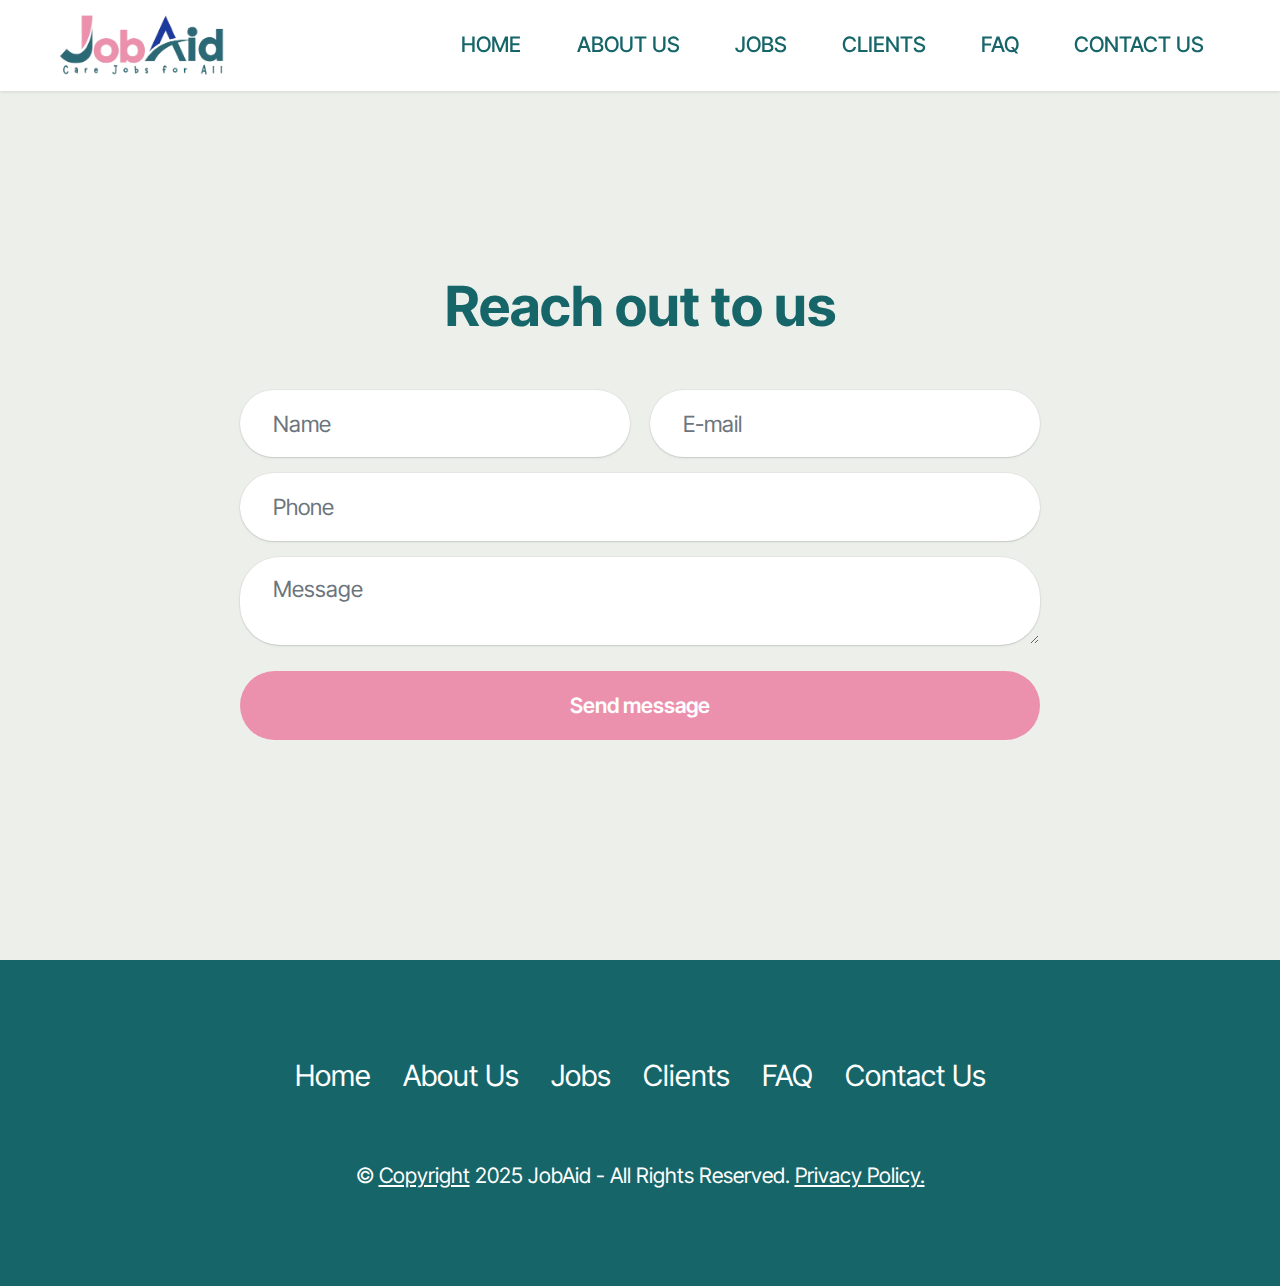
<file: contact_us.html>
<!DOCTYPE html>
<html>

<head>
    <meta charset="UTF-8">
    <meta http-equiv="X-UA-Compatible" content="IE=edge">
    <meta name="viewport" content="width=device-width, initial-scale=1, minimum-scale=1">
    <link rel="shortcut icon" href="assets/images/jobaid-1.png" type="image/x-icon">
    <meta name="description" content="">


    <title>Home</title>
    <link rel="stylesheet" href="assets/web/assets/mobirise-icons2/mobirise2.css">
    <link rel="stylesheet" href="assets/bootstrap/css/bootstrap.min.css">
    <link rel="stylesheet" href="assets/bootstrap/css/bootstrap-grid.min.css">
    <link rel="stylesheet" href="assets/bootstrap/css/bootstrap-reboot.min.css">
    <link rel="stylesheet" href="assets/parallax/jarallax.css">
    <link rel="stylesheet" href="assets/animatecss/animate.css">
    <link rel="stylesheet" href="assets/dropdown/css/style.css">
    <link rel="stylesheet" href="assets/socicon/css/styles.css">
    <link rel="stylesheet" href="assets/theme/css/style.css">
    <link rel="preload"
        href="https://fonts.googleapis.com/css2?family=Inter+Tight:wght@400;700&display=swap&display=swap" as="style"
        onload="this.onload=null;this.rel='stylesheet'">
    <noscript>
        <link rel="stylesheet"
            href="https://fonts.googleapis.com/css2?family=Inter+Tight:wght@400;700&display=swap&display=swap">
    </noscript>
    <link rel="preload" as="style" href="assets/mobirise/css/mbr-additional.css?v=JAvwJ9">
    <link rel="stylesheet" href="assets/mobirise/css/mbr-additional.css?v=JAvwJ9" type="text/css">




</head>

<body>
    <!-- Menu section start -->
    <div id="navbar-container"></div>
    <!-- Menu section end -->

    <section data-bs-version="5.1" class="form5 cid-uDqjygg2zA mbr-fullscreen" id="form02-f">
        <div class="container">
            <div class="row justify-content-center">
                <div class="col-12 content-head">
                    <div class="mbr-section-head mb-5">
                        <h3 class="mbr-section-title mbr-fonts-style align-center mb-0 display-2 text-teal">
                            <strong>Reach out to us</strong>
                        </h3>

                    </div>
                </div>
            </div>
            <div class="row justify-content-center">
                <div class="col-lg-8 mx-auto mbr-form" data-form-type="formoid">
                    <form action="contact_us.php" method="POST" class="mbr-form form-with-styler" data-form-title="Form Name"><input
                            type="hidden" name="email" data-form-email="true"
                            value="aOGVQ7fBCWTOLDmVgtQmH684TfEM4eaGQYJ3YI3yymcv9d9i6yNz59yvsRXuhmvvFyFbv28L9WdK6y/abIV/OpTpeIDFI+wGo2vQJvsWLgcasjE+oOIG1WQyqp57njiV">
                        <div class="row">
                            <div hidden="hidden" data-form-alert="" class="alert alert-success col-12">Thanks for
                                filling out the form!</div>
                            <div hidden="hidden" data-form-alert-danger="" class="alert alert-danger col-12">
                                Oops...! some problem!
                            </div>
                        </div>
                        <div class="dragArea row">
                            <div class="col-md col-sm-12 form-group mb-3" data-for="name">
                                <input type="text" name="name" placeholder="Name" data-form-field="name"
                                    class="form-control" value="" id="name-form02-f">
                            </div>
                            <div class="col-md col-sm-12 form-group mb-3" data-for="email">
                                <input type="email" name="email" placeholder="E-mail" data-form-field="email"
                                    class="form-control" value="" id="email-form02-f">
                            </div>
                            <div class="col-12 form-group mb-3" data-for="phone">
                                <input type="tel" name="phone" placeholder="Phone" data-form-field="phone"
                                    class="form-control" value="" id="phone-form02-f">
                            </div>
                            <div class="col-12 form-group mb-3" data-for="textarea">
                                <textarea name="textarea" placeholder="Message" data-form-field="textarea"
                                    class="form-control" id="textarea-form02-f"></textarea>
                            </div>
                            <div class="col-lg-12 col-md-12 col-sm-12 align-center mbr-section-btn">
                                <button type="submit" class="btn btn-pink display-7">Send message</button>
                            </div>
                        </div>
                    </form>
                </div>
            </div>
        </div>
    </section>

    <!-- footer section start -->
    <div id="footer-container"></div>
    <!-- footer section end -->

</body>
<script src="footer.js"></script>


</html>
</file>
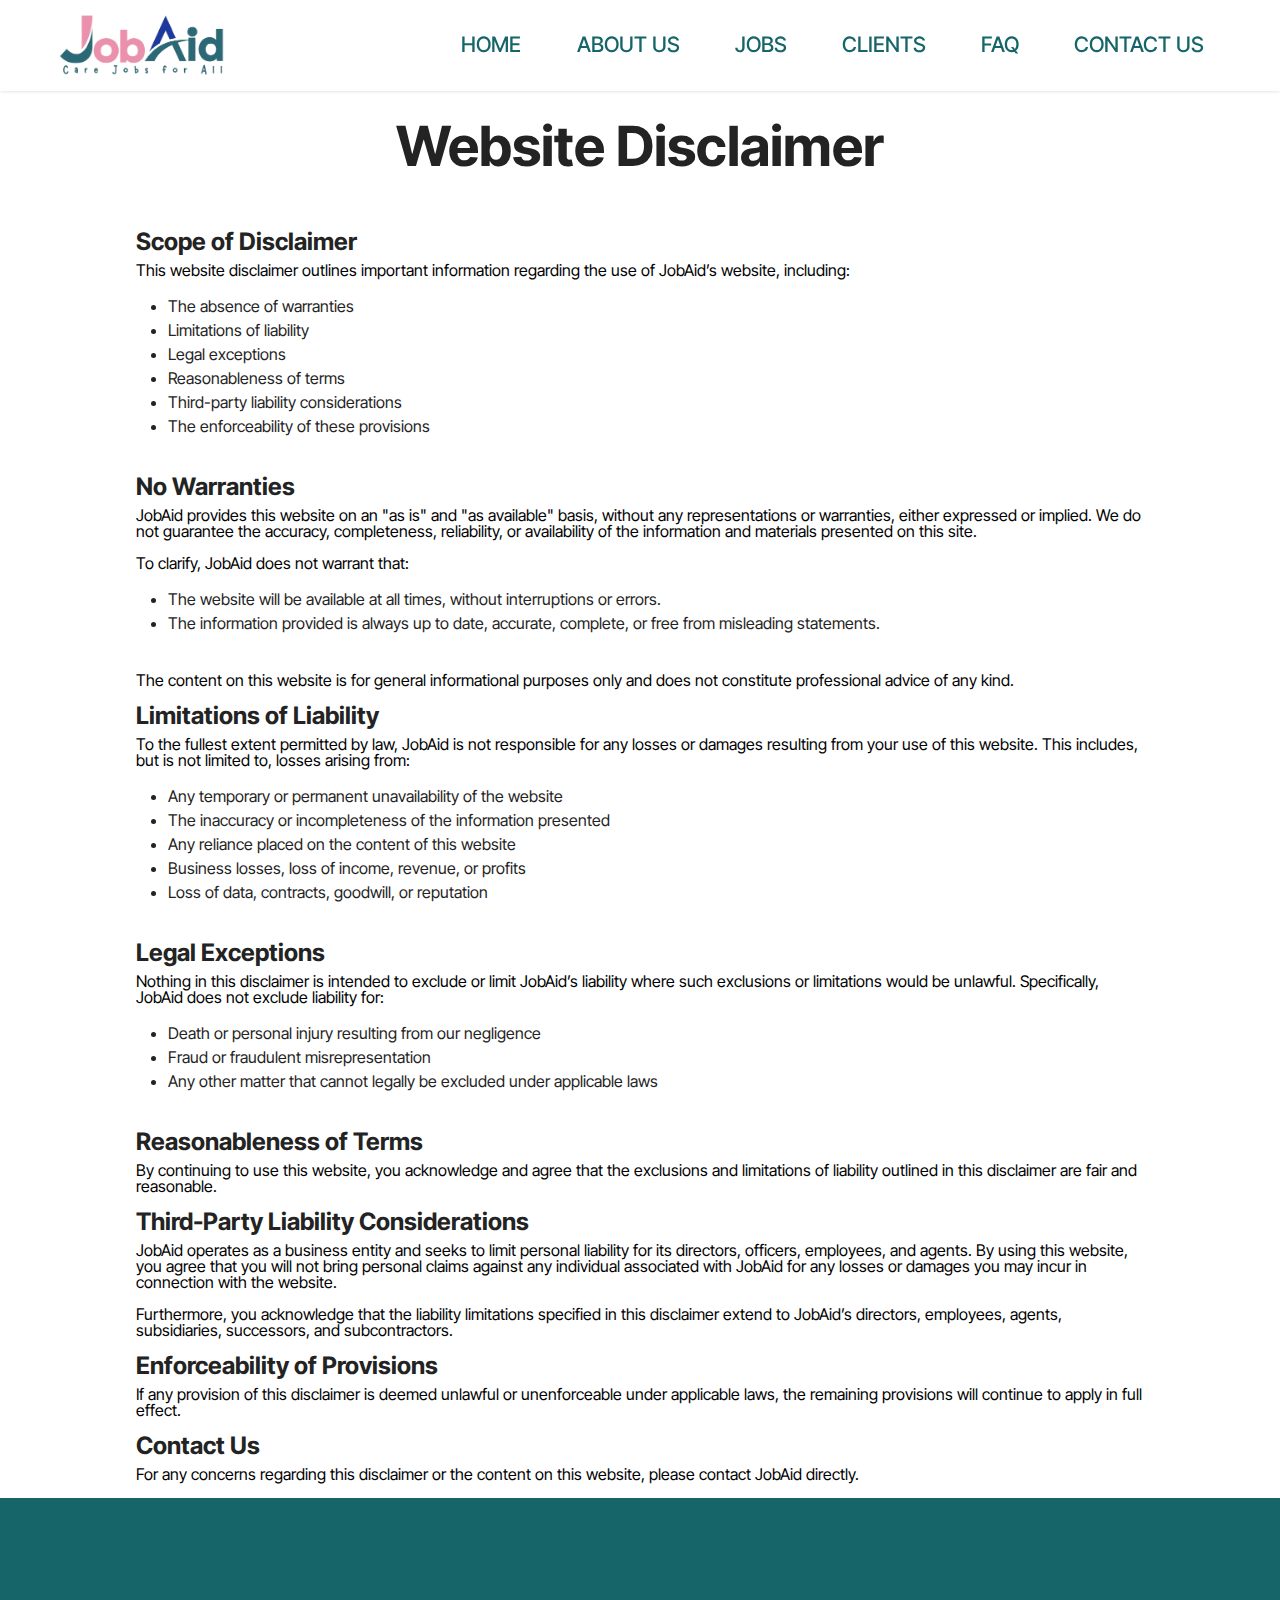
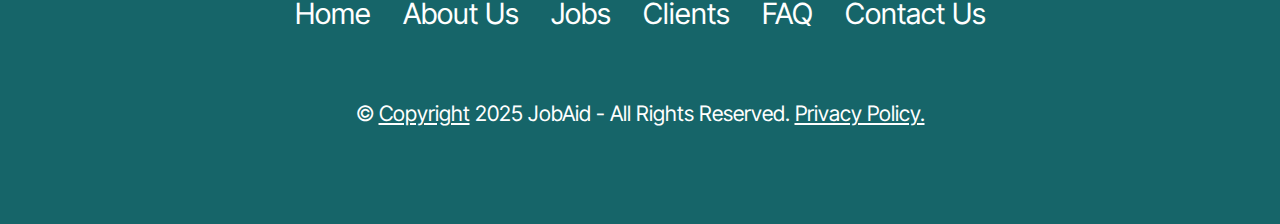
<file: disclaimer.html>
<!DOCTYPE html>
<html>

<head>
    <meta charset="UTF-8">
    <meta http-equiv="X-UA-Compatible" content="IE=edge">
    <meta name="viewport" content="width=device-width, initial-scale=1, minimum-scale=1">
    <link rel="shortcut icon" href="assets/images/jobaid-1.png" type="image/x-icon">
    <meta name="description" content="Website Disclaimer - JobAid">

    <title>Website Disclaimer</title>
    <link rel="stylesheet" href="assets/web/assets/mobirise-icons2/mobirise2.css">
    <link rel="stylesheet" href="assets/bootstrap/css/bootstrap.min.css">
    <link rel="stylesheet" href="assets/bootstrap/css/bootstrap-grid.min.css">
    <link rel="stylesheet" href="assets/bootstrap/css/bootstrap-reboot.min.css">
    <link rel="stylesheet" href="assets/parallax/jarallax.css">
    <link rel="stylesheet" href="assets/animatecss/animate.css">
    <link rel="stylesheet" href="assets/dropdown/css/style.css">
    <link rel="stylesheet" href="assets/socicon/css/styles.css">
    <link rel="stylesheet" href="assets/theme/css/style.css">
    <link rel="preload"
        href="https://fonts.googleapis.com/css2?family=Inter+Tight:wght@400;700&display=swap&display=swap" as="style"
        onload="this.onload=null;this.rel='stylesheet'">
    <noscript>
        <link rel="stylesheet"
            href="https://fonts.googleapis.com/css2?family=Inter+Tight:wght@400;700&display=swap&display=swap">
    </noscript>
    <link rel="preload" as="style" href="assets/mobirise/css/mbr-additional.css?v=JAvwJ9">
    <link rel="stylesheet" href="assets/mobirise/css/mbr-additional.css?v=JAvwJ9" type="text/css">
</head>

<style>
    p {
        color: #000;
    }
    .content-section a {
        color: blue;
    }
    .content-section a:hover {
        color: purple;
    }
</style>

<body>
    <!-- Menu section start -->
    <div id="navbar-container"></div>
    <!-- Menu section end -->

    <section data-bs-version="5.1" class="content-section cid-disclaimer" id="website-disclaimer" style="padding-top: 50px;">
        <div class="container">
            <div class="row justify-content-center">
                <div class="col-12 content-head">
                    <div class="mbr-section-head mb-5">
                        <h3 class="mbr-section-title mbr-fonts-style align-center mb-0 display-2">
                            <strong>Website Disclaimer</strong>
                        </h3>
                    </div>
                </div>
            </div>
            <div class="row justify-content-center">
                <div class="col-lg-10">
                    <div class="disclaimer-content">
                        <h4><strong>Scope of Disclaimer</strong></h4>
                        <p>This website disclaimer outlines important information regarding the use of JobAid’s website, including:</p>
                        <ul>
                            <li>The absence of warranties</li>
                            <li>Limitations of liability</li>
                            <li>Legal exceptions</li>
                            <li>Reasonableness of terms</li>
                            <li>Third-party liability considerations</li>
                            <li>The enforceability of these provisions</li>
                        </ul>

                        <h4><strong>No Warranties</strong></h4>
                        <p>JobAid provides this website on an "as is" and "as available" basis, without any representations or warranties, either expressed or implied. We do not guarantee the accuracy, completeness, reliability, or availability of the information and materials presented on this site.</p>
                        <p>To clarify, JobAid does not warrant that:</p>
                        <ul>
                            <li>The website will be available at all times, without interruptions or errors.</li>
                            <li>The information provided is always up to date, accurate, complete, or free from misleading statements.</li>
                        </ul>
                        <p>The content on this website is for general informational purposes only and does not constitute professional advice of any kind.</p>

                        <h4><strong>Limitations of Liability</strong></h4>
                        <p>To the fullest extent permitted by law, JobAid is not responsible for any losses or damages resulting from your use of this website. This includes, but is not limited to, losses arising from:</p>
                        <ul>
                            <li>Any temporary or permanent unavailability of the website</li>
                            <li>The inaccuracy or incompleteness of the information presented</li>
                            <li>Any reliance placed on the content of this website</li>
                            <li>Business losses, loss of income, revenue, or profits</li>
                            <li>Loss of data, contracts, goodwill, or reputation</li>
                        </ul>

                        <h4><strong>Legal Exceptions</strong></h4>
                        <p>Nothing in this disclaimer is intended to exclude or limit JobAid’s liability where such exclusions or limitations would be unlawful. Specifically, JobAid does not exclude liability for:</p>
                        <ul>
                            <li>Death or personal injury resulting from our negligence</li>
                            <li>Fraud or fraudulent misrepresentation</li>
                            <li>Any other matter that cannot legally be excluded under applicable laws</li>
                        </ul>

                        <h4><strong>Reasonableness of Terms</strong></h4>
                        <p>By continuing to use this website, you acknowledge and agree that the exclusions and limitations of liability outlined in this disclaimer are fair and reasonable.</p>

                        <h4><strong>Third-Party Liability Considerations</strong></h4>
                        <p>JobAid operates as a business entity and seeks to limit personal liability for its directors, officers, employees, and agents. By using this website, you agree that you will not bring personal claims against any individual associated with JobAid for any losses or damages you may incur in connection with the website.</p>
                        <p>Furthermore, you acknowledge that the liability limitations specified in this disclaimer extend to JobAid’s directors, employees, agents, subsidiaries, successors, and subcontractors.</p>

                        <h4><strong>Enforceability of Provisions</strong></h4>
                        <p>If any provision of this disclaimer is deemed unlawful or unenforceable under applicable laws, the remaining provisions will continue to apply in full effect.</p>

                        <h4><strong>Contact Us</strong></h4>
                        <p>For any concerns regarding this disclaimer or the content on this website, please contact JobAid directly.</p>
                    </div>
                </div>
            </div>
        </div>
    </section>

    <!-- Footer section start -->
    <div id="footer-container"></div>
    <!-- Footer section end -->

</body>
<script src="footer.js"></script>

</html>
</file>
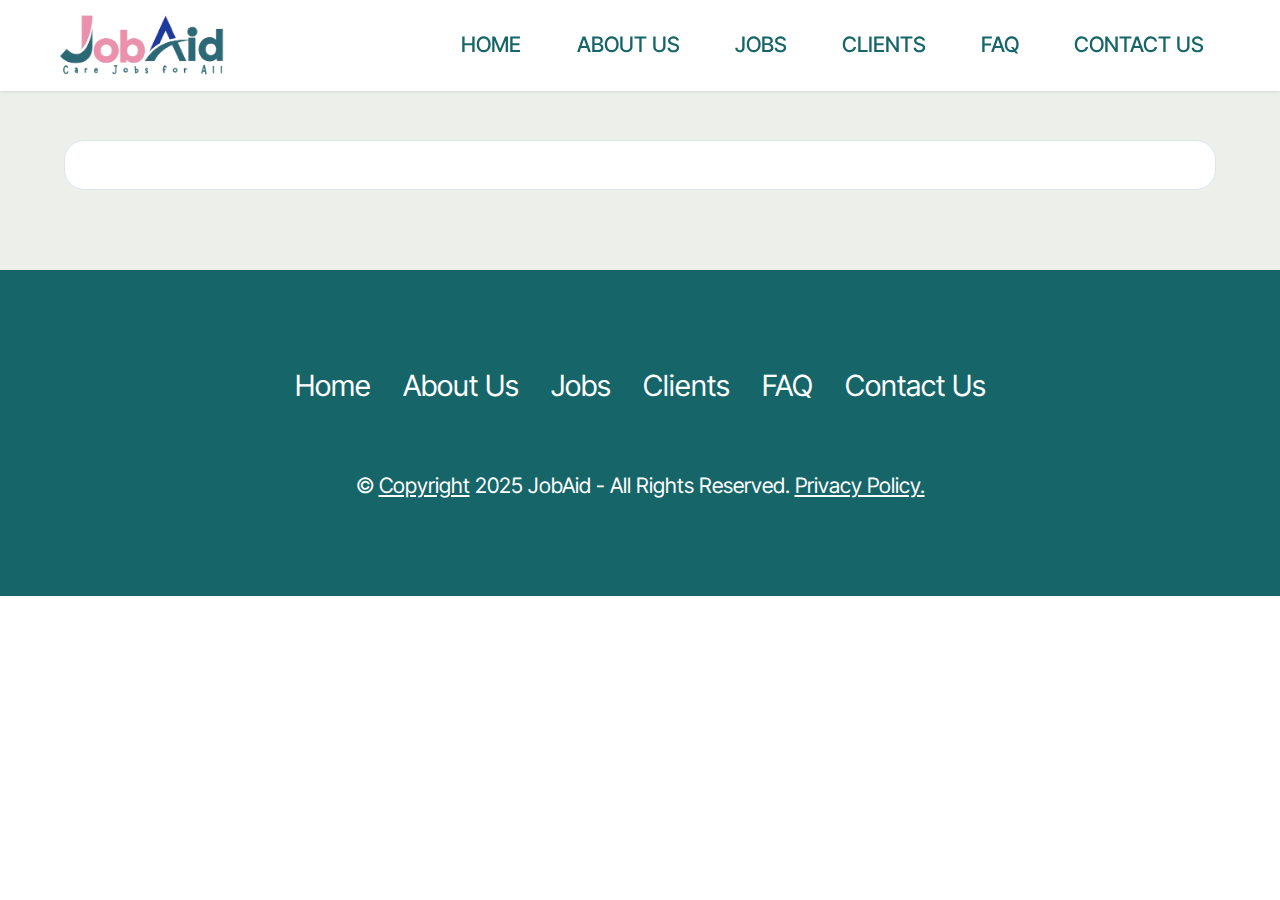
<file: jobs.html>
<!DOCTYPE html>
<html>

<head>
  <meta charset="UTF-8">
  <meta http-equiv="X-UA-Compatible" content="IE=edge">
  <meta name="viewport" content="width=device-width, initial-scale=1, minimum-scale=1">
  <link rel="shortcut icon" href="assets/images/jobaid-1.png" type="image/x-icon">
  <meta name="description" content="">


  <title>Jobs</title>
  <link rel="stylesheet" href="assets/bootstrap/css/bootstrap.min.css">
  <link rel="stylesheet" href="assets/bootstrap/css/bootstrap-grid.min.css">
  <link rel="stylesheet" href="assets/bootstrap/css/bootstrap-reboot.min.css">
  <link rel="stylesheet" href="assets/animatecss/animate.css">
  <link rel="stylesheet" href="assets/dropdown/css/style.css">
  <link rel="stylesheet" href="assets/socicon/css/styles.css">
  <link rel="stylesheet" href="assets/theme/css/style.css">
  <link rel="preload" href="https://fonts.googleapis.com/css2?family=Inter+Tight:wght@400;700&display=swap&display=swap"
    as="style" onload="this.onload=null;this.rel='stylesheet'">
  <noscript>
    <link rel="stylesheet"
      href="https://fonts.googleapis.com/css2?family=Inter+Tight:wght@400;700&display=swap&display=swap">
  </noscript>
  <link rel="preload" as="style" href="assets/mobirise/css/mbr-additional.css?v=Ythm4Z">
  <link rel="stylesheet" href="assets/mobirise/css/mbr-additional.css?v=Ythm4Z" type="text/css">




</head>

<body>

  <!-- Menu section start -->
  <div id="navbar-container"></div>
  <!-- Menu section end -->

  <section data-bs-version="5.1" class="people01 cid-uDqkusaO82" id="people01-j">
    <link rel="stylesheet" href="assets/theme/css/jobs.css" type="text/css">
    <div class="embed_jobs_head embed_jobs_with_style_3" style="width: 100vw;">
      <div class="embed_jobs_head2">
        <div class="embed_jobs_head3">
          <div id="rec_job_listing_div"> </div>
          <script type="text/javascript" src="https://static.zohocdn.com/recruit/embed_careers_site/javascript/v1.1/embed_jobs.js"></script>
          <script type="text/javascript">
          rec_embed_js.load({
            widget_id:"rec_job_listing_div",
            page_name:"Careers",
            source:"CareerSite",
            site:"https://jobaid.zohorecruit.com.au",
            brand_color:"#6875E2",
            empty_job_msg:"No current Openings"
          });
          </script>
        </div>
      </div>
    </div>
    
  </section>
  <div id="footer-container"></div>
</body>
<script src="footer.js"></script>
</html>
</file>
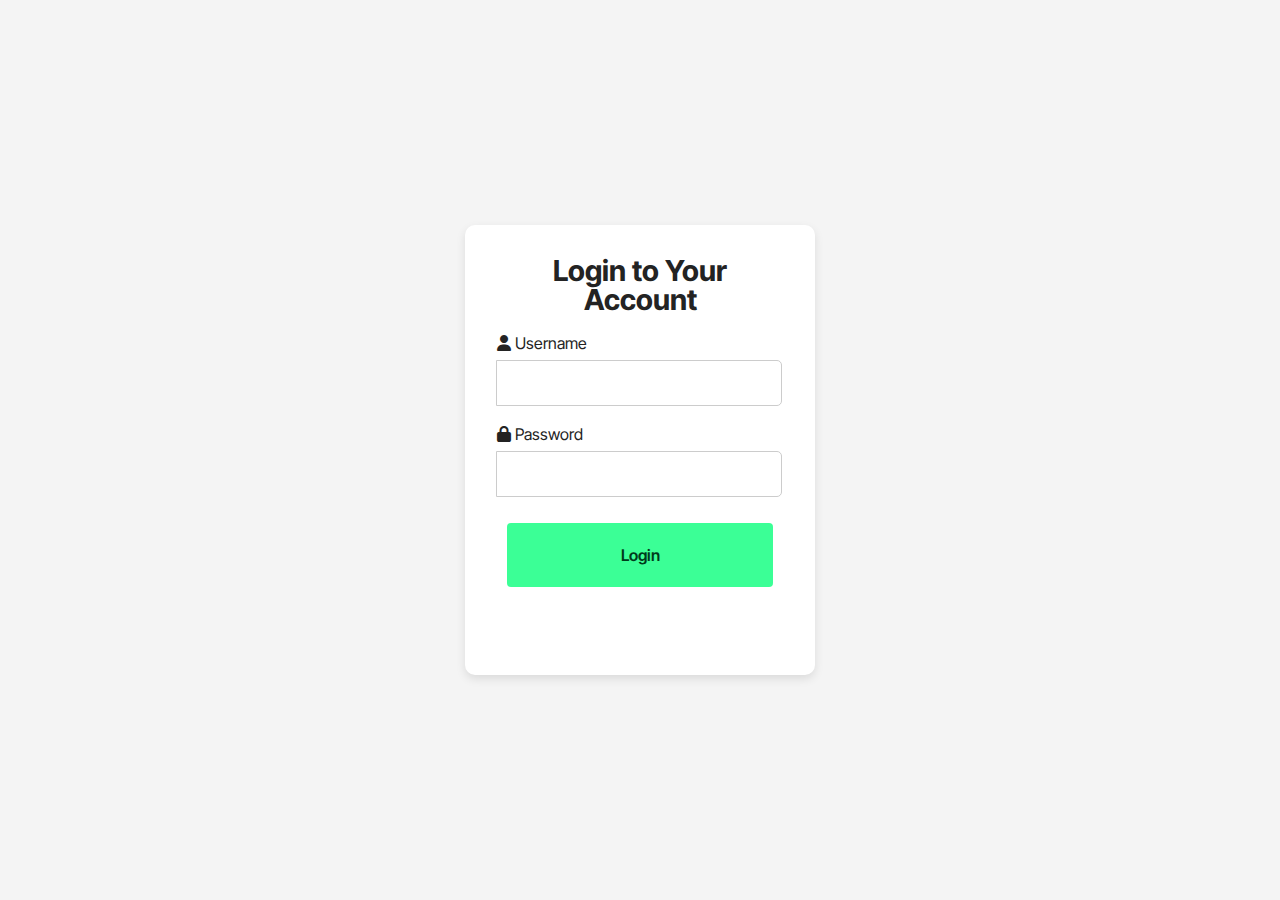
<file: login.html>
<!DOCTYPE html>
<html lang="en">

<head>
    <meta charset="UTF-8">
    <meta name="viewport" content="width=device-width, initial-scale=1.0">
    <title>Login | JobAid</title>
    <link rel="stylesheet" href="assets/web/assets/mobirise-icons2/mobirise2.css">
    <link rel="stylesheet" href="assets/bootstrap/css/bootstrap.min.css">
    <link rel="stylesheet" href="assets/bootstrap/css/bootstrap-grid.min.css">
    <link rel="stylesheet" href="assets/bootstrap/css/bootstrap-reboot.min.css">
    <link rel="stylesheet" href="assets/parallax/jarallax.css">
    <link rel="stylesheet" href="assets/animatecss/animate.css">
    <link rel="stylesheet" href="assets/dropdown/css/style.css">
    <link rel="stylesheet" href="assets/socicon/css/styles.css">
    <link rel="stylesheet" href="assets/theme/css/style.css">
    <link rel="preload"
        href="https://fonts.googleapis.com/css2?family=Inter+Tight:wght@400;700&display=swap&display=swap" as="style"
        onload="this.onload=null;this.rel='stylesheet'">
    <noscript>
        <link rel="stylesheet"
            href="https://fonts.googleapis.com/css2?family=Inter+Tight:wght@400;700&display=swap&display=swap">
    </noscript>
    <link rel="preload" as="style" href="assets/mobirise/css/mbr-additional.css?v=JAvwJ9">
    <link rel="stylesheet" href="assets/mobirise/css/mbr-additional.css?v=JAvwJ9" type="text/css">
    <link rel="stylesheet" href="https://cdnjs.cloudflare.com/ajax/libs/font-awesome/6.4.2/css/all.min.css">

</head>

<body>
    <div class="login-container">
        <div class="login-box">
            <h2 class="login-title">Login to Your Account</h2>
            <form action="#" method="POST">
                <div class="input-group">
                    <label for="username"><i class="fas fa-user"></i> Username</label>
                    <input type="text" id="username" name="username" required>
                </div>
                <div class="input-group">
                    <label for="password"><i class="fas fa-lock"></i> Password</label>
                    <input type="password" id="password" name="password" required>
                </div>
                <div class="input-group">
                    <button type="submit" class="btn btn-primary">Login</button>
                </div>
                <p class="signup-link">Don't have an account? <a href="signup.html">Sign up here</a></p>
            </form>
        </div>
    </div>
</body>

</html>
</file>
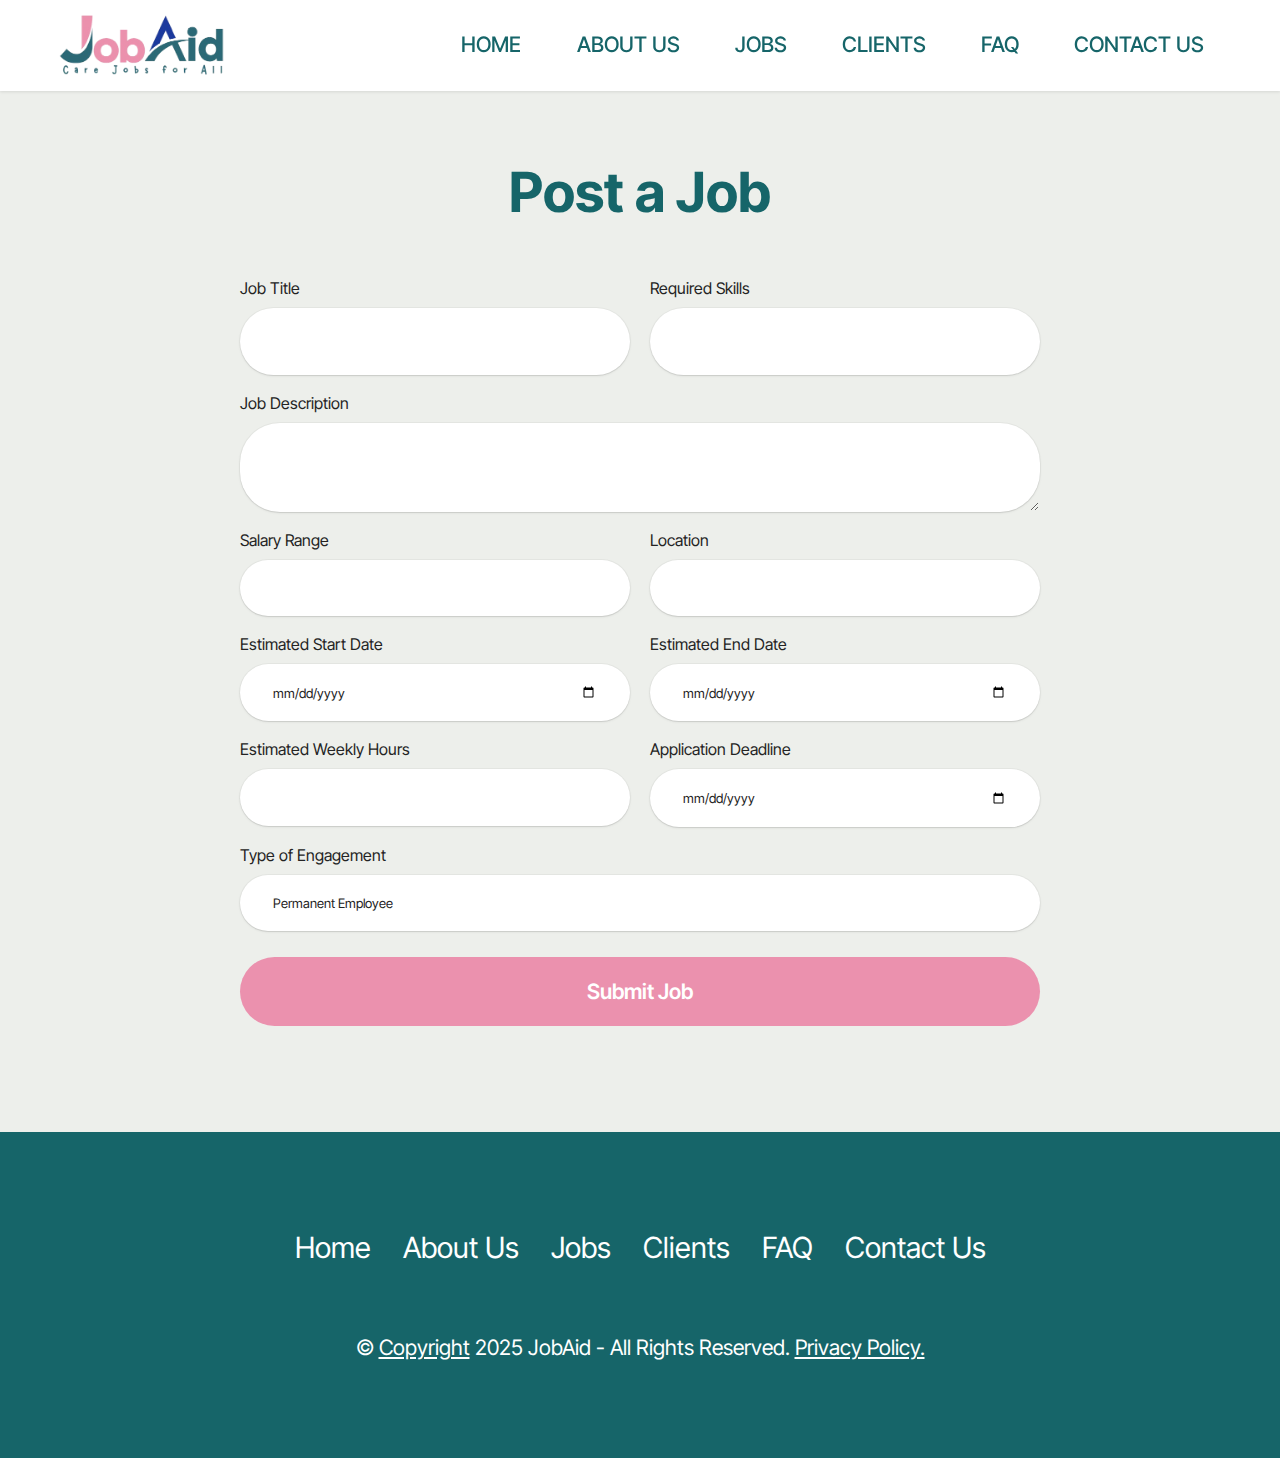
<file: post_job.html>
<!DOCTYPE html>
<html>

<head>
    <meta charset="UTF-8">
    <meta http-equiv="X-UA-Compatible" content="IE=edge">
    <meta name="viewport" content="width=device-width, initial-scale=1, minimum-scale=1">
    <link rel="shortcut icon" href="assets/images/jobaid-1.png" type="image/x-icon">
    <meta name="description" content="">

    <title>Post a Job</title>
    <link rel="stylesheet" href="assets/web/assets/mobirise-icons2/mobirise2.css">
    <link rel="stylesheet" href="assets/bootstrap/css/bootstrap.min.css">
    <link rel="stylesheet" href="assets/bootstrap/css/bootstrap-grid.min.css">
    <link rel="stylesheet" href="assets/bootstrap/css/bootstrap-reboot.min.css">
    <link rel="stylesheet" href="assets/parallax/jarallax.css">
    <link rel="stylesheet" href="assets/animatecss/animate.css">
    <link rel="stylesheet" href="assets/dropdown/css/style.css">
    <link rel="stylesheet" href="assets/socicon/css/styles.css">
    <link rel="stylesheet" href="assets/theme/css/style.css">
    <link rel="preload"
        href="https://fonts.googleapis.com/css2?family=Inter+Tight:wght@400;700&display=swap&display=swap" as="style"
        onload="this.onload=null;this.rel='stylesheet'">
    <noscript>
        <link rel="stylesheet"
            href="https://fonts.googleapis.com/css2?family=Inter+Tight:wght@400;700&display=swap&display=swap">
    </noscript>
    <link rel="preload" as="style" href="assets/mobirise/css/mbr-additional.css?v=JAvwJ9">
    <link rel="stylesheet" href="assets/mobirise/css/mbr-additional.css?v=JAvwJ9" type="text/css">
</head>

<body>
    <!-- Menu section start -->
    <div id="navbar-container"></div>
    <!-- Menu section end -->

    <section data-bs-version="5.1" class="form5 cid-uDqjygg2zA" id="form-job">
        <div class="container">
            <div class="row justify-content-center">
                <div class="col-12 content-head">
                    <div class="mbr-section-head mb-5">
                        <h3 class="mbr-section-title mbr-fonts-style align-center mb-0 display-2 text-teal">
                            <strong>Post a Job</strong>
                        </h3>
                    </div>
                </div>
            </div>
            <div class="row justify-content-center">
                <div class="col-lg-8 mx-auto mbr-form" data-form-type="formoid">
                    <form action="job_postings.php" method="POST" class="mbr-form form-with-styler" data-form-title="Job Posting Form">
                        <div class="row">
                            <div hidden="hidden" data-form-alert="" class="alert alert-success col-12">Thanks for filling out the form!</div>
                            <div hidden="hidden" data-form-alert-danger="" class="alert alert-danger col-12">Oops...! Some problem occurred!</div>
                        </div>
                        <div class="dragArea row">
                            <!-- Job Title -->
                            <div class="col-md-6 form-group mb-3">
                                <label for="job_title" class="form-label">Job Title</label>
                                <input type="text" name="job_title" data-form-field="job_title" class="form-control" id="job_title">
                            </div>
                            <!-- Required Skills -->
                            <div class="col-md-6 form-group mb-3">
                                <label for="required_skills" class="form-label">Required Skills</label>
                                <input type="text" name="required_skills" data-form-field="required_skills" class="form-control" id="required_skills">
                            </div>

                            <!-- Job Description -->
                            <div class="col-12 form-group mb-3">
                                <label for="job_description" class="form-label">Job Description</label>
                                <textarea name="job_description" data-form-field="job_description" class="form-control" id="job_description"></textarea>
                            </div>

                            <!-- Salary Range -->
                            <div class="col-md-6 form-group mb-3">
                                <label for="salary_range" class="form-label">Salary Range</label>
                                <input type="text" name="salary_range" data-form-field="salary_range" class="form-control" id="salary_range" style="font-size: small;">
                            </div>
                            <!-- Location -->
                            <div class="col-md-6 form-group mb-3">
                                <label for="location" class="form-label">Location</label>
                                <input type="text" name="location" data-form-field="location" class="form-control" id="location" style="font-size: small;">
                            </div>

                            <!-- Estimated Start Date -->
                            <div class="col-md-6 form-group mb-3">
                                <label for="estimated_start_date" class="form-label">Estimated Start Date</label>
                                <input type="date" name="estimated_start_date" data-form-field="estimated_start_date" class="form-control" id="estimated_start_date" style="font-size: small;">
                            </div>
                            <!-- Estimated End Date -->
                            <div class="col-md-6 form-group mb-3">
                                <label for="estimated_end_date" class="form-label">Estimated End Date</label>
                                <input type="date" name="estimated_end_date" data-form-field="estimated_end_date" class="form-control" id="estimated_end_date" style="font-size: small;">
                            </div>

                            <!-- Estimated Weekly Hours -->
                            <div class="col-md-6 form-group mb-3">
                                <label for="estimated_weekly_hours" class="form-label">Estimated Weekly Hours</label>
                                <input type="number" name="estimated_weekly_hours" data-form-field="estimated_weekly_hours" class="form-control" id="estimated_weekly_hours" style="font-size: small;">
                            </div>
                            <!-- Application Deadline -->
                            <div class="col-md-6 form-group mb-3">
                                <label for="application_deadline" class="form-label">Application Deadline</label>
                                <input type="date" name="application_deadline" data-form-field="application_deadline" class="form-control" id="application_deadline" style="font-size: small;">
                            </div>

                            <!-- Type of Engagement -->
                            <div class="col-12 form-group mb-3">
                                <label for="engagement_type" class="form-label">Type of Engagement</label>
                                <select name="engagement_type" data-form-field="engagement_type" class="form-control" id="engagement_type" style="font-size: small;">
                                    <option value="permanent">Permanent Employee</option>
                                    <option value="casual">Casual Staff</option>
                                </select>
                            </div>

                            <!-- Submit Button -->
                            <div class="col-lg-12 col-md-12 col-sm-12 align-center mbr-section-btn">
                                <button type="submit" class="btn btn-pink display-7">Submit Job</button>
                            </div>
                        </div>
                    </form>
                </div>
            </div>
        </div>
    </section>

    <!-- Footer section start -->
    <div id="footer-container"></div>
    <!-- Footer section end -->

</body>
<script src="footer.js"></script>

</html>
</file>
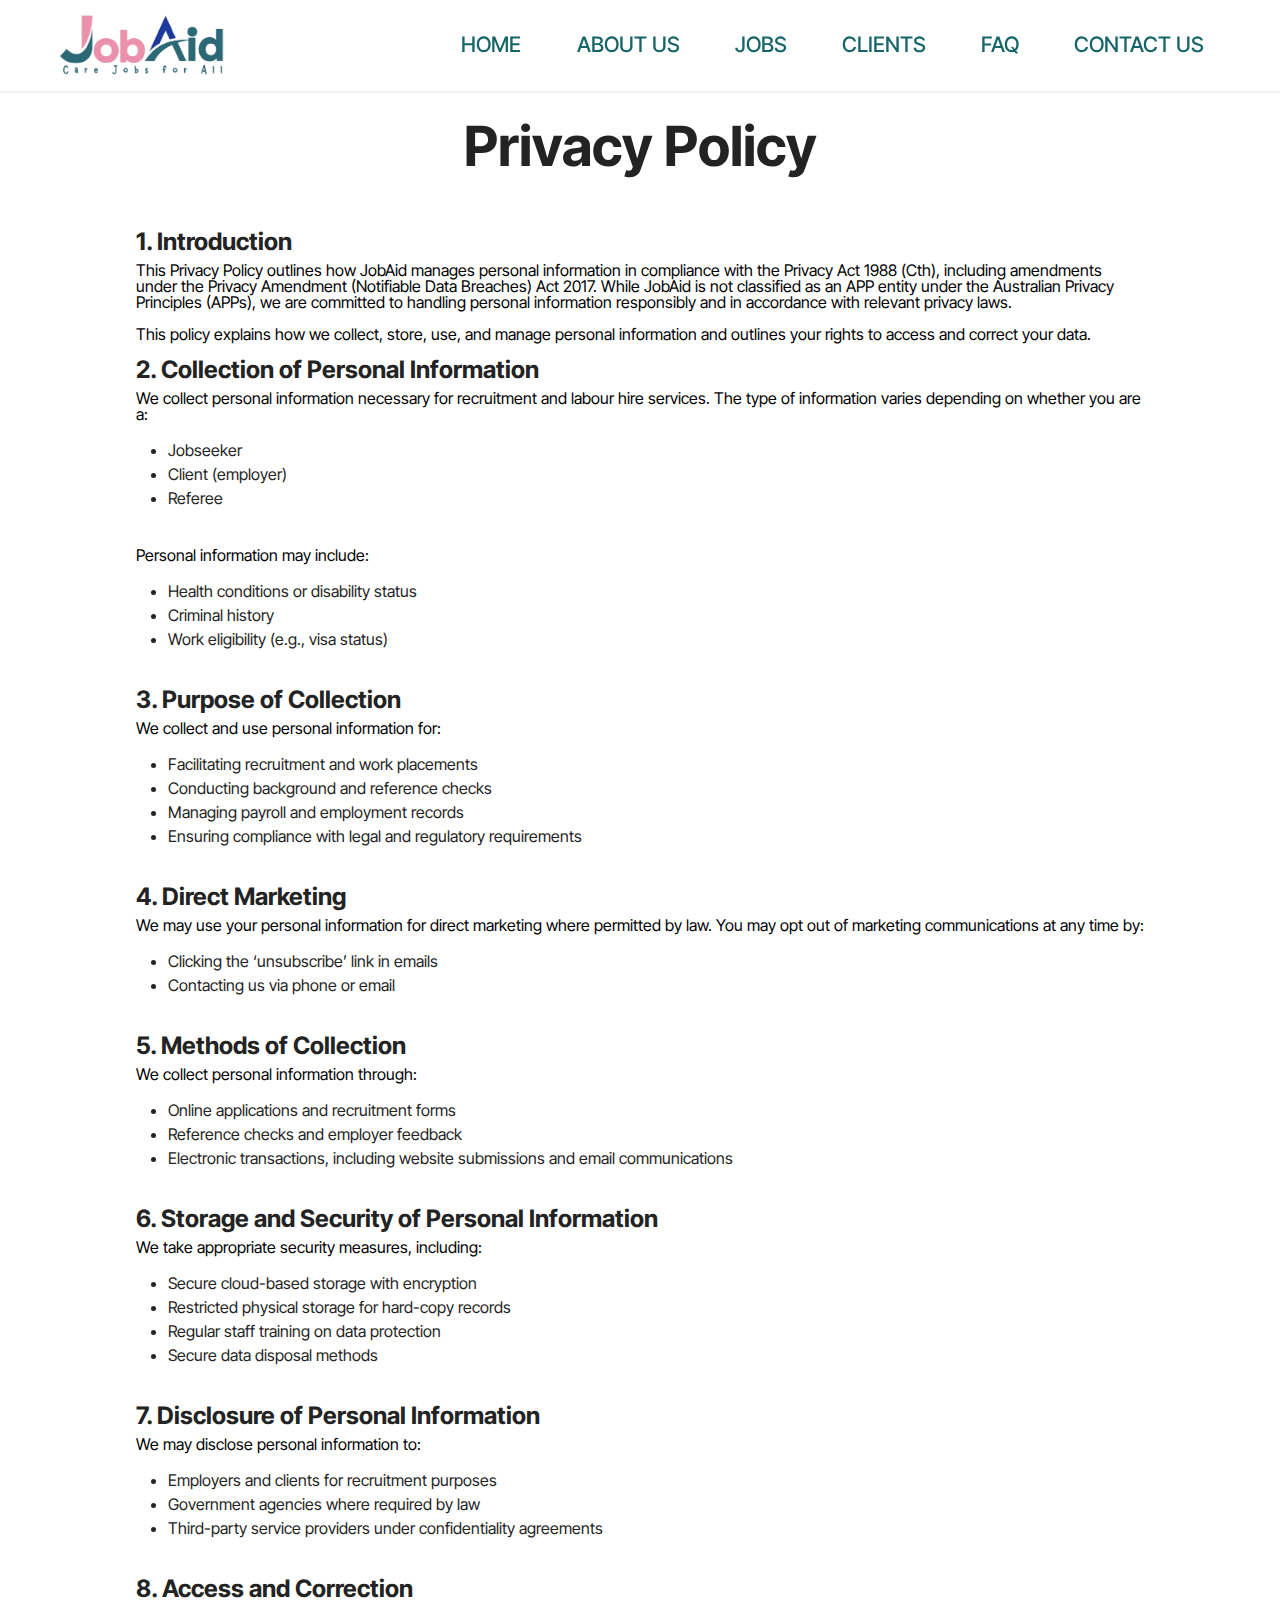
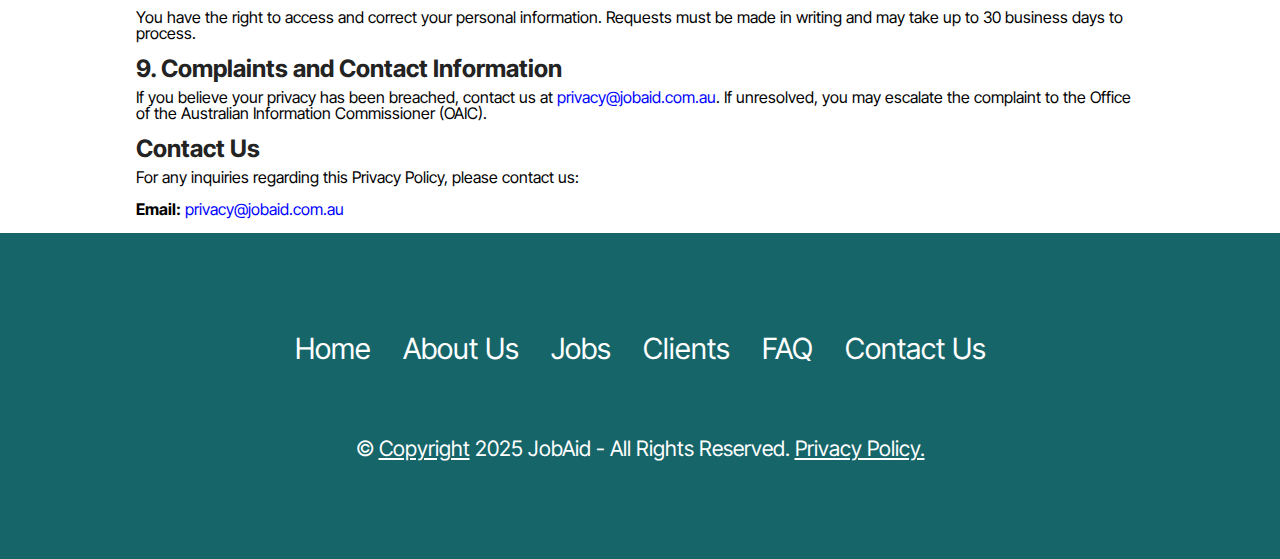
<file: privacy_policy.html>
<!DOCTYPE html>
<html>

<head>
    <meta charset="UTF-8">
    <meta http-equiv="X-UA-Compatible" content="IE=edge">
    <meta name="viewport" content="width=device-width, initial-scale=1, minimum-scale=1">
    <link rel="shortcut icon" href="assets/images/jobaid-1.png" type="image/x-icon">
    <meta name="description" content="Privacy Policy of JobAid">

    <title>Privacy Policy</title>
    <link rel="stylesheet" href="assets/web/assets/mobirise-icons2/mobirise2.css">
    <link rel="stylesheet" href="assets/bootstrap/css/bootstrap.min.css">
    <link rel="stylesheet" href="assets/bootstrap/css/bootstrap-grid.min.css">
    <link rel="stylesheet" href="assets/bootstrap/css/bootstrap-reboot.min.css">
    <link rel="stylesheet" href="assets/parallax/jarallax.css">
    <link rel="stylesheet" href="assets/animatecss/animate.css">
    <link rel="stylesheet" href="assets/dropdown/css/style.css">
    <link rel="stylesheet" href="assets/socicon/css/styles.css">
    <link rel="stylesheet" href="assets/theme/css/style.css">
    <link rel="preload"
        href="https://fonts.googleapis.com/css2?family=Inter+Tight:wght@400;700&display=swap&display=swap" as="style"
        onload="this.onload=null;this.rel='stylesheet'">
    <noscript>
        <link rel="stylesheet"
            href="https://fonts.googleapis.com/css2?family=Inter+Tight:wght@400;700&display=swap&display=swap">
    </noscript>
    <link rel="preload" as="style" href="assets/mobirise/css/mbr-additional.css?v=JAvwJ9">
    <link rel="stylesheet" href="assets/mobirise/css/mbr-additional.css?v=JAvwJ9" type="text/css">
</head>
<style>
    p {
        color: #000;
    }
    .content-section a {
        color: blue;
    }
    .content-section a:hover {
        color: purple;
    }
</style>
<body>
    <!-- Menu section start -->
    <div id="navbar-container"></div>
    <!-- Menu section end -->

    <section data-bs-version="5.1" class="content-section cid-privacy-policy" id="privacy-policy" style="padding-top: 50px;">
        <div class="container">
            <div class="row justify-content-center">
                <div class="col-12 content-head">
                    <div class="mbr-section-head mb-5">
                        <h3 class="mbr-section-title mbr-fonts-style align-center mb-0 display-2">
                            <strong>Privacy Policy</strong>
                        </h3>
                    </div>
                </div>
            </div>
            <div class="row justify-content-center">
                <div class="col-lg-10">
                    <div class="privacy-content">
                        <h4><strong>1. Introduction</strong></h4>
                        <p>This Privacy Policy outlines how JobAid manages personal information in compliance with the Privacy Act 1988 (Cth), including amendments under the Privacy Amendment (Notifiable Data Breaches) Act 2017. While JobAid is not classified as an APP entity under the Australian Privacy Principles (APPs), we are committed to handling personal information responsibly and in accordance with relevant privacy laws.</p>
                        <p>This policy explains how we collect, store, use, and manage personal information and outlines your rights to access and correct your data.</p>

                        <h4><strong>2. Collection of Personal Information</strong></h4>
                        <p>We collect personal information necessary for recruitment and labour hire services. The type of information varies depending on whether you are a:</p>
                        <ul>
                            <li>Jobseeker</li>
                            <li>Client (employer)</li>
                            <li>Referee</li>
                        </ul>
                        <p>Personal information may include:</p>
                        <ul>
                            <li>Health conditions or disability status</li>
                            <li>Criminal history</li>
                            <li>Work eligibility (e.g., visa status)</li>
                        </ul>

                        <h4><strong>3. Purpose of Collection</strong></h4>
                        <p>We collect and use personal information for:</p>
                        <ul>
                            <li>Facilitating recruitment and work placements</li>
                            <li>Conducting background and reference checks</li>
                            <li>Managing payroll and employment records</li>
                            <li>Ensuring compliance with legal and regulatory requirements</li>
                        </ul>

                        <h4><strong>4. Direct Marketing</strong></h4>
                        <p>We may use your personal information for direct marketing where permitted by law. You may opt out of marketing communications at any time by:</p>
                        <ul>
                            <li>Clicking the ‘unsubscribe’ link in emails</li>
                            <li>Contacting us via phone or email</li>
                        </ul>

                        <h4><strong>5. Methods of Collection</strong></h4>
                        <p>We collect personal information through:</p>
                        <ul>
                            <li>Online applications and recruitment forms</li>
                            <li>Reference checks and employer feedback</li>
                            <li>Electronic transactions, including website submissions and email communications</li>
                        </ul>

                        <h4><strong>6. Storage and Security of Personal Information</strong></h4>
                        <p>We take appropriate security measures, including:</p>
                        <ul>
                            <li>Secure cloud-based storage with encryption</li>
                            <li>Restricted physical storage for hard-copy records</li>
                            <li>Regular staff training on data protection</li>
                            <li>Secure data disposal methods</li>
                        </ul>

                        <h4><strong>7. Disclosure of Personal Information</strong></h4>
                        <p>We may disclose personal information to:</p>
                        <ul>
                            <li>Employers and clients for recruitment purposes</li>
                            <li>Government agencies where required by law</li>
                            <li>Third-party service providers under confidentiality agreements</li>
                        </ul>

                        <h4><strong>8. Access and Correction</strong></h4>
                        <p>You have the right to access and correct your personal information. Requests must be made in writing and may take up to 30 business days to process.</p>

                        <h4><strong>9. Complaints and Contact Information</strong></h4>
                        <p>If you believe your privacy has been breached, contact us at <a href="mailto:privacy@jobaid.com.au">privacy@jobaid.com.au</a>. If unresolved, you may escalate the complaint to the Office of the Australian Information Commissioner (OAIC).</p>

                        <h4><strong>Contact Us</strong></h4>
                        <p>For any inquiries regarding this Privacy Policy, please contact us:</p>
                        <p><strong>Email:</strong> <a href="mailto:privacy@jobaid.com.au">privacy@jobaid.com.au</a></p>
                    </div>
                </div>
            </div>
        </div>
    </section>

    <!-- Footer section start -->
    <div id="footer-container"></div>
    <!-- Footer section end -->

</body>
<script src="footer.js"></script>

</html>
</file>
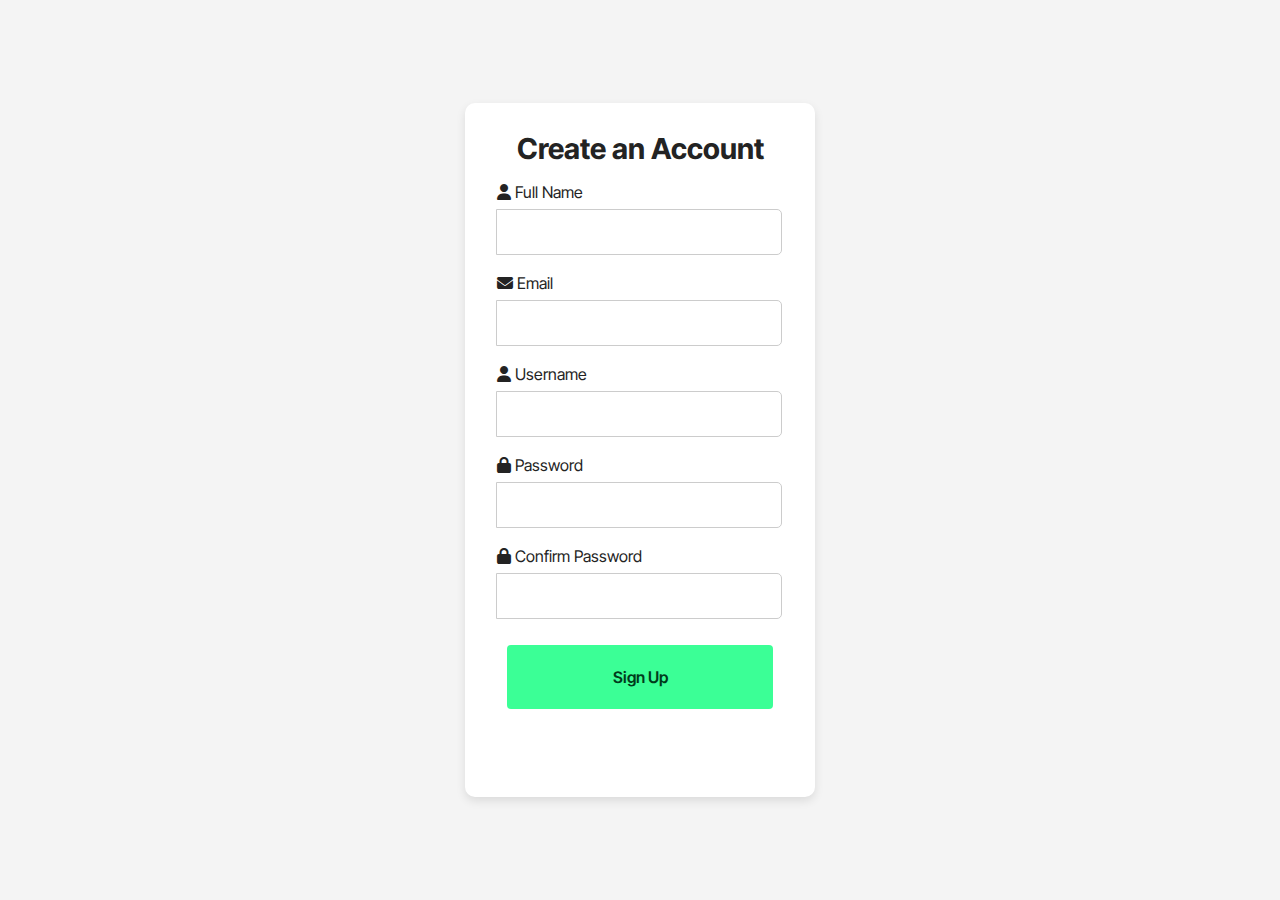
<file: signup.html>
<!DOCTYPE html>
<html lang="en">

<head>
    <meta charset="UTF-8">
    <meta name="viewport" content="width=device-width, initial-scale=1.0">
    <title>Sign Up | JobAid</title>
    <link rel="stylesheet" href="assets/web/assets/mobirise-icons2/mobirise2.css">
    <link rel="stylesheet" href="assets/bootstrap/css/bootstrap.min.css">
    <link rel="stylesheet" href="assets/bootstrap/css/bootstrap-grid.min.css">
    <link rel="stylesheet" href="assets/bootstrap/css/bootstrap-reboot.min.css">
    <link rel="stylesheet" href="assets/parallax/jarallax.css">
    <link rel="stylesheet" href="assets/animatecss/animate.css">
    <link rel="stylesheet" href="assets/dropdown/css/style.css">
    <link rel="stylesheet" href="assets/socicon/css/styles.css">
    <link rel="stylesheet" href="assets/theme/css/style.css">
    <link rel="preload"
        href="https://fonts.googleapis.com/css2?family=Inter+Tight:wght@400;700&display=swap&display=swap" as="style"
        onload="this.onload=null;this.rel='stylesheet'">
    <noscript>
        <link rel="stylesheet"
            href="https://fonts.googleapis.com/css2?family=Inter+Tight:wght@400;700&display=swap&display=swap">
    </noscript>
    <link rel="preload" as="style" href="assets/mobirise/css/mbr-additional.css?v=JAvwJ9">
    <link rel="stylesheet" href="assets/mobirise/css/mbr-additional.css?v=JAvwJ9" type="text/css">
    <link rel="stylesheet" href="https://cdnjs.cloudflare.com/ajax/libs/font-awesome/6.4.2/css/all.min.css">

</head>

<body>
    <div class="signup-container">
        <div class="signup-box">
            <h2 class="signup-title">Create an Account</h2>
            <form action="#" method="POST">
                <div class="input-group">
                    <label for="fullname"><i class="fas fa-user"></i> Full Name</label>
                    <input type="text" id="fullname" name="fullname" required>
                </div>
                <div class="input-group">
                    <label for="email"><i class="fas fa-envelope"></i> Email</label>
                    <input type="email" id="email" name="email" required>
                </div>
                <div class="input-group">
                    <label for="username"><i class="fas fa-user"></i> Username</label>
                    <input type="text" id="username" name="username" required>
                </div>
                <div class="input-group">
                    <label for="password"><i class="fas fa-lock"></i> Password</label>
                    <input type="password" id="password" name="password" required>
                </div>
                <div class="input-group">
                    <label for="confirm-password"><i class="fas fa-lock"></i> Confirm Password</label>
                    <input type="password" id="confirm-password" name="confirm-password" required>
                </div>
                <div class="input-group">
                    <button type="submit" class="btn btn-primary">Sign Up</button>
                </div>
                <p class="login-link">Already have an account? <a href="login.html">Login here</a></p>
            </form>
        </div>
    </div>
</body>

</html>
</file>
<file: assets/web/assets/mobirise-icons2/mobirise2.css>
@font-face {
  font-family: 'Moririse2';
  font-display: swap;
  src:  url('mobirise2.eot?f2bix4');
  src:  url('mobirise2.eot?f2bix4#iefix') format('embedded-opentype'),
    url('mobirise2.ttf?f2bix4') format('truetype'),
    url('mobirise2.woff?f2bix4') format('woff'),
    url('mobirise2.svg?f2bix4#mobirise2') format('svg');
  font-weight: normal;
  font-style: normal;
}

[class^="mobi-"], [class*=" mobi-"] {
  /* use !important to prevent issues with browser extensions that change fonts */
  font-family: 'Moririse2' !important;
  speak: none;
  font-style: normal;
  font-weight: normal;
  font-variant: normal;
  text-transform: none;
  line-height: 1;

  /* Better Font Rendering =========== */
  -webkit-font-smoothing: antialiased;
  -moz-osx-font-smoothing: grayscale;
}

.mobi-mbri-add-submenu:before {
  content: "\e900";
}
.mobi-mbri-alert:before {
  content: "\e901";
}
.mobi-mbri-align-center:before {
  content: "\e902";
}
.mobi-mbri-align-justify:before {
  content: "\e903";
}
.mobi-mbri-align-left:before {
  content: "\e904";
}
.mobi-mbri-align-right:before {
  content: "\e905";
}
.mobi-mbri-android:before {
  content: "\e906";
}
.mobi-mbri-apple:before {
  content: "\e907";
}
.mobi-mbri-arrow-down:before {
  content: "\e908";
}
.mobi-mbri-arrow-next:before {
  content: "\e909";
}
.mobi-mbri-arrow-prev:before {
  content: "\e90a";
}
.mobi-mbri-arrow-up:before {
  content: "\e90b";
}
.mobi-mbri-bold:before {
  content: "\e90c";
}
.mobi-mbri-bookmark:before {
  content: "\e90d";
}
.mobi-mbri-bootstrap:before {
  content: "\e90e";
}
.mobi-mbri-briefcase:before {
  content: "\e90f";
}
.mobi-mbri-browse:before {
  content: "\e910";
}
.mobi-mbri-bulleted-list:before {
  content: "\e911";
}
.mobi-mbri-calendar:before {
  content: "\e912";
}
.mobi-mbri-camera:before {
  content: "\e913";
}
.mobi-mbri-cart-add:before {
  content: "\e914";
}
.mobi-mbri-cart-full:before {
  content: "\e915";
}
.mobi-mbri-cash:before {
  content: "\e916";
}
.mobi-mbri-change-style:before {
  content: "\e917";
}
.mobi-mbri-chat:before {
  content: "\e918";
}
.mobi-mbri-clock:before {
  content: "\e919";
}
.mobi-mbri-close:before {
  content: "\e91a";
}
.mobi-mbri-cloud:before {
  content: "\e91b";
}
.mobi-mbri-code:before {
  content: "\e91c";
}
.mobi-mbri-contact-form:before {
  content: "\e91d";
}
.mobi-mbri-credit-card:before {
  content: "\e91e";
}
.mobi-mbri-cursor-click:before {
  content: "\e91f";
}
.mobi-mbri-cust-feedback:before {
  content: "\e920";
}
.mobi-mbri-database:before {
  content: "\e921";
}
.mobi-mbri-delivery:before {
  content: "\e922";
}
.mobi-mbri-desktop:before {
  content: "\e923";
}
.mobi-mbri-devices:before {
  content: "\e924";
}
.mobi-mbri-down:before {
  content: "\e925";
}
.mobi-mbri-download-2:before {
  content: "\e926";
}
.mobi-mbri-download:before {
  content: "\e927";
}
.mobi-mbri-drag-n-drop-2:before {
  content: "\e928";
}
.mobi-mbri-drag-n-drop:before {
  content: "\e929";
}
.mobi-mbri-edit-2:before {
  content: "\e92a";
}
.mobi-mbri-edit:before {
  content: "\e92b";
}
.mobi-mbri-error:before {
  content: "\e92c";
}
.mobi-mbri-extension:before {
  content: "\e92d";
}
.mobi-mbri-features:before {
  content: "\e92e";
}
.mobi-mbri-file:before {
  content: "\e92f";
}
.mobi-mbri-flag:before {
  content: "\e930";
}
.mobi-mbri-folder:before {
  content: "\e931";
}
.mobi-mbri-gift:before {
  content: "\e932";
}
.mobi-mbri-github:before {
  content: "\e933";
}
.mobi-mbri-globe-2:before {
  content: "\e934";
}
.mobi-mbri-globe:before {
  content: "\e935";
}
.mobi-mbri-growing-chart:before {
  content: "\e936";
}
.mobi-mbri-hearth:before {
  content: "\e937";
}
.mobi-mbri-help:before {
  content: "\e938";
}
.mobi-mbri-home:before {
  content: "\e939";
}
.mobi-mbri-hot-cup:before {
  content: "\e93a";
}
.mobi-mbri-idea:before {
  content: "\e93b";
}
.mobi-mbri-image-gallery:before {
  content: "\e93c";
}
.mobi-mbri-image-slider:before {
  content: "\e93d";
}
.mobi-mbri-info:before {
  content: "\e93e";
}
.mobi-mbri-italic:before {
  content: "\e93f";
}
.mobi-mbri-key:before {
  content: "\e940";
}
.mobi-mbri-laptop:before {
  content: "\e941";
}
.mobi-mbri-layers:before {
  content: "\e942";
}
.mobi-mbri-left-right:before {
  content: "\e943";
}
.mobi-mbri-left:before {
  content: "\e944";
}
.mobi-mbri-letter:before {
  content: "\e945";
}
.mobi-mbri-like:before {
  content: "\e946";
}
.mobi-mbri-link:before {
  content: "\e947";
}
.mobi-mbri-lock:before {
  content: "\e948";
}
.mobi-mbri-login:before {
  content: "\e949";
}
.mobi-mbri-logout:before {
  content: "\e94a";
}
.mobi-mbri-magic-stick:before {
  content: "\e94b";
}
.mobi-mbri-map-pin:before {
  content: "\e94c";
}
.mobi-mbri-menu:before {
  content: "\e94d";
}
.mobi-mbri-mobile-2:before {
  content: "\e94e";
}
.mobi-mbri-mobile-horizontal:before {
  content: "\e94f";
}
.mobi-mbri-mobile:before {
  content: "\e950";
}
.mobi-mbri-mobirise:before {
  content: "\e951";
}
.mobi-mbri-more-horizontal:before {
  content: "\e952";
}
.mobi-mbri-more-vertical:before {
  content: "\e953";
}
.mobi-mbri-music:before {
  content: "\e954";
}
.mobi-mbri-new-file:before {
  content: "\e955";
}
.mobi-mbri-numbered-list:before {
  content: "\e956";
}
.mobi-mbri-opened-folder:before {
  content: "\e957";
}
.mobi-mbri-pages:before {
  content: "\e958";
}
.mobi-mbri-paper-plane:before {
  content: "\e959";
}
.mobi-mbri-paperclip:before {
  content: "\e95a";
}
.mobi-mbri-phone:before {
  content: "\e95b";
}
.mobi-mbri-photo:before {
  content: "\e95c";
}
.mobi-mbri-photos:before {
  content: "\e95d";
}
.mobi-mbri-pin:before {
  content: "\e95e";
}
.mobi-mbri-play:before {
  content: "\e95f";
}
.mobi-mbri-plus:before {
  content: "\e960";
}
.mobi-mbri-preview:before {
  content: "\e961";
}
.mobi-mbri-print:before {
  content: "\e962";
}
.mobi-mbri-protect:before {
  content: "\e963";
}
.mobi-mbri-question:before {
  content: "\e964";
}
.mobi-mbri-quote-left:before {
  content: "\e965";
}
.mobi-mbri-quote-right:before {
  content: "\e966";
}
.mobi-mbri-redo:before {
  content: "\e967";
}
.mobi-mbri-refresh:before {
  content: "\e968";
}
.mobi-mbri-responsive-2:before {
  content: "\e969";
}
.mobi-mbri-responsive:before {
  content: "\e96a";
}
.mobi-mbri-right:before {
  content: "\e96b";
}
.mobi-mbri-rocket:before {
  content: "\e96c";
}
.mobi-mbri-sad-face:before {
  content: "\e96d";
}
.mobi-mbri-sale:before {
  content: "\e96e";
}
.mobi-mbri-save:before {
  content: "\e96f";
}
.mobi-mbri-search:before {
  content: "\e970";
}
.mobi-mbri-setting-2:before {
  content: "\e971";
}
.mobi-mbri-setting-3:before {
  content: "\e972";
}
.mobi-mbri-setting:before {
  content: "\e973";
}
.mobi-mbri-share:before {
  content: "\e974";
}
.mobi-mbri-shopping-bag:before {
  content: "\e975";
}
.mobi-mbri-shopping-basket:before {
  content: "\e976";
}
.mobi-mbri-shopping-cart:before {
  content: "\e977";
}
.mobi-mbri-sites:before {
  content: "\e978";
}
.mobi-mbri-smile-face:before {
  content: "\e979";
}
.mobi-mbri-speed:before {
  content: "\e97a";
}
.mobi-mbri-star:before {
  content: "\e97b";
}
.mobi-mbri-success:before {
  content: "\e97c";
}
.mobi-mbri-sun:before {
  content: "\e97d";
}
.mobi-mbri-sun2:before {
  content: "\e97e";
}
.mobi-mbri-tablet-vertical:before {
  content: "\e97f";
}
.mobi-mbri-tablet:before {
  content: "\e980";
}
.mobi-mbri-target:before {
  content: "\e981";
}
.mobi-mbri-timer:before {
  content: "\e982";
}
.mobi-mbri-to-ftp:before {
  content: "\e983";
}
.mobi-mbri-to-local-drive:before {
  content: "\e984";
}
.mobi-mbri-touch-swipe:before {
  content: "\e985";
}
.mobi-mbri-touch:before {
  content: "\e986";
}
.mobi-mbri-trash:before {
  content: "\e987";
}
.mobi-mbri-underline:before {
  content: "\e988";
}
.mobi-mbri-undo:before {
  content: "\e989";
}
.mobi-mbri-unlink:before {
  content: "\e98a";
}
.mobi-mbri-unlock:before {
  content: "\e98b";
}
.mobi-mbri-up-down:before {
  content: "\e98c";
}
.mobi-mbri-up:before {
  content: "\e98d";
}
.mobi-mbri-update:before {
  content: "\e98e";
}
.mobi-mbri-upload-2:before {
  content: "\e98f";
}
.mobi-mbri-upload:before {
  content: "\e990";
}
.mobi-mbri-user-2:before {
  content: "\e991";
}
.mobi-mbri-user:before {
  content: "\e992";
}
.mobi-mbri-users:before {
  content: "\e993";
}
.mobi-mbri-video-play:before {
  content: "\e994";
}
.mobi-mbri-video:before {
  content: "\e995";
}
.mobi-mbri-watch:before {
  content: "\e996";
}
.mobi-mbri-website-theme-2:before {
  content: "\e997";
}
.mobi-mbri-website-theme:before {
  content: "\e998";
}
.mobi-mbri-wifi:before {
  content: "\e999";
}
.mobi-mbri-windows:before {
  content: "\e99a";
}
.mobi-mbri-zoom-in:before {
  content: "\e99b";
}
.mobi-mbri-zoom-out:before {
  content: "\e99c";
}
</file>
<file: assets/parallax/jarallax.css>
.jarallax {
    position: relative;
    z-index: 0;
}
.jarallax > .jarallax-img {
    position: absolute;
    object-fit: cover;
    /* support for plugin https://github.com/bfred-it/object-fit-images */
    font-family: 'object-fit: cover;';
    top: 0;
    left: 0;
    width: 100%;
    height: 100%;
    z-index: -1;
}
</file>
<file: assets/dropdown/css/style.css>
.navbar-dropdown {
  left: 0;
  padding: 0;
  position: absolute;
  right: 0;
  top: 0;
  transition: all 0.45s ease;
  z-index: 1030;
  background: #282828; }
  .navbar-dropdown .navbar-logo {
    margin-right: 0.8rem;
    transition: margin 0.3s ease-in-out;
    vertical-align: middle; }
    .navbar-dropdown .navbar-logo img {
      height: 3.125rem;
      transition: all 0.3s ease-in-out; }
    .navbar-dropdown .navbar-logo.mbr-iconfont {
      font-size: 3.125rem;
      line-height: 3.125rem; }
  .navbar-dropdown .navbar-caption {
    font-weight: 700;
    white-space: normal;
    vertical-align: -4px;
    line-height: 3.125rem !important; }
    .navbar-dropdown .navbar-caption, .navbar-dropdown .navbar-caption:hover {
      color: inherit;
      text-decoration: none; }
  .navbar-dropdown .mbr-iconfont + .navbar-caption {
    vertical-align: -1px; }
  .navbar-dropdown.navbar-fixed-top {
    position: fixed; }
  .navbar-dropdown .navbar-brand span {
    vertical-align: -4px; }
  .navbar-dropdown.bg-color.transparent {
    background: none; }
  .navbar-dropdown.navbar-short .navbar-brand {
    padding: 0.625rem 0; }
    .navbar-dropdown.navbar-short .navbar-brand span {
      vertical-align: -1px; }
  .navbar-dropdown.navbar-short .navbar-caption {
    line-height: 2.375rem !important;
    vertical-align: -2px; }
  .navbar-dropdown.navbar-short .navbar-logo {
    margin-right: 0.5rem; }
    .navbar-dropdown.navbar-short .navbar-logo img {
      height: 2.375rem; }
    .navbar-dropdown.navbar-short .navbar-logo.mbr-iconfont {
      font-size: 2.375rem;
      line-height: 2.375rem; }
  .navbar-dropdown.navbar-short .mbr-table-cell {
    height: 3.625rem; }
  .navbar-dropdown .navbar-close {
    left: 0.6875rem;
    position: fixed;
    top: 0.75rem;
    z-index: 1000; }
  .navbar-dropdown .hamburger-icon {
    content: "";
    display: inline-block;
    vertical-align: middle;
    width: 16px;
    -webkit-box-shadow: 0 -6px 0 1px #282828,0 0 0 1px #282828,0 6px 0 1px #282828;
    -moz-box-shadow: 0 -6px 0 1px #282828,0 0 0 1px #282828,0 6px 0 1px #282828;
    box-shadow: 0 -6px 0 1px #282828,0 0 0 1px #282828,0 6px 0 1px #282828; }

.dropdown-menu .dropdown-toggle[data-toggle="dropdown-submenu"]::after {
  border-bottom: 0.35em solid transparent;
  border-left: 0.35em solid;
  border-right: 0;
  border-top: 0.35em solid transparent;
  margin-left: 0.3rem; }

.dropdown-menu .dropdown-item:focus {
  outline: 0; }

.nav-dropdown {
  font-size: 0.75rem;
  font-weight: 500;
  height: auto !important; }
  .nav-dropdown .nav-btn {
    padding-left: 1rem; }
  .nav-dropdown .link {
    margin: .667em 1.667em;
    font-weight: 500;
    padding: 0;
    transition: color .2s ease-in-out; }
    .nav-dropdown .link.dropdown-toggle {
      margin-right: 2.583em; }
      .nav-dropdown .link.dropdown-toggle::after {
        margin-left: .25rem;
        border-top: 0.35em solid;
        border-right: 0.35em solid transparent;
        border-left: 0.35em solid transparent;
        border-bottom: 0; }
      .nav-dropdown .link.dropdown-toggle[aria-expanded="true"] {
        margin: 0;
        padding: 0.667em 3.263em  0.667em 1.667em; }
  .nav-dropdown .link::after,
  .nav-dropdown .dropdown-item::after {
    color: inherit; }
  .nav-dropdown .btn {
    font-size: 0.75rem;
    font-weight: 700;
    letter-spacing: 0;
    margin-bottom: 0;
    padding-left: 1.25rem;
    padding-right: 1.25rem; }
  .nav-dropdown .dropdown-menu {
    border-radius: 0;
    border: 0;
    left: 0;
    margin: 0;
    padding-bottom: 1.25rem;
    padding-top: 1.25rem;
    position: relative; }
  .nav-dropdown .dropdown-submenu {
    margin-left: 0.125rem;
    top: 0; }
  .nav-dropdown .dropdown-item {
    font-weight: 500;
    line-height: 2;
    padding: 0.3846em 4.615em 0.3846em 1.5385em;
    position: relative;
    transition: color .2s ease-in-out, background-color .2s ease-in-out; }
    .nav-dropdown .dropdown-item::after {
      margin-top: -0.3077em;
      position: absolute;
      right: 1.1538em;
      top: 50%; }
    .nav-dropdown .dropdown-item:focus, .nav-dropdown .dropdown-item:hover {
      background: none; }

@media (max-width: 767px) {
  .nav-dropdown.navbar-toggleable-sm {
    bottom: 0;
    display: none;
    left: 0;
    overflow-x: hidden;
    position: fixed;
    top: 0;
    transform: translateX(-100%);
    -ms-transform: translateX(-100%);
    -webkit-transform: translateX(-100%);
    width: 18.75rem;
    z-index: 999; } }
.nav-dropdown.navbar-toggleable-xl {
  bottom: 0;
  display: none;
  left: 0;
  overflow-x: hidden;
  position: fixed;
  top: 0;
  transform: translateX(-100%);
  -ms-transform: translateX(-100%);
  -webkit-transform: translateX(-100%);
  width: 18.75rem;
  z-index: 999; }

.nav-dropdown-sm {
  display: block !important;
  overflow-x: hidden;
  overflow: auto;
  padding-top: 3.875rem; }
  .nav-dropdown-sm::after {
    content: "";
    display: block;
    height: 3rem;
    width: 100%; }
  .nav-dropdown-sm.collapse.in ~ .navbar-close {
    display: block !important; }
  .nav-dropdown-sm.collapsing, .nav-dropdown-sm.collapse.in {
    transform: translateX(0);
    -ms-transform: translateX(0);
    -webkit-transform: translateX(0);
    transition: all 0.25s ease-out;
    -webkit-transition: all 0.25s ease-out;
    background: #282828; }
  .nav-dropdown-sm.collapsing[aria-expanded="false"] {
    transform: translateX(-100%);
    -ms-transform: translateX(-100%);
    -webkit-transform: translateX(-100%); }
  .nav-dropdown-sm .nav-item {
    display: block;
    margin-left: 0 !important;
    padding-left: 0; }
  .nav-dropdown-sm .link,
  .nav-dropdown-sm .dropdown-item {
    border-top: 1px dotted rgba(255, 255, 255, 0.1);
    font-size: 0.8125rem;
    line-height: 1.6;
    margin: 0 !important;
    padding: 0.875rem 2.4rem 0.875rem 1.5625rem !important;
    position: relative;
    white-space: normal; }
    .nav-dropdown-sm .link:focus, .nav-dropdown-sm .link:hover,
    .nav-dropdown-sm .dropdown-item:focus,
    .nav-dropdown-sm .dropdown-item:hover {
      background: rgba(0, 0, 0, 0.2) !important;
      color: #c0a375; }
  .nav-dropdown-sm .nav-btn {
    position: relative;
    padding: 1.5625rem 1.5625rem 0 1.5625rem; }
    .nav-dropdown-sm .nav-btn::before {
      border-top: 1px dotted rgba(255, 255, 255, 0.1);
      content: "";
      left: 0;
      position: absolute;
      top: 0;
      width: 100%; }
    .nav-dropdown-sm .nav-btn + .nav-btn {
      padding-top: 0.625rem; }
      .nav-dropdown-sm .nav-btn + .nav-btn::before {
        display: none; }
  .nav-dropdown-sm .btn {
    padding: 0.625rem 0; }
  .nav-dropdown-sm .dropdown-toggle[data-toggle="dropdown-submenu"]::after {
    margin-left: .25rem;
    border-top: 0.35em solid;
    border-right: 0.35em solid transparent;
    border-left: 0.35em solid transparent;
    border-bottom: 0; }
  .nav-dropdown-sm .dropdown-toggle[data-toggle="dropdown-submenu"][aria-expanded="true"]::after {
    border-top: 0;
    border-right: 0.35em solid transparent;
    border-left: 0.35em solid transparent;
    border-bottom: 0.35em solid; }
  .nav-dropdown-sm .dropdown-menu {
    margin: 0;
    padding: 0;
    position: relative;
    top: 0;
    left: 0;
    width: 100%;
    border: 0;
    float: none;
    border-radius: 0;
    background: none; }
  .nav-dropdown-sm .dropdown-submenu {
    left: 100%;
    margin-left: 0.125rem;
    margin-top: -1.25rem;
    top: 0; }

.navbar-toggleable-sm .nav-dropdown .dropdown-menu {
  position: absolute; }

.navbar-toggleable-sm .nav-dropdown .dropdown-submenu {
  left: 100%;
  margin-left: 0.125rem;
  margin-top: -1.25rem;
  top: 0; }

.navbar-toggleable-sm.opened .nav-dropdown .dropdown-menu {
  position: relative; }

.navbar-toggleable-sm.opened .nav-dropdown .dropdown-submenu {
  left: 0;
  margin-left: 00rem;
  margin-top: 0rem;
  top: 0; }

.is-builder .nav-dropdown.collapsing {
  transition: none !important; }
</file>
<file: assets/socicon/css/styles.css>
@charset "UTF-8";

@font-face {
  font-family: 'Socicon';
  src:  url('../fonts/socicon.eot');
  src:  url('../fonts/socicon.eot?#iefix') format('embedded-opentype'),
    url('../fonts/socicon.woff2') format('woff2'),
    url('../fonts/socicon.ttf') format('truetype'),
    url('../fonts/socicon.woff') format('woff'),
    url('../fonts/socicon.svg#socicon') format('svg');
  font-weight: normal;
  font-style: normal;
  font-display: swap;
}

[data-icon]:before {
  font-family: "socicon" !important;
  content: attr(data-icon);
  font-style: normal !important;
  font-weight: normal !important;
  font-variant: normal !important;
  text-transform: none !important;
  speak: none;
  line-height: 1;
  -webkit-font-smoothing: antialiased;
  -moz-osx-font-smoothing: grayscale;
}

[class^="socicon-"], [class*=" socicon-"] {
  /* use !important to prevent issues with browser extensions that change fonts */
  font-family: 'Socicon' !important;
  speak: none;
  font-style: normal;
  font-weight: normal;
  font-variant: normal;
  text-transform: none;
  line-height: 1;

  /* Better Font Rendering =========== */
  -webkit-font-smoothing: antialiased;
  -moz-osx-font-smoothing: grayscale;
}

.socicon-500px:before {
  content: "\e000";
}
.socicon-8tracks:before {
  content: "\e001";
}
.socicon-airbnb:before {
  content: "\e002";
}
.socicon-alliance:before {
  content: "\e003";
}
.socicon-amazon:before {
  content: "\e004";
}
.socicon-amplement:before {
  content: "\e005";
}
.socicon-android:before {
  content: "\e006";
}
.socicon-angellist:before {
  content: "\e007";
}
.socicon-apple:before {
  content: "\e008";
}
.socicon-appnet:before {
  content: "\e009";
}
.socicon-baidu:before {
  content: "\e00a";
}
.socicon-bandcamp:before {
  content: "\e00b";
}
.socicon-battlenet:before {
  content: "\e00c";
}
.socicon-mixer:before {
  content: "\e00d";
}
.socicon-bebee:before {
  content: "\e00e";
}
.socicon-bebo:before {
  content: "\e00f";
}
.socicon-behance:before {
  content: "\e010";
}
.socicon-blizzard:before {
  content: "\e011";
}
.socicon-blogger:before {
  content: "\e012";
}
.socicon-buffer:before {
  content: "\e013";
}
.socicon-chrome:before {
  content: "\e014";
}
.socicon-coderwall:before {
  content: "\e015";
}
.socicon-curse:before {
  content: "\e016";
}
.socicon-dailymotion:before {
  content: "\e017";
}
.socicon-deezer:before {
  content: "\e018";
}
.socicon-delicious:before {
  content: "\e019";
}
.socicon-deviantart:before {
  content: "\e01a";
}
.socicon-diablo:before {
  content: "\e01b";
}
.socicon-digg:before {
  content: "\e01c";
}
.socicon-discord:before {
  content: "\e01d";
}
.socicon-disqus:before {
  content: "\e01e";
}
.socicon-douban:before {
  content: "\e01f";
}
.socicon-draugiem:before {
  content: "\e020";
}
.socicon-dribbble:before {
  content: "\e021";
}
.socicon-drupal:before {
  content: "\e022";
}
.socicon-ebay:before {
  content: "\e023";
}
.socicon-ello:before {
  content: "\e024";
}
.socicon-endomodo:before {
  content: "\e025";
}
.socicon-envato:before {
  content: "\e026";
}
.socicon-etsy:before {
  content: "\e027";
}
.socicon-facebook:before {
  content: "\e028";
}
.socicon-feedburner:before {
  content: "\e029";
}
.socicon-filmweb:before {
  content: "\e02a";
}
.socicon-firefox:before {
  content: "\e02b";
}
.socicon-flattr:before {
  content: "\e02c";
}
.socicon-flickr:before {
  content: "\e02d";
}
.socicon-formulr:before {
  content: "\e02e";
}
.socicon-forrst:before {
  content: "\e02f";
}
.socicon-foursquare:before {
  content: "\e030";
}
.socicon-friendfeed:before {
  content: "\e031";
}
.socicon-github:before {
  content: "\e032";
}
.socicon-goodreads:before {
  content: "\e033";
}
.socicon-google:before {
  content: "\e034";
}
.socicon-googlescholar:before {
  content: "\e035";
}
.socicon-googlegroups:before {
  content: "\e036";
}
.socicon-googlephotos:before {
  content: "\e037";
}
.socicon-googleplus:before {
  content: "\e038";
}
.socicon-grooveshark:before {
  content: "\e039";
}
.socicon-hackerrank:before {
  content: "\e03a";
}
.socicon-hearthstone:before {
  content: "\e03b";
}
.socicon-hellocoton:before {
  content: "\e03c";
}
.socicon-heroes:before {
  content: "\e03d";
}
.socicon-smashcast:before {
  content: "\e03e";
}
.socicon-horde:before {
  content: "\e03f";
}
.socicon-houzz:before {
  content: "\e040";
}
.socicon-icq:before {
  content: "\e041";
}
.socicon-identica:before {
  content: "\e042";
}
.socicon-imdb:before {
  content: "\e043";
}
.socicon-instagram:before {
  content: "\e044";
}
.socicon-issuu:before {
  content: "\e045";
}
.socicon-istock:before {
  content: "\e046";
}
.socicon-itunes:before {
  content: "\e047";
}
.socicon-keybase:before {
  content: "\e048";
}
.socicon-lanyrd:before {
  content: "\e049";
}
.socicon-lastfm:before {
  content: "\e04a";
}
.socicon-line:before {
  content: "\e04b";
}
.socicon-linkedin:before {
  content: "\e04c";
}
.socicon-livejournal:before {
  content: "\e04d";
}
.socicon-lyft:before {
  content: "\e04e";
}
.socicon-macos:before {
  content: "\e04f";
}
.socicon-mail:before {
  content: "\e050";
}
.socicon-medium:before {
  content: "\e051";
}
.socicon-meetup:before {
  content: "\e052";
}
.socicon-mixcloud:before {
  content: "\e053";
}
.socicon-modelmayhem:before {
  content: "\e054";
}
.socicon-mumble:before {
  content: "\e055";
}
.socicon-myspace:before {
  content: "\e056";
}
.socicon-newsvine:before {
  content: "\e057";
}
.socicon-nintendo:before {
  content: "\e058";
}
.socicon-npm:before {
  content: "\e059";
}
.socicon-odnoklassniki:before {
  content: "\e05a";
}
.socicon-openid:before {
  content: "\e05b";
}
.socicon-opera:before {
  content: "\e05c";
}
.socicon-outlook:before {
  content: "\e05d";
}
.socicon-overwatch:before {
  content: "\e05e";
}
.socicon-patreon:before {
  content: "\e05f";
}
.socicon-paypal:before {
  content: "\e060";
}
.socicon-periscope:before {
  content: "\e061";
}
.socicon-persona:before {
  content: "\e062";
}
.socicon-pinterest:before {
  content: "\e063";
}
.socicon-play:before {
  content: "\e064";
}
.socicon-player:before {
  content: "\e065";
}
.socicon-playstation:before {
  content: "\e066";
}
.socicon-pocket:before {
  content: "\e067";
}
.socicon-qq:before {
  content: "\e068";
}
.socicon-quora:before {
  content: "\e069";
}
.socicon-raidcall:before {
  content: "\e06a";
}
.socicon-ravelry:before {
  content: "\e06b";
}
.socicon-reddit:before {
  content: "\e06c";
}
.socicon-renren:before {
  content: "\e06d";
}
.socicon-researchgate:before {
  content: "\e06e";
}
.socicon-residentadvisor:before {
  content: "\e06f";
}
.socicon-reverbnation:before {
  content: "\e070";
}
.socicon-rss:before {
  content: "\e071";
}
.socicon-sharethis:before {
  content: "\e072";
}
.socicon-skype:before {
  content: "\e073";
}
.socicon-slideshare:before {
  content: "\e074";
}
.socicon-smugmug:before {
  content: "\e075";
}
.socicon-snapchat:before {
  content: "\e076";
}
.socicon-songkick:before {
  content: "\e077";
}
.socicon-soundcloud:before {
  content: "\e078";
}
.socicon-spotify:before {
  content: "\e079";
}
.socicon-stackexchange:before {
  content: "\e07a";
}
.socicon-stackoverflow:before {
  content: "\e07b";
}
.socicon-starcraft:before {
  content: "\e07c";
}
.socicon-stayfriends:before {
  content: "\e07d";
}
.socicon-steam:before {
  content: "\e07e";
}
.socicon-storehouse:before {
  content: "\e07f";
}
.socicon-strava:before {
  content: "\e080";
}
.socicon-streamjar:before {
  content: "\e081";
}
.socicon-stumbleupon:before {
  content: "\e082";
}
.socicon-swarm:before {
  content: "\e083";
}
.socicon-teamspeak:before {
  content: "\e084";
}
.socicon-teamviewer:before {
  content: "\e085";
}
.socicon-technorati:before {
  content: "\e086";
}
.socicon-telegram:before {
  content: "\e087";
}
.socicon-tripadvisor:before {
  content: "\e088";
}
.socicon-tripit:before {
  content: "\e089";
}
.socicon-triplej:before {
  content: "\e08a";
}
.socicon-tumblr:before {
  content: "\e08b";
}
.socicon-twitch:before {
  content: "\e08c";
}
.socicon-twitter:before {
  content: "\e08d";
}
.socicon-uber:before {
  content: "\e08e";
}
.socicon-ventrilo:before {
  content: "\e08f";
}
.socicon-viadeo:before {
  content: "\e090";
}
.socicon-viber:before {
  content: "\e091";
}
.socicon-viewbug:before {
  content: "\e092";
}
.socicon-vimeo:before {
  content: "\e093";
}
.socicon-vine:before {
  content: "\e094";
}
.socicon-vkontakte:before {
  content: "\e095";
}
.socicon-warcraft:before {
  content: "\e096";
}
.socicon-wechat:before {
  content: "\e097";
}
.socicon-weibo:before {
  content: "\e098";
}
.socicon-whatsapp:before {
  content: "\e099";
}
.socicon-wikipedia:before {
  content: "\e09a";
}
.socicon-windows:before {
  content: "\e09b";
}
.socicon-wordpress:before {
  content: "\e09c";
}
.socicon-wykop:before {
  content: "\e09d";
}
.socicon-xbox:before {
  content: "\e09e";
}
.socicon-xing:before {
  content: "\e09f";
}
.socicon-yahoo:before {
  content: "\e0a0";
}
.socicon-yammer:before {
  content: "\e0a1";
}
.socicon-yandex:before {
  content: "\e0a2";
}
.socicon-yelp:before {
  content: "\e0a3";
}
.socicon-younow:before {
  content: "\e0a4";
}
.socicon-youtube:before {
  content: "\e0a5";
}
.socicon-zapier:before {
  content: "\e0a6";
}
.socicon-zerply:before {
  content: "\e0a7";
}
.socicon-zomato:before {
  content: "\e0a8";
}
.socicon-zynga:before {
  content: "\e0a9";
}
.socicon-spreadshirt:before {
  content: "\e901";
}
.socicon-gamejolt:before {
  content: "\e902";
}
.socicon-trello:before {
  content: "\e903";
}
.socicon-tunein:before {
  content: "\e904";
}
.socicon-bloglovin:before {
  content: "\e905";
}
.socicon-gamewisp:before {
  content: "\e906";
}
.socicon-messenger:before {
  content: "\e907";
}
.socicon-pandora:before {
  content: "\e908";
}
.socicon-augment:before {
  content: "\e909";
}
.socicon-bitbucket:before {
  content: "\e90a";
}
.socicon-fyuse:before {
  content: "\e90b";
}
.socicon-yt-gaming:before {
  content: "\e90c";
}
.socicon-sketchfab:before {
  content: "\e90d";
}
.socicon-mobcrush:before {
  content: "\e90e";
}
.socicon-microsoft:before {
  content: "\e90f";
}
.socicon-realtor:before {
  content: "\e910";
}
.socicon-tidal:before {
  content: "\e911";
}
.socicon-qobuz:before {
  content: "\e912";
}
.socicon-natgeo:before {
  content: "\e913";
}
.socicon-mastodon:before {
  content: "\e914";
}
.socicon-unsplash:before {
  content: "\e915";
}
.socicon-homeadvisor:before {
  content: "\e916";
}
.socicon-angieslist:before {
  content: "\e917";
}
.socicon-codepen:before {
  content: "\e918";
}
.socicon-slack:before {
  content: "\e919";
}
.socicon-openaigym:before {
  content: "\e91a";
}
.socicon-logmein:before {
  content: "\e91b";
}
.socicon-fiverr:before {
  content: "\e91c";
}
.socicon-gotomeeting:before {
  content: "\e91d";
}
.socicon-aliexpress:before {
  content: "\e91e";
}
.socicon-guru:before {
  content: "\e91f";
}
.socicon-appstore:before {
  content: "\e920";
}
.socicon-homes:before {
  content: "\e921";
}
.socicon-zoom:before {
  content: "\e922";
}
.socicon-alibaba:before {
  content: "\e923";
}
.socicon-craigslist:before {
  content: "\e924";
}
.socicon-wix:before {
  content: "\e925";
}
.socicon-redfin:before {
  content: "\e926";
}
.socicon-googlecalendar:before {
  content: "\e927";
}
.socicon-shopify:before {
  content: "\e928";
}
.socicon-freelancer:before {
  content: "\e929";
}
.socicon-seedrs:before {
  content: "\e92a";
}
.socicon-bing:before {
  content: "\e92b";
}
.socicon-doodle:before {
  content: "\e92c";
}
.socicon-bonanza:before {
  content: "\e92d";
}
.socicon-squarespace:before {
  content: "\e92e";
}
.socicon-toptal:before {
  content: "\e92f";
}
.socicon-gust:before {
  content: "\e930";
}
.socicon-ask:before {
  content: "\e931";
}
.socicon-trulia:before {
  content: "\e932";
}
.socicon-loomly:before {
  content: "\e933";
}
.socicon-ghost:before {
  content: "\e934";
}
.socicon-upwork:before {
  content: "\e935";
}
.socicon-fundable:before {
  content: "\e936";
}
.socicon-booking:before {
  content: "\e937";
}
.socicon-googlemaps:before {
  content: "\e938";
}
.socicon-zillow:before {
  content: "\e939";
}
.socicon-niconico:before {
  content: "\e93a";
}
.socicon-toneden:before {
  content: "\e93b";
}
.socicon-crunchbase:before {
  content: "\e93c";
}
.socicon-homefy:before {
  content: "\e93d";
}
.socicon-calendly:before {
  content: "\e93e";
}
.socicon-livemaster:before {
  content: "\e93f";
}
.socicon-udemy:before {
  content: "\e940";
}
.socicon-codered:before {
  content: "\e941";
}
.socicon-origin:before {
  content: "\e942";
}
.socicon-nextdoor:before {
  content: "\e943";
}
.socicon-portfolio:before {
  content: "\e944";
}
.socicon-instructables:before {
  content: "\e945";
}
.socicon-gitlab:before {
  content: "\e946";
}
.socicon-hackernews:before {
  content: "\e947";
}
.socicon-smashwords:before {
  content: "\e948";
}
.socicon-kobo:before {
  content: "\e949";
}
.socicon-bookbub:before {
  content: "\e94a";
}
.socicon-mailru:before {
  content: "\e94b";
}
.socicon-moddb:before {
  content: "\e94c";
}
.socicon-indiedb:before {
  content: "\e94d";
}
.socicon-traxsource:before {
  content: "\e94e";
}
.socicon-gamefor:before {
  content: "\e94f";
}
.socicon-pixiv:before {
  content: "\e950";
}
.socicon-myanimelist:before {
  content: "\e951";
}
.socicon-blackberry:before {
  content: "\e952";
}
.socicon-wickr:before {
  content: "\e953";
}
.socicon-spip:before {
  content: "\e954";
}
.socicon-napster:before {
  content: "\e955";
}
.socicon-beatport:before {
  content: "\e956";
}
.socicon-hackerone:before {
  content: "\e957";
}
.socicon-internet:before {
  content: "\e958";
}
.socicon-ubuntu:before {
  content: "\e959";
}
.socicon-artstation:before {
  content: "\e95a";
}
.socicon-invision:before {
  content: "\e95b";
}
.socicon-torial:before {
  content: "\e95c";
}
.socicon-collectorz:before {
  content: "\e95d";
}
.socicon-seenthis:before {
  content: "\e95e";
}
.socicon-googleplaymusic:before {
  content: "\e95f";
}
.socicon-debian:before {
  content: "\e960";
}
.socicon-filmfreeway:before {
  content: "\e961";
}
.socicon-gnome:before {
  content: "\e962";
}
.socicon-itchio:before {
  content: "\e963";
}
.socicon-jamendo:before {
  content: "\e964";
}
.socicon-mix:before {
  content: "\e965";
}
.socicon-sharepoint:before {
  content: "\e966";
}
.socicon-tinder:before {
  content: "\e967";
}
.socicon-windguru:before {
  content: "\e968";
}
.socicon-cdbaby:before {
  content: "\e969";
}
.socicon-elementaryos:before {
  content: "\e96a";
}
.socicon-stage32:before {
  content: "\e96b";
}
.socicon-tiktok:before {
  content: "\e96c";
}
.socicon-gitter:before {
  content: "\e96d";
}
.socicon-letterboxd:before {
  content: "\e96e";
}
.socicon-threema:before {
  content: "\e96f";
}
.socicon-splice:before {
  content: "\e970";
}
.socicon-metapop:before {
  content: "\e971";
}
.socicon-naver:before {
  content: "\e972";
}
.socicon-remote:before {
  content: "\e973";
}
.socicon-flipboard:before {
  content: "\e974";
}
.socicon-googlehangouts:before {
  content: "\e975";
}
.socicon-dlive:before {
  content: "\e976";
}
.socicon-vsco:before {
  content: "\e977";
}
.socicon-stitcher:before {
  content: "\e978";
}
.socicon-avvo:before {
  content: "\e979";
}
.socicon-redbubble:before {
  content: "\e97a";
}
.socicon-society6:before {
  content: "\e97b";
}
.socicon-zazzle:before {
  content: "\e97c";
}
.socicon-eitaa:before {
  content: "\e97d";
}
.socicon-soroush:before {
  content: "\e97e";
}
.socicon-bale:before {
  content: "\e97f";
}
</file>
<file: assets/theme/css/style.css>
@charset "UTF-8";
section {
  background-color: #ffffff;
}

body {
  font-style: normal;
  line-height: 1.5;
  font-weight: 400;
  color: #232323;
  position: relative;
}

button {
  background-color: transparent;
  border-color: transparent;
}

.embla__button,
.carousel-control {
  background-color: #edefea !important;
  opacity: 0.8 !important;
  color: #464845 !important;
  border-color: #edefea !important;
}

.carousel .close,
.modalWindow .close {
  background-color: #edefea !important;
  color: #464845 !important;
  border-color: #edefea !important;
  opacity: 0.8 !important;
}

.carousel .close:hover,
.modalWindow .close:hover {
  opacity: 1 !important;
}

.carousel-indicators li {
  background-color: #edefea !important;
  border: 2px solid #464845 !important;
}

.carousel-indicators li:hover,
.carousel-indicators li:active {
  opacity: 0.8 !important;
}

.embla__button:hover,
.carousel-control:hover {
  background-color: #edefea !important;
  opacity: 1 !important;
}

.modalWindow-video-container {
  height: 80%;
}

section,
.container,
.container-fluid {
  position: relative;
  word-wrap: break-word;
}

a.mbr-iconfont:hover {
  text-decoration: none;
}

.article .lead p,
.article .lead ul,
.article .lead ol,
.article .lead pre,
.article .lead blockquote {
  margin-bottom: 0;
}

a {
  font-style: normal;
  font-weight: 400;
  cursor: pointer;
}
a, a:hover {
  text-decoration: none;
}

.mbr-section-title {
  font-style: normal;
  line-height: 1.3;
}

.mbr-section-subtitle {
  line-height: 1.3;
}

.mbr-text {
  font-style: normal;
  line-height: 1.7;
}

h1,
h2,
h3,
h4,
h5,
h6,
.display-1,
.display-2,
.display-4,
.display-5,
.display-7,
span,
p,
a {
  line-height: 1;
  word-break: break-word;
  word-wrap: break-word;
  font-weight: 400;
}

b,
strong {
  font-weight: bold;
}

input:-webkit-autofill, input:-webkit-autofill:hover, input:-webkit-autofill:focus, input:-webkit-autofill:active {
  transition-delay: 9999s;
  -webkit-transition-property: background-color, color;
  transition-property: background-color, color;
}

textarea[type=hidden] {
  display: none;
}

section {
  background-position: 50% 50%;
  background-repeat: no-repeat;
  background-size: cover;
}
section .mbr-background-video,
section .mbr-background-video-preview {
  position: absolute;
  bottom: 0;
  left: 0;
  right: 0;
  top: 0;
}

.hidden {
  visibility: hidden;
}

.mbr-z-index20 {
  z-index: 20;
}

/*! Base colors */
.mbr-white {
  color: #ffffff;
}

.mbr-black {
  color: #111111;
}

.mbr-bg-white {
  background-color: #ffffff;
}

.mbr-bg-black {
  background-color: #000000;
}

/*! Text-aligns */
.align-left {
  text-align: left;
}

.align-center {
  text-align: center;
}

.align-right {
  text-align: right;
}

/*! Font-weight  */
.mbr-light {
  font-weight: 300;
}

.mbr-regular {
  font-weight: 400;
}

.mbr-semibold {
  font-weight: 500;
}

.mbr-bold {
  font-weight: 700;
}

/*! Media  */
.media-content {
  flex-basis: 100%;
}

.media-container-row {
  display: flex;
  flex-direction: row;
  flex-wrap: wrap;
  justify-content: center;
  align-content: center;
  align-items: start;
}
.media-container-row .media-size-item {
  width: 400px;
}

.media-container-column {
  display: flex;
  flex-direction: column;
  flex-wrap: wrap;
  justify-content: center;
  align-content: center;
  align-items: stretch;
}
.media-container-column > * {
  width: 100%;
}

@media (min-width: 992px) {
  .media-container-row {
    flex-wrap: nowrap;
  }
}
figure {
  margin-bottom: 0;
  overflow: hidden;
}

figure[mbr-media-size] {
  transition: width 0.1s;
}

img,
iframe {
  display: block;
  width: 100%;
}

.card {
  background-color: transparent;
  border: none;
}

.card-box {
  width: 100%;
}

.card-img {
  text-align: center;
  flex-shrink: 0;
  -webkit-flex-shrink: 0;
}

.media {
  max-width: 100%;
  margin: 0 auto;
}

.mbr-figure {
  align-self: center;
}

.media-container > div {
  max-width: 100%;
}

.mbr-figure img,
.card-img img {
  width: 100%;
}

@media (max-width: 991px) {
  .media-size-item {
    width: auto !important;
  }
  .media {
    width: auto;
  }
  .mbr-figure {
    width: 100% !important;
  }
}
/*! Buttons */
.mbr-section-btn {
  margin-left: -0.6rem;
  margin-right: -0.6rem;
  font-size: 0;
}

.btn {
  font-weight: 600;
  border-width: 1px;
  font-style: normal;
  margin: 0.6rem 0.6rem;
  white-space: normal;
  transition: all 0.2s ease-in-out;
  display: inline-flex;
  align-items: center;
  justify-content: center;
  word-break: break-word;
}

.btn-sm {
  font-weight: 600;
  letter-spacing: 0px;
  transition: all 0.3s ease-in-out;
}

.btn-md {
  font-weight: 600;
  letter-spacing: 0px;
  transition: all 0.3s ease-in-out;
}

.btn-lg {
  font-weight: 600;
  letter-spacing: 0px;
  transition: all 0.3s ease-in-out;
}

.btn-form {
  margin: 0;
}
.btn-form:hover {
  cursor: pointer;
}

nav .mbr-section-btn {
  margin-left: 0rem;
  margin-right: 0rem;
}

/*! Btn icon margin */
.btn .mbr-iconfont,
.btn.btn-sm .mbr-iconfont {
  order: 1;
  cursor: pointer;
  margin-left: 0.5rem;
  vertical-align: sub;
}

.btn.btn-md .mbr-iconfont,
.btn.btn-md .mbr-iconfont {
  margin-left: 0.8rem;
}

.mbr-regular {
  font-weight: 400;
}

.mbr-semibold {
  font-weight: 500;
}

.mbr-bold {
  font-weight: 700;
}

[type=submit] {
  -webkit-appearance: none;
}

/*! Full-screen */
.mbr-fullscreen .mbr-overlay {
  min-height: 100vh;
}

.mbr-fullscreen {
  display: flex;
  display: -moz-flex;
  display: -ms-flex;
  display: -o-flex;
  align-items: center;
  min-height: 100vh;
  padding-top: 3rem;
  padding-bottom: 3rem;
}

/*! Map */
.map {
  height: 25rem;
  position: relative;
}
.map iframe {
  width: 100%;
  height: 100%;
}

/*! Scroll to top arrow */
.mbr-arrow-up {
  bottom: 25px;
  right: 90px;
  position: fixed;
  text-align: right;
  z-index: 5000;
  color: #ffffff;
  font-size: 22px;
}

.mbr-arrow-up a {
  background: rgba(0, 0, 0, 0.2);
  border-radius: 50%;
  color: #fff;
  display: inline-block;
  height: 60px;
  width: 60px;
  border: 2px solid #fff;
  outline-style: none !important;
  position: relative;
  text-decoration: none;
  transition: all 0.3s ease-in-out;
  cursor: pointer;
  text-align: center;
}
.mbr-arrow-up a:hover {
  background-color: rgba(0, 0, 0, 0.4);
}
.mbr-arrow-up a i {
  line-height: 60px;
}

.mbr-arrow-up-icon {
  display: block;
  color: #fff;
}

.mbr-arrow-up-icon::before {
  content: "›";
  display: inline-block;
  font-family: serif;
  font-size: 22px;
  line-height: 1;
  font-style: normal;
  position: relative;
  top: 6px;
  left: -4px;
  transform: rotate(-90deg);
}

/*! Arrow Down */
.mbr-arrow {
  position: absolute;
  bottom: 45px;
  left: 50%;
  width: 60px;
  height: 60px;
  cursor: pointer;
  background-color: rgba(80, 80, 80, 0.5);
  border-radius: 50%;
  transform: translateX(-50%);
}
@media (max-width: 767px) {
  .mbr-arrow {
    display: none;
  }
}
.mbr-arrow > a {
  display: inline-block;
  text-decoration: none;
  outline-style: none;
  animation: arrowdown 1.7s ease-in-out infinite;
  color: #ffffff;
}
.mbr-arrow > a > i {
  position: absolute;
  top: -2px;
  left: 15px;
  font-size: 2rem;
}

#scrollToTop a i::before {
  content: "";
  position: absolute;
  display: block;
  border-bottom: 2.5px solid #fff;
  border-left: 2.5px solid #fff;
  width: 27.8%;
  height: 27.8%;
  left: 50%;
  top: 51%;
  transform: translateY(-30%) translateX(-50%) rotate(135deg);
}

@keyframes arrowdown {
  0% {
    transform: translateY(0px);
  }
  50% {
    transform: translateY(-5px);
  }
  100% {
    transform: translateY(0px);
  }
}
@media (max-width: 500px) {
  .mbr-arrow-up {
    left: 0;
    right: 0;
    text-align: center;
  }
}
/*Gradients animation*/
@keyframes gradient-animation {
  from {
    background-position: 0% 100%;
    animation-timing-function: ease-in-out;
  }
  to {
    background-position: 100% 0%;
    animation-timing-function: ease-in-out;
  }
}
.bg-gradient {
  background-size: 200% 200%;
  animation: gradient-animation 5s infinite alternate;
  -webkit-animation: gradient-animation 5s infinite alternate;
}

.menu .navbar-brand {
  display: -webkit-flex;
}
.menu .navbar-brand span {
  display: flex;
  display: -webkit-flex;
}
.menu .navbar-brand .navbar-caption-wrap {
  display: -webkit-flex;
}
.menu .navbar-brand .navbar-logo img {
  display: -webkit-flex;
  width: auto;
}
@media (min-width: 768px) and (max-width: 991px) {
  .menu .navbar-toggleable-sm .navbar-nav {
    display: -ms-flexbox;
  }
}
@media (max-width: 991px) {
  .menu .navbar-collapse {
    max-height: 93.5vh;
  }
  .menu .navbar-collapse.show {
    overflow: auto;
  }
}
@media (min-width: 992px) {
  .menu .navbar-nav.nav-dropdown {
    display: -webkit-flex;
  }
  .menu .navbar-toggleable-sm .navbar-collapse {
    display: -webkit-flex !important;
  }
  .menu .collapsed .navbar-collapse {
    max-height: 93.5vh;
  }
  .menu .collapsed .navbar-collapse.show {
    overflow: auto;
  }
}
@media (max-width: 767px) {
  .menu .navbar-collapse {
    max-height: 80vh;
  }
}

.nav-link .mbr-iconfont {
  margin-right: 0.5rem;
}

.navbar {
  display: -webkit-flex;
  -webkit-flex-wrap: wrap;
  -webkit-align-items: center;
  -webkit-justify-content: space-between;
}

.navbar-collapse {
  -webkit-flex-basis: 100%;
  -webkit-flex-grow: 1;
  -webkit-align-items: center;
}

.nav-dropdown .link {
  padding: 0.667em 1.667em !important;
  margin: 0 !important;
}

.nav {
  display: -webkit-flex;
  -webkit-flex-wrap: wrap;
}

.row {
  display: -webkit-flex;
  -webkit-flex-wrap: wrap;
}

.justify-content-center {
  -webkit-justify-content: center;
}

.form-inline {
  display: -webkit-flex;
}

.card-wrapper {
  -webkit-flex: 1;
}

.carousel-control {
  z-index: 10;
  display: -webkit-flex;
}

.carousel-controls {
  display: -webkit-flex;
}

.media {
  display: -webkit-flex;
}

.form-group:focus {
  outline: none;
}

.jq-selectbox__select {
  padding: 7px 0;
  position: relative;
}

.jq-selectbox__dropdown {
  overflow: hidden;
  border-radius: 10px;
  position: absolute;
  top: 100%;
  left: 0 !important;
  width: 100% !important;
}

.jq-selectbox__trigger-arrow {
  right: 0;
  transform: translateY(-50%);
}

.jq-selectbox li {
  padding: 1.07em 0.5em;
}

input[type=range] {
  padding-left: 0 !important;
  padding-right: 0 !important;
}

.modal-dialog,
.modal-content {
  height: 100%;
}

.modal-dialog .carousel-inner {
  height: calc(100vh - 1.75rem);
}
@media (max-width: 575px) {
  .modal-dialog .carousel-inner {
    height: calc(100vh - 1rem);
  }
}

.carousel-item {
  text-align: center;
}

.carousel-item img {
  margin: auto;
}

.navbar-toggler {
  align-self: flex-start;
  padding: 0.25rem 0.75rem;
  font-size: 1.25rem;
  line-height: 1;
  background: transparent;
  border: 1px solid transparent;
  border-radius: 0.25rem;
}

.navbar-toggler:focus,
.navbar-toggler:hover {
  text-decoration: none;
  box-shadow: none;
}

.navbar-toggler-icon {
  display: inline-block;
  width: 1.5em;
  height: 1.5em;
  vertical-align: middle;
  content: "";
  background: no-repeat center center;
  background-size: 100% 100%;
}

.navbar-toggler-left {
  position: absolute;
  left: 1rem;
}

.navbar-toggler-right {
  position: absolute;
  right: 1rem;
}

.card-img {
  width: auto;
}

.menu .navbar.collapsed:not(.beta-menu) {
  flex-direction: column;
}

.carousel-item.active,
.carousel-item-next,
.carousel-item-prev {
  display: flex;
}

.note-air-layout .dropup .dropdown-menu,
.note-air-layout .navbar-fixed-bottom .dropdown .dropdown-menu {
  bottom: initial !important;
}

html,
body {
  height: auto;
  min-height: 100vh;
}

.dropup .dropdown-toggle::after {
  display: none;
}

.form-asterisk {
  font-family: initial;
  position: absolute;
  top: -2px;
  font-weight: normal;
}

.form-control-label {
  position: relative;
  cursor: pointer;
  margin-bottom: 0.357em;
  padding: 0;
}

.alert {
  color: #ffffff;
  border-radius: 0;
  border: 0;
  font-size: 1.1rem;
  line-height: 1.5;
  margin-bottom: 1.875rem;
  padding: 1.25rem;
  position: relative;
  text-align: center;
}
.alert.alert-form::after {
  background-color: inherit;
  bottom: -7px;
  content: "";
  display: block;
  height: 14px;
  left: 50%;
  margin-left: -7px;
  position: absolute;
  transform: rotate(45deg);
  width: 14px;
}

.form-control {
  background-color: #ffffff;
  background-clip: border-box;
  color: #232323;
  line-height: 1rem !important;
  height: auto;
  padding: 1.2rem 2rem;
  transition: border-color 0.25s ease 0s;
  border: 1px solid transparent !important;
  border-radius: 4px;
  box-shadow: rgba(0, 0, 0, 0.07) 0px 1px 1px 0px, rgba(0, 0, 0, 0.07) 0px 1px 3px 0px, rgba(0, 0, 0, 0.03) 0px 0px 0px 1px;
}
.form-active .form-control:invalid {
  border-color: red;
}

.row > * {
  padding-right: 1rem;
  padding-left: 1rem;
}

form .row {
  margin-left: -0.6rem;
  margin-right: -0.6rem;
}
form .row [class*=col] {
  padding-left: 0.6rem;
  padding-right: 0.6rem;
}

form .mbr-section-btn {
  padding-left: 0.6rem;
  padding-right: 0.6rem;
}

form .form-check-input {
  margin-top: 0.5;
}

textarea.form-control {
  line-height: 1.5rem !important;
}

.form-group {
  margin-bottom: 1.2rem;
}

.form-control,
form .btn {
  min-height: 48px;
}

.gdpr-block label span.textGDPR input[name=gdpr] {
  top: 7px;
}

.form-control:focus {
  box-shadow: none;
}

:focus {
  outline: none;
}

.mbr-overlay {
  background-color: #000;
  bottom: 0;
  left: 0;
  opacity: 0.5;
  position: absolute;
  right: 0;
  top: 0;
  z-index: 0;
  pointer-events: none;
}

blockquote {
  font-style: italic;
  padding: 3rem;
  font-size: 1.09rem;
  position: relative;
  border-left: 3px solid;
}

ul,
ol,
pre,
blockquote {
  margin-bottom: 2.3125rem;
}

.mt-4 {
  margin-top: 2rem !important;
}

.mb-4 {
  margin-bottom: 2rem !important;
}

.container,
.container-fluid {
  padding-left: 16px;
  padding-right: 16px;
}

.row {
  margin-left: -16px;
  margin-right: -16px;
}
.row > [class*=col] {
  padding-left: 16px;
  padding-right: 16px;
}

@media (min-width: 992px) {
  .container-fluid {
    padding-left: 32px;
    padding-right: 32px;
  }
}
@media (max-width: 991px) {
  .mbr-container {
    padding-left: 16px;
    padding-right: 16px;
  }
}
.app-video-wrapper > img {
  opacity: 1;
}

.app-video-wrapper {
  background: transparent;
}

.item {
  position: relative;
}

.dropdown-menu .dropdown-menu {
  left: 100%;
}

.dropdown-item + .dropdown-menu {
  display: none;
}

.dropdown-item:hover + .dropdown-menu,
.dropdown-menu:hover {
  display: block;
}

@media (min-aspect-ratio: 16/9) {
  .mbr-video-foreground {
    height: 300% !important;
    top: -100% !important;
  }
}
@media (max-aspect-ratio: 16/9) {
  .mbr-video-foreground {
    width: 300% !important;
    left: -100% !important;
  }
}.engine {
	position: absolute;
	text-indent: -2400px;
	text-align: center;
	padding: 0;
	top: 0;
	left: -2400px;
}
/* Login Page Styles */
.login-container {
  display: flex;
  justify-content: center;
  align-items: center;
  height: 100vh;
  background-color: #f4f4f4;
}

.login-box {
  background: white;
  padding: 2rem;
  box-shadow: 0px 4px 10px rgba(0, 0, 0, 0.1);
  border-radius: 10px;
  text-align: center;
  width: 350px;
}

.login-title {
  font-size: 1.8rem;
  margin-bottom: 1rem;
  font-weight: bold;
}

.input-group {
  margin-bottom: 1rem;
  text-align: left;
}

.input-group label {
  display: block;
  font-size: 1rem;
  margin-bottom: 5px;
}

.input-group input {
  width: 100%;
  padding: 10px;
  border: 1px solid #ccc;
  border-radius: 5px;
  font-size: 1rem;
}

.btn {
  width: 100%;
  padding: 10px;
  background-color: #007bff;
  color: white;
  border: none;
  border-radius: 5px;
  font-size: 1rem;
  cursor: pointer;
}

.btn:hover {
  background-color: #0056b3;
}

.signup-link {
  margin-top: 10px;
  font-size: 0.9rem;
}
/* Sign-Up Page Styles */
.signup-container {
  display: flex;
  justify-content: center;
  align-items: center;
  height: 100vh;
  background-color: #f4f4f4;
}

.signup-box {
  background: white;
  padding: 2rem;
  box-shadow: 0px 4px 10px rgba(0, 0, 0, 0.1);
  border-radius: 10px;
  text-align: center;
  width: 350px;
}

.signup-title {
  font-size: 1.8rem;
  margin-bottom: 1rem;
  font-weight: bold;
}

.input-group {
  margin-bottom: 1rem;
  text-align: left;
}

.input-group label {
  display: block;
  font-size: 1rem;
  margin-bottom: 5px;
}

.input-group input {
  width: 100%;
  padding: 10px;
  border: 1px solid #ccc;
  border-radius: 5px;
  font-size: 1rem;
}

.btn {
  width: 100%;
  padding: 10px;
  background-color: #28a745;
  color: white;
  border: none;
  border-radius: 5px;
  font-size: 1rem;
  cursor: pointer;
}

.btn:hover {
  background-color: #218838;
}

.login-link {
  margin-top: 10px;
  font-size: 0.9rem;
  color: --teal;
}
.btn-pink,
.btn-pink:active {
  background-color: var(--pink-color) !important;
  color: #ffffff !important;
  box-shadow: none;
}
.btn-pink:hover,
.btn-pink:focus,
.btn-pink.focus,
.btn-pink.active {
  color: inherit;
  background-color: var(--blue-color) !important;
  box-shadow: none;
}
.btn-pink.disabled,
.btn-pink:disabled {
  color: #ffffff !important;
  background-color: #3d3d3d !important;
  border-color: #3d3d3d !important;
}
.hero-btn {
  margin-left: 0;
  margin-right: 0;
  font-size: 0;
}
</file>
<file: assets/mobirise/css/mbr-additional.css>
:root {
  --pink-color: #eb91ae;
  --teal-color: #166569;
  --blue-color: #1c3a9e;
  --white-color: #ffffff;
  --black-color: #000000;
  --highlight-color: #ffcc00;
  --background-color: rgba(0, 0, 0, 0.5);
  --border-color: #cccccc;
  --fade-color: rgba(255, 255, 255, 0.3);
}

.btn {
  border-width: 2px;
}
img,
.card-wrap,
.card-wrapper,
.video-wrapper,
.mbr-figure iframe,
.google-map iframe,
.slide-content,
.plan,
.card,
.item-wrapper {
  border-radius: 2rem !important;
}
.video-wrapper {
  overflow: hidden;
}
body {
  font-family: Inter Tight;
}
.display-1 {
  font-family: 'Inter Tight', sans-serif;
  font-size: 5rem;
  line-height: 1;
}
.display-1 > .mbr-iconfont {
  font-size: 6.25rem;
}
.display-2 {
  font-family: 'Inter Tight', sans-serif;
  font-size: 4rem;
  line-height: 1;
}
.display-2 > .mbr-iconfont {
  font-size: 5rem;
}
.display-4 {
  font-family: 'Inter Tight', sans-serif;
  font-size: 1.4rem;
  line-height: 1.5;
}
.display-4 > .mbr-iconfont {
  font-size: 1.75rem;
}
.display-5 {
  font-family: 'Inter Tight', sans-serif;
  font-size: 2rem;
  line-height: 1.5;
}
.display-5 > .mbr-iconfont {
  font-size: 2.5rem;
}
.display-7 {
  font-family: 'Inter Tight', sans-serif;
  font-size: 1.4rem;
  line-height: 1.3;
}
.display-7 > .mbr-iconfont {
  font-size: 1.75rem;
}
/* ---- Fluid typography for mobile devices ---- */
/* 1.4 - font scale ratio ( bootstrap == 1.42857 ) */
/* 100vw - current viewport width */
/* (48 - 20)  48 == 48rem == 768px, 20 == 20rem == 320px(minimal supported viewport) */
/* 0.65 - min scale variable, may vary */
@media (max-width: 992px) {
  .display-1 {
    font-size: 4rem;
  }
}
@media (max-width: 768px) {
  .display-1 {
    font-size: 3.5rem;
    font-size: calc( 2.4rem + (5 - 2.4) * ((100vw - 20rem) / (48 - 20)));
    line-height: calc( 1.1 * (2.4rem + (5 - 2.4) * ((100vw - 20rem) / (48 - 20))));
  }
  .display-2 {
    font-size: 3.2rem;
    font-size: calc( 2.05rem + (4 - 2.05) * ((100vw - 20rem) / (48 - 20)));
    line-height: calc( 1.3 * (2.05rem + (4 - 2.05) * ((100vw - 20rem) / (48 - 20))));
  }
  .display-4 {
    font-size: 1.12rem;
    font-size: calc( 1.14rem + (1.4 - 1.14) * ((100vw - 20rem) / (48 - 20)));
    line-height: calc( 1.4 * (1.14rem + (1.4 - 1.14) * ((100vw - 20rem) / (48 - 20))));
  }
  .display-5 {
    font-size: 1.6rem;
    font-size: calc( 1.35rem + (2 - 1.35) * ((100vw - 20rem) / (48 - 20)));
    line-height: calc( 1.4 * (1.35rem + (2 - 1.35) * ((100vw - 20rem) / (48 - 20))));
  }
  .display-7 {
    font-size: 1.12rem;
    font-size: calc( 1.14rem + (1.4 - 1.14) * ((100vw - 20rem) / (48 - 20)));
    line-height: calc( 1.4 * (1.14rem + (1.4 - 1.14) * ((100vw - 20rem) / (48 - 20))));
  }
}
@media (min-width: 992px) and (max-width: 1400px) {
  .display-1 {
    font-size: 3.5rem;
    font-size: calc( 2.4rem + (5 - 2.4) * ((100vw - 62rem) / (87 - 62)));
    line-height: calc( 1.1 * (2.4rem + (5 - 2.4) * ((100vw - 62rem) / (87 - 62))));
  }
  .display-2 {
    font-size: 3.2rem;
    font-size: calc( 2.05rem + (4 - 2.05) * ((100vw - 62rem) / (87 - 62)));
    line-height: calc( 1.3 * (2.05rem + (4 - 2.05) * ((100vw - 62rem) / (87 - 62))));
  }
  .display-4 {
    font-size: 1.12rem;
    font-size: calc( 1.14rem + (1.4 - 1.14) * ((100vw - 62rem) / (87 - 62)));
    line-height: calc( 1.4 * (1.14rem + (1.4 - 1.14) * ((100vw - 62rem) / (87 - 62))));
  }
  .display-5 {
    font-size: 1.6rem;
    font-size: calc( 1.35rem + (2 - 1.35) * ((100vw - 62rem) / (87 - 62)));
    line-height: calc( 1.4 * (1.35rem + (2 - 1.35) * ((100vw - 62rem) / (87 - 62))));
  }
  .display-7 {
    font-size: 1.12rem;
    font-size: calc( 1.14rem + (1.4 - 1.14) * ((100vw - 62rem) / (87 - 62)));
    line-height: calc( 1.4 * (1.14rem + (1.4 - 1.14) * ((100vw - 62rem) / (87 - 62))));
  }
}
/* Buttons */
.btn {
  padding: 1.25rem 2rem;
  border-radius: 4px;
}
@media (max-width: 767px) {
  .btn {
    padding: 0.75rem 1.5rem;
  }
}
.btn-sm {
  padding: 0.6rem 1.2rem;
  border-radius: 4px;
}
.btn-md {
  padding: 0.6rem 1.2rem;
  border-radius: 4px;
}
.btn-lg {
  padding: 1.25rem 2rem;
  border-radius: 4px;
}
.bg-primary {
  background-color: #3bff96 !important;
}
.bg-success {
  background-color: #3a341c !important;
}
.bg-info {
  background-color: #320707 !important;
}
.bg-warning {
  background-color: #a0e2e1 !important;
}
.bg-danger {
  background-color: #ffea64 !important;
}
.btn-primary,
.btn-primary:active {
  background-color: #3bff96 !important;
  border-color: #3bff96 !important;
  color: #003b1b !important;
  box-shadow: none;
}
.btn-primary:hover,
.btn-primary:focus,
.btn-primary.focus,
.btn-primary.active {
  color: inherit;
  background-color: #6effb1 !important;
  border-color: #6effb1 !important;
  box-shadow: none;
}
.btn-primary.disabled,
.btn-primary:disabled {
  color: #003b1b !important;
  background-color: #6effb1 !important;
  border-color: #6effb1 !important;
}
.btn-secondary,
.btn-secondary:active {
  background-color: #ffd7ef !important;
  border-color: #ffd7ef !important;
  color: #d70081 !important;
  box-shadow: none;
}
.btn-secondary:hover,
.btn-secondary:focus,
.btn-secondary.focus,
.btn-secondary.active {
  color: inherit;
  background-color: #ffffff !important;
  border-color: #ffffff !important;
  box-shadow: none;
}
.btn-secondary.disabled,
.btn-secondary:disabled {
  color: #d70081 !important;
  background-color: #ffffff !important;
  border-color: #ffffff !important;
}
.btn-info,
.btn-info:active {
  background-color: #320707 !important;
  border-color: #320707 !important;
  color: #ffffff !important;
  box-shadow: none;
}
.btn-info:hover,
.btn-info:focus,
.btn-info.focus,
.btn-info.active {
  color: inherit;
  background-color: #5f0d0d !important;
  border-color: #5f0d0d !important;
  box-shadow: none;
}
.btn-info.disabled,
.btn-info:disabled {
  color: #ffffff !important;
  background-color: #5f0d0d !important;
  border-color: #5f0d0d !important;
}
.btn-success,
.btn-success:active {
  background-color: #3a341c !important;
  border-color: #3a341c !important;
  color: #ffffff !important;
  box-shadow: none;
}
.btn-success:hover,
.btn-success:focus,
.btn-success.focus,
.btn-success.active {
  color: inherit;
  background-color: #5c532d !important;
  border-color: #5c532d !important;
  box-shadow: none;
}
.btn-success.disabled,
.btn-success:disabled {
  color: #ffffff !important;
  background-color: #5c532d !important;
  border-color: #5c532d !important;
}
.btn-warning,
.btn-warning:active {
  background-color: #a0e2e1 !important;
  border-color: #a0e2e1 !important;
  color: #1f6463 !important;
  box-shadow: none;
}
.btn-warning:hover,
.btn-warning:focus,
.btn-warning.focus,
.btn-warning.active {
  color: inherit;
  background-color: #c7eeed !important;
  border-color: #c7eeed !important;
  box-shadow: none;
}
.btn-warning.disabled,
.btn-warning:disabled {
  color: #1f6463 !important;
  background-color: #c7eeed !important;
  border-color: #c7eeed !important;
}
.btn-danger,
.btn-danger:active {
  background-color: #ffea64 !important;
  border-color: #ffea64 !important;
  color: #645600 !important;
  box-shadow: none;
}
.btn-danger:hover,
.btn-danger:focus,
.btn-danger.focus,
.btn-danger.active {
  color: inherit;
  background-color: #fff197 !important;
  border-color: #fff197 !important;
  box-shadow: none;
}
.btn-danger.disabled,
.btn-danger:disabled {
  color: #645600 !important;
  background-color: #fff197 !important;
  border-color: #fff197 !important;
}
.btn-white,
.btn-white:active {
  background-color: #eff0ec !important;
  border-color: #eff0ec !important;
  color: #757b62 !important;
  box-shadow: none;
}
.btn-white:hover,
.btn-white:focus,
.btn-white.focus,
.btn-white.active {
  color: inherit;
  background-color: #ffffff !important;
  border-color: #ffffff !important;
  box-shadow: none;
}
.btn-white.disabled,
.btn-white:disabled {
  color: #757b62 !important;
  background-color: #ffffff !important;
  border-color: #ffffff !important;
}
.btn-black,
.btn-black:active {
  background-color: #232323 !important;
  border-color: #232323 !important;
  color: #ffffff !important;
  box-shadow: none;
}
.btn-black:hover,
.btn-black:focus,
.btn-black.focus,
.btn-black.active {
  color: inherit;
  background-color: #3d3d3d !important;
  border-color: #3d3d3d !important;
  box-shadow: none;
}
.btn-black.disabled,
.btn-black:disabled {
  color: #ffffff !important;
  background-color: #3d3d3d !important;
  border-color: #3d3d3d !important;
}

.btn-teal,
.btn-teal:active {
  background-color: var(--teal-color) !important;
  color: #ffffff !important;
  box-shadow: none;
}
.btn-teal:hover,
.btn-teal:focus,
.btn-teal.focus,
.btn-teal.active {
  color: inherit;
  background-color: var(--blue-color) !important;
  box-shadow: none;
}
.btn-teal.disabled,
.btn-teal:disabled {
  color: #ffffff !important;
  background-color: #3d3d3d !important;
  border-color: #3d3d3d !important;
}
.btn-primary-outline,
.btn-primary-outline:active {
  background-color: transparent !important;
  border-color: #3bff96;
  color: #3bff96;
}
.btn-primary-outline:hover,
.btn-primary-outline:focus,
.btn-primary-outline.focus,
.btn-primary-outline.active {
  color: #00e36a !important;
  background-color: transparent !important;
  border-color: #00e36a !important;
  box-shadow: none !important;
}
.btn-primary-outline.disabled,
.btn-primary-outline:disabled {
  color: #003b1b !important;
  background-color: #3bff96 !important;
  border-color: #3bff96 !important;
}
.btn-secondary-outline,
.btn-secondary-outline:active {
  background-color: transparent !important;
  border-color: #ffd7ef;
  color: #ffd7ef;
}
.btn-secondary-outline:hover,
.btn-secondary-outline:focus,
.btn-secondary-outline.focus,
.btn-secondary-outline.active {
  color: #ff80cc !important;
  background-color: transparent !important;
  border-color: #ff80cc !important;
  box-shadow: none !important;
}
.btn-secondary-outline.disabled,
.btn-secondary-outline:disabled {
  color: #d70081 !important;
  background-color: #ffd7ef !important;
  border-color: #ffd7ef !important;
}
.btn-info-outline,
.btn-info-outline:active {
  background-color: transparent !important;
  border-color: #320707;
  color: #320707;
}
.btn-info-outline:hover,
.btn-info-outline:focus,
.btn-info-outline.focus,
.btn-info-outline.active {
  color: #000000 !important;
  background-color: transparent !important;
  border-color: #000000 !important;
  box-shadow: none !important;
}
.btn-info-outline.disabled,
.btn-info-outline:disabled {
  color: #ffffff !important;
  background-color: #320707 !important;
  border-color: #320707 !important;
}
.btn-success-outline,
.btn-success-outline:active {
  background-color: transparent !important;
  border-color: #3a341c;
  color: #3a341c;
}
.btn-success-outline:hover,
.btn-success-outline:focus,
.btn-success-outline.focus,
.btn-success-outline.active {
  color: #000000 !important;
  background-color: transparent !important;
  border-color: #000000 !important;
  box-shadow: none !important;
}
.btn-success-outline.disabled,
.btn-success-outline:disabled {
  color: #ffffff !important;
  background-color: #3a341c !important;
  border-color: #3a341c !important;
}
.btn-warning-outline,
.btn-warning-outline:active {
  background-color: transparent !important;
  border-color: #a0e2e1;
  color: #a0e2e1;
}
.btn-warning-outline:hover,
.btn-warning-outline:focus,
.btn-warning-outline.focus,
.btn-warning-outline.active {
  color: #5ececc !important;
  background-color: transparent !important;
  border-color: #5ececc !important;
  box-shadow: none !important;
}
.btn-warning-outline.disabled,
.btn-warning-outline:disabled {
  color: #1f6463 !important;
  background-color: #a0e2e1 !important;
  border-color: #a0e2e1 !important;
}
.btn-danger-outline,
.btn-danger-outline:active {
  background-color: transparent !important;
  border-color: #ffea64;
  color: #ffea64;
}
.btn-danger-outline:hover,
.btn-danger-outline:focus,
.btn-danger-outline.focus,
.btn-danger-outline.active {
  color: #ffde0d !important;
  background-color: transparent !important;
  border-color: #ffde0d !important;
  box-shadow: none !important;
}
.btn-danger-outline.disabled,
.btn-danger-outline:disabled {
  color: #645600 !important;
  background-color: #ffea64 !important;
  border-color: #ffea64 !important;
}
.btn-black-outline,
.btn-black-outline:active {
  background-color: transparent !important;
  border-color: #232323;
  color: #232323;
}
.btn-black-outline:hover,
.btn-black-outline:focus,
.btn-black-outline.focus,
.btn-black-outline.active {
  color: #000000 !important;
  background-color: transparent !important;
  border-color: #000000 !important;
  box-shadow: none !important;
}
.btn-black-outline.disabled,
.btn-black-outline:disabled {
  color: #ffffff !important;
  background-color: #232323 !important;
  border-color: #232323 !important;
}
.btn-white-outline,
.btn-white-outline:active {
  background-color: transparent !important;
  border-color: #fafafa;
  color: #fafafa;
}
.btn-white-outline:hover,
.btn-white-outline:focus,
.btn-white-outline.focus,
.btn-white-outline.active {
  color: #cfcfcf !important;
  background-color: transparent !important;
  border-color: #cfcfcf !important;
  box-shadow: none !important;
}
.btn-white-outline.disabled,
.btn-white-outline:disabled {
  color: #7a7a7a !important;
  background-color: #fafafa !important;
  border-color: #fafafa !important;
}
.text-primary {
  color: #3bff96 !important;
}
.text-secondary {
  color: #ffd7ef !important;
}
.text-success {
  color: #3a341c !important;
}
.text-info {
  color: #320707 !important;
}
.text-warning {
  color: #a0e2e1 !important;
}
.text-danger {
  color: #ffea64 !important;
}
.text-white {
  color: #fafafa !important;
}
.text-black {
  color: #232323 !important;
}
a.text-primary:hover,
a.text-primary:focus,
a.text-primary.active {
  color: var(--pink-color) !important;
}
a.text-secondary:hover,
a.text-secondary:focus,
a.text-secondary.active {
  color: #ff71c6 !important;
}
a.text-success:hover,
a.text-success:focus,
a.text-success.active {
  color: #000000 !important;
}
a.text-info:hover,
a.text-info:focus,
a.text-info.active {
  color: #000000 !important;
}
a.text-warning:hover,
a.text-warning:focus,
a.text-warning.active {
  color: #52cac8 !important;
}
a.text-danger:hover,
a.text-danger:focus,
a.text-danger.active {
  color: #fddb00 !important;
}
a.text-white:hover,
a.text-white:focus,
a.text-white.active {
  color: #c7c7c7 !important;
}
a.text-black:hover,
a.text-black:focus,
a.text-black.active {
  color: #000000 !important;
}
a[class*="text-"]:not(.nav-link):not(.dropdown-item):not([role]):not(.navbar-caption) {
  position: relative;
  background-image: transparent;
  background-size: 10000px 2px;
  background-repeat: no-repeat;
  background-position: 0px 1.2em;
  background-position: -10000px 1.2em;
}
a[class*="text-"]:not(.nav-link):not(.dropdown-item):not([role]):not(.navbar-caption):hover {
  transition: background-position 2s ease-in-out;
  background-image: linear-gradient(currentColor 50%, currentColor 50%);
  background-position: 0px 1.2em;
}
.nav-tabs .nav-link.active {
  color: #3bff96;
}
.nav-tabs .nav-link:not(.active) {
  color: #232323;
}
.alert-success {
  background-color: #70c770;
}
.alert-info {
  background-color: #320707;
}
.alert-warning {
  background-color: #a0e2e1;
}
.alert-danger {
  background-color: #ffea64;
}
.mbr-section-btn .btn:not(.btn-form) {
  border-radius: 100px;
}
.mbr-gallery-filter li a {
  border-radius: 100px !important;
}
.mbr-gallery-filter li.active .btn {
  background-color: #3bff96;
  border-color: #3bff96;
  color: #005527;
}
.mbr-gallery-filter li.active .btn:focus {
  box-shadow: none;
}
.nav-tabs .nav-link {
  border-radius: 100px !important;
}
a,
a:hover {
  color: var(--white-color);
}
.mbr-plan-header.bg-primary .mbr-plan-subtitle,
.mbr-plan-header.bg-primary .mbr-plan-price-desc {
  color: #ffffff;
}
.mbr-plan-header.bg-success .mbr-plan-subtitle,
.mbr-plan-header.bg-success .mbr-plan-price-desc {
  color: #c0b27c;
}
.mbr-plan-header.bg-info .mbr-plan-subtitle,
.mbr-plan-header.bg-info .mbr-plan-price-desc {
  color: #f3abab;
}
.mbr-plan-header.bg-warning .mbr-plan-subtitle,
.mbr-plan-header.bg-warning .mbr-plan-price-desc {
  color: #ffffff;
}
.mbr-plan-header.bg-danger .mbr-plan-subtitle,
.mbr-plan-header.bg-danger .mbr-plan-price-desc {
  color: #ffffff;
}
/* Scroll to top button*/
#scrollToTop a {
  border-radius: 100px;
}
.form-control {
  font-family: 'Inter Tight', sans-serif;
  font-size: 1.4rem;
  line-height: 1.3;
  font-weight: 400;
  border-radius: 40px !important;
}
.form-control > .mbr-iconfont {
  font-size: 1.75rem;
}
.form-control:hover,
.form-control:focus {
  box-shadow: rgba(0, 0, 0, 0.07) 0px 1px 1px 0px, rgba(0, 0, 0, 0.07) 0px 1px 3px 0px, rgba(0, 0, 0, 0.03) 0px 0px 0px 1px;
  border-color: #3bff96 !important;
}
.form-control:-webkit-input-placeholder {
  font-family: 'Inter Tight', sans-serif;
  font-size: 1.4rem;
  line-height: 1.3;
  font-weight: 400;
}
.form-control:-webkit-input-placeholder > .mbr-iconfont {
  font-size: 1.75rem;
}
blockquote {
  border-color: #3bff96;
}
/* Forms */
.mbr-form .input-group-btn .btn {
  border-radius: 100px !important;
}
.mbr-form .input-group-btn .btn:hover {
  box-shadow: 0 10px 40px 0 rgba(0, 0, 0, 0.2);
}
.mbr-form .input-group-btn button[type="submit"] {
  border-radius: 100px !important;
  padding: 1rem 3rem;
}
.mbr-form .input-group-btn button[type="submit"]:hover {
  box-shadow: 0 10px 40px 0 rgba(0, 0, 0, 0.2);
}
.jq-selectbox li:hover,
.jq-selectbox li.selected {
  background-color: #3bff96;
  color: #000000;
}
.jq-number__spin {
  transition: 0.25s ease;
}
.jq-number__spin:hover {
  border-color: #3bff96;
}
.jq-selectbox .jq-selectbox__trigger-arrow,
.jq-number__spin.minus:after,
.jq-number__spin.plus:after {
  transition: 0.4s;
  border-top-color: #232323;
  border-bottom-color: #232323;
}
.jq-selectbox:hover .jq-selectbox__trigger-arrow,
.jq-number__spin.minus:hover:after,
.jq-number__spin.plus:hover:after {
  border-top-color: #3bff96;
  border-bottom-color: #3bff96;
}
.xdsoft_datetimepicker .xdsoft_calendar td.xdsoft_default,
.xdsoft_datetimepicker .xdsoft_calendar td.xdsoft_current,
.xdsoft_datetimepicker .xdsoft_timepicker .xdsoft_time_box > div > div.xdsoft_current {
  color: #000000 !important;
  background-color: #3bff96 !important;
  box-shadow: none !important;
}
.xdsoft_datetimepicker .xdsoft_calendar td:hover,
.xdsoft_datetimepicker .xdsoft_timepicker .xdsoft_time_box > div > div:hover {
  color: #000000 !important;
  background: #ffd7ef !important;
  box-shadow: none !important;
}
.lazy-bg {
  background-image: none !important;
}
.lazy-placeholder:not(section),
.lazy-none {
  display: block;
  position: relative;
  padding-bottom: 56.25%;
  width: 100%;
  height: auto;
}
iframe.lazy-placeholder,
.lazy-placeholder:after {
  content: '';
  position: absolute;
  width: 200px;
  height: 200px;
  background: transparent no-repeat center;
  background-size: contain;
  top: 50%;
  left: 50%;
  transform: translateX(-50%) translateY(-50%);
  background-image: url("data:image/svg+xml;charset=UTF-8,%3csvg width='32' height='32' viewBox='0 0 64 64' xmlns='http://www.w3.org/2000/svg' stroke='%233bff96' %3e%3cg fill='none' fill-rule='evenodd'%3e%3cg transform='translate(16 16)' stroke-width='2'%3e%3ccircle stroke-opacity='.5' cx='16' cy='16' r='16'/%3e%3cpath d='M32 16c0-9.94-8.06-16-16-16'%3e%3canimateTransform attributeName='transform' type='rotate' from='0 16 16' to='360 16 16' dur='1s' repeatCount='indefinite'/%3e%3c/path%3e%3c/g%3e%3c/g%3e%3c/svg%3e");
}
section.lazy-placeholder:after {
  opacity: 0.5;
}
body {
  overflow-x: hidden;
}
a {
  transition: color 0.6s;
}
@media (max-width: 1400px) {
  .container {
    max-width: 100%;
  }
}
@media (max-width: 1400px) and (min-width: 768px) {
  .container {
    padding-left: 32px;
    padding-right: 32px;
  }
}
@media (max-width: 1400px) and (min-width: 768px) {
  .container-fluid {
    padding-left: 32px;
    padding-right: 32px;
  }
}
@media (max-width: 767px) {
  .container-fluid {
    padding-left: 16px;
    padding-right: 16px;
  }
}
.hero {
  display: flex;
  background-image: url("../../../assets/images/hero-care.jpg");
  background-color: #0000006e;
  margin-top: -50px;
}
.hero .mbr-overlay {
  background-color: #000000;
  opacity: 0.5;
}
@media (min-width: 768px) {
  .hero {
    align-items: flex-end;
  }
  .hero .row {
    justify-content: center;
  }
  .hero .content-wrap {
    padding: 1rem 3rem;
  }
}
@media (max-width: 991px) and (min-width: 768px) {
  .hero .content-wrap {
    min-width: 50%;
  }
}
@media (max-width: 767px) {
  .hero {
    -webkit-align-items: center;
    align-items: flex-end;
  }
  .hero .mbr-row {
    -webkit-justify-content: center;
    justify-content: center;
  }
  .hero .content-wrap {
    width: 100%;
  }
}
.hero .mbr-section-title,
.hero .mbr-section-subtitle {
  text-align: center;
}
.hero .mbr-text,
.hero .mbr-section-btn {
  text-align: center;
}
.cid-uDqdT2BHlc {
  background-color: var(--white-color);
}
.cid-uDqdT2BHlc input {
  padding: 1.5rem 1.5rem;
  border: none !important;
  height: 100%;
}
.cid-uDqdT2BHlc input:hover {
  border: none !important;
}
.cid-uDqdT2BHlc .btn {
  height: 100%;
  margin: auto;
}
@media (min-width: 768px) {
  .cid-uDqdT2BHlc .btn {
    margin-left: 0.625rem;
  }
}
@media (min-width: 992px) {
  .cid-uDqdT2BHlc .text-wrapper {
    padding: 0 2rem;
  }
}
@media (max-width: 767px) {
  .cid-uDqdT2BHlc .row {
    justify-content: center;
  }
}
.cid-uDqdT2BHlc .mbr-section-btn {
  display: flex;
  width: fit-content;
}
@media (max-width: 767px) {
  .cid-uDqdT2BHlc .mbr-section-btn {
    margin-top: 1rem;
  }
}
.cid-uDqdT2BHlc .mbr-section-btn .btn {
  width: auto;
}
@media (max-width: 991px) {
  .cid-uDqdT2BHlc .image-wrapper {
    margin-bottom: 2rem;
  }
  .cid-uDqdT2BHlc .content-wrapper {
    flex-direction: column-reverse;
  }
}
.cid-uDqdT2BHlc .justify-content-center {
  align-items: center;
}
.cid-uDqdT2BHlc .mbr-section-title {
  color: var(--teal-color);
}
.cid-uDqdT2BHlc .mbr-text {
  color: #000000;
}
.cid-uDqgtmkZqz {
  padding-top: 6rem;
  padding-bottom: 6rem;
  background-color: var(--teal-color);
}
.cid-uDqgtmkZqz .mbr-section-title, p{
  color: var(--white-color);
}
.cid-uDqgtmkZqz h4{
  color: var(--pink-color);
}
.cid-uDqgtmkZqz .mbr-fallback-image.disabled {
  display: none;
}
.cid-uDqgtmkZqz .mbr-fallback-image {
  display: block;
  background-size: cover;
  background-position: center center;
  width: 100%;
  height: 100%;
  position: absolute;
  top: 0;
}
.cid-uDqgUwSpO4 {
  padding-top: 0rem;
  padding-bottom: 5rem;
  background-color: #ffffff;
}
.cid-uDqgUwSpO4 .line {
  background-color: #6592e6;
  align: center;
  height: 2px;
  margin: 0 auto;
}
.cid-uDqeesUucv {
  z-index: 1000;
  width: 100%;
  position: relative;
  min-height: 60px;
}
.cid-uDqeesUucv nav.navbar {
  position: fixed;
}
.cid-uDqeesUucv .dropdown-item:before {
  font-family: Moririse2 !important;
  content: "\e966";
  display: inline-block;
  width: 0;
  position: absolute;
  left: 1rem;
  top: 0.5rem;
  margin-right: 0.5rem;
  line-height: 1;
  font-size: inherit;
  vertical-align: middle;
  text-align: center;
  overflow: hidden;
  transform: scale(0, 1);
  transition: all 0.25s ease-in-out;
}
.cid-uDqeesUucv .dropdown-menu {
  padding: 0;
  border-radius: 4px;
  box-shadow: 0 1px 3px 0 rgba(0, 0, 0, 0.1);
}
.cid-uDqeesUucv .dropdown-item {
  border-bottom: 1px solid #e6e6e6;
}
.cid-uDqeesUucv .dropdown-item:hover,
.cid-uDqeesUucv .dropdown-item:focus {
  background: #3bff96 !important;
  color: white !important;
}
.cid-uDqeesUucv .dropdown-item:hover span {
  color: white;
}
.cid-uDqeesUucv .dropdown-item:first-child {
  border-top-left-radius: 4px;
  border-top-right-radius: 4px;
}
.cid-uDqeesUucv .dropdown-item:last-child {
  border-bottom: none;
  border-bottom-left-radius: 4px;
  border-bottom-right-radius: 4px;
}
.cid-uDqeesUucv .nav-dropdown .link {
  padding: 0 0.3em !important;
  margin: 0.667em 1em !important;
}
.cid-uDqeesUucv .nav-dropdown .link.dropdown-toggle::after {
  margin-left: 0.5rem;
  margin-top: 0.2rem;
}
.cid-uDqeesUucv .nav-link {
  position: relative;
}
.cid-uDqeesUucv .container {
  display: flex;
  margin: auto;
  flex-wrap: nowrap;
}
@media (max-width: 991px) {
  .cid-uDqeesUucv .container {
    flex-wrap: wrap;
  }
}
.cid-uDqeesUucv .container-fluid {
  flex-wrap: nowrap;
}
@media (max-width: 991px) {
  .cid-uDqeesUucv .container-fluid {
    flex-wrap: wrap;
  }
}
.cid-uDqeesUucv .iconfont-wrapper {
  color: #000000 !important;
  font-size: 1.5rem;
  padding-right: 0.5rem;
}
.cid-uDqeesUucv .dropdown-menu,
.cid-uDqeesUucv .navbar.opened {
  background: #ffffff !important;
}
.cid-uDqeesUucv .nav-item:focus,
.cid-uDqeesUucv .nav-link:focus {
  outline: none;
}
.cid-uDqeesUucv .dropdown .dropdown-menu .dropdown-item {
  width: auto;
  transition: all 0.25s ease-in-out;
}
.cid-uDqeesUucv .dropdown .dropdown-menu .dropdown-item::after {
  right: 0.5rem;
}
.cid-uDqeesUucv .dropdown .dropdown-menu .dropdown-item .mbr-iconfont {
  margin-right: 0.5rem;
  vertical-align: sub;
}
.cid-uDqeesUucv .dropdown .dropdown-menu .dropdown-item .mbr-iconfont:before {
  display: inline-block;
  transform: scale(1, 1);
  transition: all 0.25s ease-in-out;
}
.cid-uDqeesUucv .collapsed .dropdown-menu .dropdown-item:before {
  display: none;
}
.cid-uDqeesUucv .collapsed .dropdown .dropdown-menu .dropdown-item {
  padding: 0.235em 1.5em 0.235em 1.5em !important;
  transition: none;
  margin: 0 !important;
}
.cid-uDqeesUucv .navbar {
  min-height: 70px;
  transition: all 0.3s;
  border-bottom: 1px solid transparent;
  box-shadow: 0 1px 3px 0 rgba(0, 0, 0, 0.1);
  background: #ffffff;
}
.cid-uDqeesUucv .navbar.opened {
  transition: all 0.3s;
}
.cid-uDqeesUucv .navbar .dropdown-item {
  padding: 0.5rem 1.8rem;
}
.cid-uDqeesUucv .navbar .navbar-logo img {
  width: auto;
}
.cid-uDqeesUucv .navbar .navbar-collapse {
  justify-content: flex-end;
  z-index: 1;
}
.cid-uDqeesUucv .navbar.collapsed {
  justify-content: center;
}
.cid-uDqeesUucv .navbar.collapsed .nav-item .nav-link::before {
  display: none;
}
.cid-uDqeesUucv .navbar.collapsed.opened .dropdown-menu {
  top: 0;
}
@media (min-width: 992px) {
  .cid-uDqeesUucv .navbar.collapsed.opened:not(.navbar-short) .navbar-collapse {
    max-height: calc(98.5vh - 4.4rem);
  }
}
.cid-uDqeesUucv .navbar.collapsed .dropdown-menu .dropdown-submenu {
  left: 0 !important;
}
.cid-uDqeesUucv .navbar.collapsed .dropdown-menu .dropdown-item:after {
  right: auto;
}
.cid-uDqeesUucv .navbar.collapsed .dropdown-menu .dropdown-toggle[data-toggle="dropdown-submenu"]:after {
  margin-left: 0.5rem;
  margin-top: 0.2rem;
  border-top: 0.35em solid;
  border-right: 0.35em solid transparent;
  border-left: 0.35em solid transparent;
  border-bottom: 0;
  top: 41%;
}
.cid-uDqeesUucv .navbar.collapsed ul.navbar-nav li {
  margin: auto;
}
.cid-uDqeesUucv .navbar.collapsed .dropdown-menu .dropdown-item {
  padding: 0.25rem 1.5rem;
  text-align: center;
}
.cid-uDqeesUucv .navbar.collapsed .icons-menu {
  padding-left: 0;
  padding-right: 0;
  padding-top: 0.5rem;
  padding-bottom: 0.5rem;
}
@media (max-width: 991px) {
  .cid-uDqeesUucv .navbar .nav-item .nav-link::before {
    display: none;
  }
  .cid-uDqeesUucv .navbar.opened .dropdown-menu {
    top: 0;
  }
  .cid-uDqeesUucv .navbar .dropdown-menu .dropdown-submenu {
    left: 0 !important;
  }
  .cid-uDqeesUucv .navbar .dropdown-menu .dropdown-item:after {
    right: auto;
  }
  .cid-uDqeesUucv .navbar .dropdown-menu .dropdown-toggle[data-toggle="dropdown-submenu"]:after {
    margin-left: 0.5rem;
    margin-top: 0.2rem;
    border-top: 0.35em solid;
    border-right: 0.35em solid transparent;
    border-left: 0.35em solid transparent;
    border-bottom: 0;
    top: 40%;
  }
  .cid-uDqeesUucv .navbar .navbar-logo img {
    height: 3rem !important;
  }
  .cid-uDqeesUucv .navbar ul.navbar-nav li {
    margin: auto;
  }
  .cid-uDqeesUucv .navbar .dropdown-menu .dropdown-item {
    padding: 0.25rem 1.5rem !important;
    text-align: center;
  }
  .cid-uDqeesUucv .navbar .navbar-brand {
    flex-shrink: initial;
    flex-basis: auto;
    word-break: break-word;
    padding-right: 2rem;
  }
  .cid-uDqeesUucv .navbar .navbar-toggler {
    flex-basis: auto;
  }
  .cid-uDqeesUucv .navbar .icons-menu {
    padding-left: 0;
    padding-top: 0.5rem;
    padding-bottom: 0.5rem;
  }
}
@media (max-width: 991px) and (max-width: 767px) {
  .cid-uDqeesUucv .navbar .navbar-brand {
    width: calc(100% - 31px);
  }
}
.cid-uDqeesUucv .navbar.navbar-short {
  min-height: 60px;
}
.cid-uDqeesUucv .navbar.navbar-short .navbar-logo img {
  height: 2.5rem !important;
}
.cid-uDqeesUucv .navbar.navbar-short .navbar-brand {
  min-height: 60px;
  padding: 0;
}
.cid-uDqeesUucv .navbar-brand {
  min-height: 70px;
  flex-shrink: 0;
  align-items: center;
  margin-right: 0;
  padding: 10px 0;
  transition: all 0.3s;
  word-break: break-word;
  z-index: 1;
}
.cid-uDqeesUucv .navbar-brand .navbar-caption {
  line-height: inherit !important;
}
.cid-uDqeesUucv .navbar-brand .navbar-logo a {
  outline: none;
}
.cid-uDqeesUucv .dropdown-item.active,
.cid-uDqeesUucv .dropdown-item:active {
  background-color: transparent;
}
.cid-uDqeesUucv .navbar-expand-lg .navbar-nav .nav-link {
  padding: 0;
}
.cid-uDqeesUucv .nav-dropdown .link.dropdown-toggle {
  margin-right: 1.667em;
}
.cid-uDqeesUucv .nav-dropdown .link.dropdown-toggle[aria-expanded="true"] {
  margin-right: 0;
  padding: 0.667em 1.667em;
}
.cid-uDqeesUucv .navbar.navbar-expand-lg .dropdown .dropdown-menu {
  background: #ffffff;
}
.cid-uDqeesUucv .navbar.navbar-expand-lg .dropdown .dropdown-menu .dropdown-submenu {
  margin: 0;
  left: 100%;
}
.cid-uDqeesUucv .navbar .dropdown.open > .dropdown-menu {
  display: block;
}
.cid-uDqeesUucv ul.navbar-nav {
  flex-wrap: wrap;
}
.cid-uDqeesUucv .navbar-buttons {
  text-align: center;
  min-width: 170px;
}
.cid-uDqeesUucv button.navbar-toggler {
  outline: none;
  width: 31px;
  height: 20px;
  cursor: pointer;
  transition: all 0.2s;
  position: relative;
  align-self: center;
}
.cid-uDqeesUucv button.navbar-toggler .hamburger span {
  position: absolute;
  right: 0;
  width: 30px;
  height: 2px;
  border-right: 5px;
  background-color: #000000;
}
.cid-uDqeesUucv button.navbar-toggler .hamburger span:nth-child(1) {
  top: 0;
  transition: all 0.2s;
}
.cid-uDqeesUucv button.navbar-toggler .hamburger span:nth-child(2) {
  top: 8px;
  transition: all 0.15s;
}
.cid-uDqeesUucv button.navbar-toggler .hamburger span:nth-child(3) {
  top: 8px;
  transition: all 0.15s;
}
.cid-uDqeesUucv button.navbar-toggler .hamburger span:nth-child(4) {
  top: 16px;
  transition: all 0.2s;
}
.cid-uDqeesUucv nav.opened .hamburger span:nth-child(1) {
  top: 8px;
  width: 0;
  opacity: 0;
  right: 50%;
  transition: all 0.2s;
}
.cid-uDqeesUucv nav.opened .hamburger span:nth-child(2) {
  transform: rotate(45deg);
  transition: all 0.25s;
}
.cid-uDqeesUucv nav.opened .hamburger span:nth-child(3) {
  transform: rotate(-45deg);
  transition: all 0.25s;
}
.cid-uDqeesUucv nav.opened .hamburger span:nth-child(4) {
  top: 8px;
  width: 0;
  opacity: 0;
  right: 50%;
  transition: all 0.2s;
}
.cid-uDqeesUucv .navbar-dropdown {
  padding: 0 1rem;
  position: fixed;
}
.cid-uDqeesUucv a.nav-link {
  display: flex;
  align-items: center;
  justify-content: center;
}
.cid-uDqeesUucv .icons-menu {
  flex-wrap: nowrap;
  display: flex;
  justify-content: center;
  padding-left: 1rem;
  padding-right: 1rem;
  padding-top: 0.3rem;
  text-align: center;
}
@media screen and (-ms-high-contrast: active), (-ms-high-contrast: none) {
  .cid-uDqeesUucv .navbar {
    height: 70px;
  }
  .cid-uDqeesUucv .navbar.opened {
    height: auto;
  }
  .cid-uDqeesUucv .nav-item .nav-link:hover::before {
    width: 175%;
    max-width: calc(100% + 2rem);
    left: -1rem;
  }
}
.cid-uDqhGvVrLc {
  padding-top: 6rem;
  padding-bottom: 6rem;
  background-color: var(--white-color);
}
.cid-uDqhGvVrLc .mbr-section-title{
  color: var(--teal-color);
}
.cid-uDqhGvVrLc .mbr-fallback-image.disabled {
  display: none;
}
.cid-uDqhGvVrLc .mbr-fallback-image {
  display: block;
  background-size: cover;
  background-position: center center;
  width: 100%;
  height: 100%;
  position: absolute;
  top: 0;
}
.cid-uDqhGvVrLc .item-mb {
  margin-bottom: 2rem;
}
@media (max-width: 767px) {
  .cid-uDqhGvVrLc .item-mb {
    margin-bottom: 0;
  }
}
.cid-uDqhGvVrLc .item-wrapper {
  background: var(--blue-color);
  padding: 2.25rem;
}
@media (min-width: 992px) and (max-width: 1200px) {
  .cid-uDqhGvVrLc .item-wrapper {
    padding: 2rem 1.5rem;
    margin-bottom: 0rem;
  }
}
@media (max-width: 767px) {
  .cid-uDqhGvVrLc .item-wrapper {
    padding: 2rem 1.5rem;
    margin-bottom: 1rem;
  }
}
.cid-uDqhGvVrLc .mbr-iconfont {
  display: inline-flex;
  font-size: 3rem;
  color: #d70081;
  margin-bottom: 1rem;
  width: 80px;
  justify-content: center;
  align-items: center;
  background: #ffd7ef;
  height: 80px;
  border-radius: 50%;
}
.cid-uDqhGvVrLc .mbr-section-title {
  color: var(--pink-color);
}
.cid-uDqhGvVrLc .mbr-section-subtitle {
  color: rgb(0, 0, 0);
}
.cid-uDqhGvVrLc .card-box {
  display: flex;
  flex-direction: column;
  height: 100%;
}
.cid-uDqhGvVrLc .card-box .item-footer {
  margin-top: auto;
}
.cid-uDqhGvVrLc .content-head {
  max-width: 800px;
}
.cid-uDqhGvVrLc .card-title,
.cid-uDqhGvVrLc .iconfont-wrapper {
  text-align: center;
  color: var(--white-color);
}
.cid-uDqiWc2sln {
  padding-top: 5rem;
  padding-bottom: 5rem;
  background-color: var(--pink-color);
}
.cid-uDqiWc2sln input {
  padding: 1.2rem 1.5rem;
  border: none !important;
  height: 100%;
}
.cid-uDqiWc2sln input:hover {
  border: none !important;
}
.cid-uDqiWc2sln .btn {
  height: 100%;
  margin: auto;
}
@media (min-width: 992px) {
  .cid-uDqiWc2sln .text-wrapper {
    padding: 0 2rem;
  }
}
.cid-uDqiWc2sln .row {
  justify-content: center;
}
.cid-uDqiWc2sln .mbr-section-btn {
  display: flex;
  margin-bottom: 1.2rem;
  width: fit-content;
}
@media (min-width: 768px) {
  .cid-uDqiWc2sln .mbr-section-btn {
    margin-left: initial;
  }
}
.cid-uDqiWc2sln .mbr-section-btn .btn {
  width: auto;
}
@media (max-width: 991px) {
  .cid-uDqiWc2sln .image-wrapper {
    margin-bottom: 2rem;
  }
  .cid-uDqiWc2sln .content-wrapper {
    flex-direction: column-reverse;
  }
}
.cid-uDqiWc2sln .justify-content-center {
  align-items: center;
}
.cid-uDqiWc2sln .mbr-section-title {
  text-align: center;
  color: #ffd7ef;
}
.cid-uDqj4QSdsg {
  padding-top: 6rem;
  padding-bottom: 6rem;
  background-color: #edefeb;
}
.cid-uDqj4QSdsg .row {
  flex-direction: row-reverse;
}
.cid-uDqj4QSdsg .mbr-fallback-image.disabled {
  display: none;
}
.cid-uDqj4QSdsg .mbr-fallback-image {
  display: block;
  background-size: cover;
  background-position: center center;
  width: 100%;
  height: 100%;
  position: absolute;
  top: 0;
}
.cid-uDqj4QSdsg .mbr-description {
  text-align: left;
}
.cid-uDqj4QSdsg .item-wrapper {
  background: #ffffff;
  margin-bottom: 2rem;
  padding: 2.25rem 2.25rem 1rem 2.25rem;
}
@media (max-width: 767px) {
  .cid-uDqj4QSdsg .item-wrapper {
    padding: 2rem 1.5rem 0.5rem 1.5rem;
    margin-bottom: 1rem;
  }
}
@media (min-width: 992px) and (max-width: 1200px) {
  .cid-uDqj4QSdsg .item-wrapper {
    padding: 2rem 1.5rem 0.5rem 1.5rem;
    margin-bottom: 1rem;
  }
}
.cid-uDqj4QSdsg .card-title,
.cid-uDqj4QSdsg .iconfont-wrapper {
  color: #000000;
}
.cid-uDqj4QSdsg .card-text {
  color: #000000;
}
.cid-uDqj4QSdsg .mbr-section-title {
  color: #000000;
  text-align: center;
}
.cid-uDqj4QSdsg .mbr-text,
.cid-uDqj4QSdsg .mbr-section-btn {
  text-align: center;
}
.cid-uDqj4QSdsg .card-text,
.cid-uDqj4QSdsg .item .mbr-section-btn {
  text-align: left;
}
.cid-uDqj4QSdsg .counter-container ul {
  margin: 0;
  padding-left: 2.25rem;
  list-style: none;
}
.cid-uDqj4QSdsg .counter-container ul li {
  position: relative;
  list-style: none;
  margin-bottom: 2rem;
}
.cid-uDqj4QSdsg .counter-container ul li:before {
  position: absolute;
  left: -1.5em;
  content: "";
  display: flex;
  justify-content: center;
  align-items: center;
  color: #9fe870;
  background-color: #9fe870;
  width: 0.5em;
  height: 0.5em;
  top: 0.4em;
  border-radius: 50%;
}
.cid-uDqj4QSdsg .mbr-text UL {
  text-align: left;
}
.cid-uDqjygg2zA {
  padding-top: 6rem;
  padding-bottom: 6rem;
  background-color: #edefeb;
}
.cid-uDqjygg2zA .mbr-overlay {
  background-color: #ffffff;
  opacity: 0.4;
}
.cid-uDqjygg2zA form .mbr-section-btn {
  text-align: center;
  width: 100%;
}
.cid-uDqjygg2zA form .mbr-section-btn .btn {
  display: inline-flex;
}
@media (max-width: 991px) {
  .cid-uDqjygg2zA form .mbr-section-btn .btn {
    width: 100%;
  }
}
.cid-uDqjygg2zA .content-head {
  max-width: 800px;
}
.cid-uDqjwplsga {
  padding-top: 0rem;
  padding-bottom: 5rem;
  background: #edefeb;
}
.cid-uDqjwplsga .mbr-fallback-image.disabled {
  display: none;
}
.cid-uDqjwplsga .mbr-fallback-image {
  display: block;
  background-size: cover;
  background-position: center center;
  width: 100%;
  height: 100%;
  position: absolute;
  top: 0;
}
@media (max-width: 992px) {
  .cid-uDqjwplsga .row .map-wrapper {
    margin-top: 2rem;
  }
}
@media (max-width: 767px) {
  .cid-uDqjwplsga .row .map-wrapper {
    margin-top: 1rem;
  }
}
.cid-uDqjwplsga .google-map {
  height: 100%;
  position: relative;
}
.cid-uDqjwplsga .google-map iframe {
  height: 100%;
  width: 100%;
}
@media (max-width: 992px) {
  .cid-uDqjwplsga .google-map iframe {
    min-height: 350px;
  }
}
.cid-uDqjwplsga .google-map [data-state-details] {
  color: #6b6763;
  height: 1.5em;
  margin-top: -0.75em;
  padding-left: 1.25rem;
  padding-right: 1.25rem;
  position: absolute;
  text-align: center;
  top: 50%;
  width: 100%;
}
.cid-uDqjwplsga .google-map[data-state] {
  background: #e9e5dc;
}
.cid-uDqjwplsga .google-map[data-state="loading"] [data-state-details] {
  display: none;
}
.cid-uDqjwplsga .card-wrapper {
  padding: 2.25rem;
  background: #ffffff;
}
@media (min-width: 992px) and (max-width: 1200px) {
  .cid-uDqjwplsga .card-wrapper {
    padding: 1.5rem;
  }
}
@media (max-width: 767px) {
  .cid-uDqjwplsga .card-wrapper {
    padding: 2rem 1.5rem;
  }
}
.cid-uDqjwplsga ul {
  list-style-type: none;
  padding: 0;
  margin: 0;
}
.cid-uDqjwplsga .content-head {
  max-width: 800px;
}
.cid-uDqkV4uuJN {
  padding-top: 6rem;
  padding-bottom: 6rem;
  background-color: #edefeb;
}
.cid-uDqkV4uuJN .mbr-iconfont {
  font-size: 1.2rem !important;
  font-family: 'Moririse2' !important;
  color: white;
  transition: all 0.3s;
  transform: rotate(180deg);
  padding-left: 0.5rem;
}
.cid-uDqkV4uuJN .panel-group {
  border: none;
}
.cid-uDqkV4uuJN .card-header {
  padding: 0rem;
}
@media (max-width: 767px) {
  .cid-uDqkV4uuJN .card-header {
    padding: 0rem;
  }
}
.cid-uDqkV4uuJN .panel-body {
  padding: 0rem;
  padding-bottom: 0.5rem;
  margin-top: 1rem;
}
.cid-uDqkV4uuJN .img-col {
  padding: 0;
}
.cid-uDqkV4uuJN .img-item {
  height: 100%;
}
.cid-uDqkV4uuJN img {
  height: 100%;
  object-fit: cover;
}
.cid-uDqkV4uuJN .collapsed span {
  transform: rotate(0deg);
}
.cid-uDqkV4uuJN .panel-title {
  display: flex;
  align-items: center;
  justify-content: space-between;
}
.cid-uDqkV4uuJN p {
  margin-bottom: 0.3rem;
}
.cid-uDqkV4uuJN .panel-title-edit {
  color: var(--teal-color) !important;
}
.cid-uDqkV4uuJN .card .card-header {
  background-color: var(--white-color);
  margin-bottom: 0;
  border: 0;
  border-radius: 2rem;
}
.cid-uDqkV4uuJN .card {
  background: #ffffff;
  padding: 2.25rem;
  margin-bottom: 1rem;
}
@media (max-width: 767px) {
  .cid-uDqkV4uuJN .card {
    padding: 2rem 1.5rem;
    margin-bottom: 1rem;
  }
}
@media (min-width: 992px) and (max-width: 1200px) {
  .cid-uDqkV4uuJN .card {
    margin-bottom: 1rem;
    padding: 2rem 1.5rem;
  }
}
.cid-uDqkV4uuJN .panel-text {
  color: #000000;
}
.cid-uDqkV4uuJN .mbr-section-title {
  text-align: center;
  color: #000000;
}
.cid-uDqkV4uuJN .mbr-section-subtitle {
  color: #000000;
  text-align: center;
}
.cid-uDqkV4uuJN .panel-title-edit,
.cid-uDqkV4uuJN .mbr-iconfont {
  color: #000000;
}
.cid-uDqjLmwLtf {
  padding-top: 6rem;
  padding-bottom: 6rem;
  background-color: var(--teal-color) !important;
}
.cid-uDqjLmwLtf .social-row {
  display: flex;
  justify-content: center;
  align-items: center;
  flex-wrap: wrap;
}
.cid-uDqjLmwLtf .social-row .soc-item {
  margin: 8px;
}
.cid-uDqjLmwLtf .social-row .soc-item a:hover .mbr-iconfont,
.cid-uDqjLmwLtf .social-row .soc-item a:focus .mbr-iconfont {
  background-color: #ffffff;
}
.cid-uDqjLmwLtf .social-row .soc-item a .mbr-iconfont {
  width: 72px;
  height: 72px;
  display: flex;
  align-items: center;
  justify-content: center;
  border-radius: 100%;
  font-size: 32px;
  background-color: #edefeb;
  color: var(--black-color) !important;
  transition: all 0.3s ease-in-out;
}
.cid-uDqjLmwLtf .row-links {
  width: 100%;
  justify-content: center;
}
.cid-uDqjLmwLtf .header-menu {
  list-style: none;
  display: flex;
  justify-content: center;
  flex-wrap: wrap;
  padding: 0;
  margin-bottom: 0;
}
.cid-uDqjLmwLtf .header-menu li {
  padding: 0 1rem 1rem 1rem;
}
.cid-uDqjLmwLtf .header-menu li p {
  margin: 0;
}
.cid-uDqjLmwLtf .copyright {
  margin-bottom: 0;
  color: #ffffff;
  text-align: center;
}
.cid-uDqjLmwLtf .mbr-section-title {
  color: #ffffff;
}
.cid-uDqeesUucv {
  z-index: 1000;
  width: 100%;
  position: relative;
  min-height: 60px;
}
.cid-uDqeesUucv nav.navbar {
  position: fixed;
}
.cid-uDqeesUucv .dropdown-item:before {
  font-family: Moririse2 !important;
  content: "\e966";
  display: inline-block;
  width: 0;
  position: absolute;
  left: 1rem;
  top: 0.5rem;
  margin-right: 0.5rem;
  line-height: 1;
  font-size: inherit;
  vertical-align: middle;
  text-align: center;
  overflow: hidden;
  transform: scale(0, 1);
  transition: all 0.25s ease-in-out;
}
.cid-uDqeesUucv .dropdown-menu {
  padding: 0;
  border-radius: 4px;
  box-shadow: 0 1px 3px 0 rgba(0, 0, 0, 0.1);
}
.cid-uDqeesUucv .dropdown-item {
  border-bottom: 1px solid #e6e6e6;
}
.cid-uDqeesUucv .dropdown-item:hover,
.cid-uDqeesUucv .dropdown-item:focus {
  background: #3bff96 !important;
  color: white !important;
}
.cid-uDqeesUucv .dropdown-item:hover span {
  color: white;
}
.cid-uDqeesUucv .dropdown-item:first-child {
  border-top-left-radius: 4px;
  border-top-right-radius: 4px;
}
.cid-uDqeesUucv .dropdown-item:last-child {
  border-bottom: none;
  border-bottom-left-radius: 4px;
  border-bottom-right-radius: 4px;
}
.cid-uDqeesUucv .nav-dropdown .link {
  padding: 0 0.3em !important;
  margin: 0.667em 1em !important;
}
.cid-uDqeesUucv .nav-dropdown .link.dropdown-toggle::after {
  margin-left: 0.5rem;
  margin-top: 0.2rem;
}
.cid-uDqeesUucv .nav-link {
  position: relative;
}
.cid-uDqeesUucv .container {
  display: flex;
  margin: auto;
  flex-wrap: nowrap;
}
@media (max-width: 991px) {
  .cid-uDqeesUucv .container {
    flex-wrap: wrap;
  }
}
.cid-uDqeesUucv .container-fluid {
  flex-wrap: nowrap;
}
@media (max-width: 991px) {
  .cid-uDqeesUucv .container-fluid {
    flex-wrap: wrap;
  }
}
.cid-uDqeesUucv .iconfont-wrapper {
  color: #000000 !important;
  font-size: 1.5rem;
  padding-right: 0.5rem;
}
.cid-uDqeesUucv .dropdown-menu,
.cid-uDqeesUucv .navbar.opened {
  background: #ffffff !important;
}
.cid-uDqeesUucv .nav-item:focus,
.cid-uDqeesUucv .nav-link:focus {
  outline: none;
}
.cid-uDqeesUucv .dropdown .dropdown-menu .dropdown-item {
  width: auto;
  transition: all 0.25s ease-in-out;
}
.cid-uDqeesUucv .dropdown .dropdown-menu .dropdown-item::after {
  right: 0.5rem;
}
.cid-uDqeesUucv .dropdown .dropdown-menu .dropdown-item .mbr-iconfont {
  margin-right: 0.5rem;
  vertical-align: sub;
}
.cid-uDqeesUucv .dropdown .dropdown-menu .dropdown-item .mbr-iconfont:before {
  display: inline-block;
  transform: scale(1, 1);
  transition: all 0.25s ease-in-out;
}
.cid-uDqeesUucv .collapsed .dropdown-menu .dropdown-item:before {
  display: none;
}
.cid-uDqeesUucv .collapsed .dropdown .dropdown-menu .dropdown-item {
  padding: 0.235em 1.5em 0.235em 1.5em !important;
  transition: none;
  margin: 0 !important;
}
.cid-uDqeesUucv .navbar {
  min-height: 70px;
  transition: all 0.3s;
  border-bottom: 1px solid transparent;
  box-shadow: 0 1px 3px 0 rgba(0, 0, 0, 0.1);
  background: #ffffff;
}
.cid-uDqeesUucv .navbar.opened {
  transition: all 0.3s;
}
.cid-uDqeesUucv .navbar .dropdown-item {
  padding: 0.5rem 1.8rem;
}
.cid-uDqeesUucv .navbar .navbar-logo img {
  width: auto;
}
.cid-uDqeesUucv .navbar .navbar-collapse {
  justify-content: flex-end;
  z-index: 1;
}
.cid-uDqeesUucv .navbar.collapsed {
  justify-content: center;
}
.cid-uDqeesUucv .navbar.collapsed .nav-item .nav-link::before {
  display: none;
}
.cid-uDqeesUucv .navbar.collapsed.opened .dropdown-menu {
  top: 0;
}
@media (min-width: 992px) {
  .cid-uDqeesUucv .navbar.collapsed.opened:not(.navbar-short) .navbar-collapse {
    max-height: calc(98.5vh - 4.4rem);
  }
}
.cid-uDqeesUucv .navbar.collapsed .dropdown-menu .dropdown-submenu {
  left: 0 !important;
}
.cid-uDqeesUucv .navbar.collapsed .dropdown-menu .dropdown-item:after {
  right: auto;
}
.cid-uDqeesUucv .navbar.collapsed .dropdown-menu .dropdown-toggle[data-toggle="dropdown-submenu"]:after {
  margin-left: 0.5rem;
  margin-top: 0.2rem;
  border-top: 0.35em solid;
  border-right: 0.35em solid transparent;
  border-left: 0.35em solid transparent;
  border-bottom: 0;
  top: 41%;
}
.cid-uDqeesUucv .navbar.collapsed ul.navbar-nav li {
  margin: auto;
}
.cid-uDqeesUucv .navbar.collapsed .dropdown-menu .dropdown-item {
  padding: 0.25rem 1.5rem;
  text-align: center;
}
.cid-uDqeesUucv .navbar.collapsed .icons-menu {
  padding-left: 0;
  padding-right: 0;
  padding-top: 0.5rem;
  padding-bottom: 0.5rem;
}
@media (max-width: 991px) {
  .cid-uDqeesUucv .navbar .nav-item .nav-link::before {
    display: none;
  }
  .cid-uDqeesUucv .navbar.opened .dropdown-menu {
    top: 0;
  }
  .cid-uDqeesUucv .navbar .dropdown-menu .dropdown-submenu {
    left: 0 !important;
  }
  .cid-uDqeesUucv .navbar .dropdown-menu .dropdown-item:after {
    right: auto;
  }
  .cid-uDqeesUucv .navbar .dropdown-menu .dropdown-toggle[data-toggle="dropdown-submenu"]:after {
    margin-left: 0.5rem;
    margin-top: 0.2rem;
    border-top: 0.35em solid;
    border-right: 0.35em solid transparent;
    border-left: 0.35em solid transparent;
    border-bottom: 0;
    top: 40%;
  }
  .cid-uDqeesUucv .navbar .navbar-logo img {
    height: 3rem !important;
  }
  .cid-uDqeesUucv .navbar ul.navbar-nav li {
    margin: auto;
  }
  .cid-uDqeesUucv .navbar .dropdown-menu .dropdown-item {
    padding: 0.25rem 1.5rem !important;
    text-align: center;
  }
  .cid-uDqeesUucv .navbar .navbar-brand {
    flex-shrink: initial;
    flex-basis: auto;
    word-break: break-word;
    padding-right: 2rem;
  }
  .cid-uDqeesUucv .navbar .navbar-toggler {
    flex-basis: auto;
  }
  .cid-uDqeesUucv .navbar .icons-menu {
    padding-left: 0;
    padding-top: 0.5rem;
    padding-bottom: 0.5rem;
  }
}
@media (max-width: 991px) and (max-width: 767px) {
  .cid-uDqeesUucv .navbar .navbar-brand {
    width: calc(100% - 31px);
  }
}
.cid-uDqeesUucv .navbar.navbar-short {
  min-height: 60px;
}
.cid-uDqeesUucv .navbar.navbar-short .navbar-logo img {
  height: 2.5rem !important;
}
.cid-uDqeesUucv .navbar.navbar-short .navbar-brand {
  min-height: 60px;
  padding: 0;
}
.cid-uDqeesUucv .navbar-brand {
  min-height: 70px;
  flex-shrink: 0;
  align-items: center;
  margin-right: 0;
  padding: 10px 0;
  transition: all 0.3s;
  word-break: break-word;
  z-index: 1;
}
.cid-uDqeesUucv .navbar-brand .navbar-caption {
  line-height: inherit !important;
}
.cid-uDqeesUucv .navbar-brand .navbar-logo a {
  outline: none;
}
.cid-uDqeesUucv .dropdown-item.active,
.cid-uDqeesUucv .dropdown-item:active {
  background-color: transparent;
}
.cid-uDqeesUucv .navbar-expand-lg .navbar-nav .nav-link {
  padding: 0;
}
.cid-uDqeesUucv .nav-dropdown .link.dropdown-toggle {
  margin-right: 1.667em;
}
.cid-uDqeesUucv .nav-dropdown .link.dropdown-toggle[aria-expanded="true"] {
  margin-right: 0;
  padding: 0.667em 1.667em;
}
.cid-uDqeesUucv .navbar.navbar-expand-lg .dropdown .dropdown-menu {
  background: #ffffff;
}
.cid-uDqeesUucv .navbar.navbar-expand-lg .dropdown .dropdown-menu .dropdown-submenu {
  margin: 0;
  left: 100%;
}
.cid-uDqeesUucv .navbar .dropdown.open > .dropdown-menu {
  display: block;
}
.cid-uDqeesUucv ul.navbar-nav {
  flex-wrap: wrap;
}
.cid-uDqeesUucv .navbar-buttons {
  text-align: center;
  min-width: 170px;
}
.cid-uDqeesUucv button.navbar-toggler {
  outline: none;
  width: 31px;
  height: 20px;
  cursor: pointer;
  transition: all 0.2s;
  position: relative;
  align-self: center;
}
.cid-uDqeesUucv button.navbar-toggler .hamburger span {
  position: absolute;
  right: 0;
  width: 30px;
  height: 2px;
  border-right: 5px;
  background-color: #000000;
}
.cid-uDqeesUucv button.navbar-toggler .hamburger span:nth-child(1) {
  top: 0;
  transition: all 0.2s;
}
.cid-uDqeesUucv button.navbar-toggler .hamburger span:nth-child(2) {
  top: 8px;
  transition: all 0.15s;
}
.cid-uDqeesUucv button.navbar-toggler .hamburger span:nth-child(3) {
  top: 8px;
  transition: all 0.15s;
}
.cid-uDqeesUucv button.navbar-toggler .hamburger span:nth-child(4) {
  top: 16px;
  transition: all 0.2s;
}
.cid-uDqeesUucv nav.opened .hamburger span:nth-child(1) {
  top: 8px;
  width: 0;
  opacity: 0;
  right: 50%;
  transition: all 0.2s;
}
.cid-uDqeesUucv nav.opened .hamburger span:nth-child(2) {
  transform: rotate(45deg);
  transition: all 0.25s;
}
.cid-uDqeesUucv nav.opened .hamburger span:nth-child(3) {
  transform: rotate(-45deg);
  transition: all 0.25s;
}
.cid-uDqeesUucv nav.opened .hamburger span:nth-child(4) {
  top: 8px;
  width: 0;
  opacity: 0;
  right: 50%;
  transition: all 0.2s;
}
.cid-uDqeesUucv .navbar-dropdown {
  padding: 0 1rem;
  position: fixed;
}
.cid-uDqeesUucv a.nav-link {
  display: flex;
  align-items: center;
  justify-content: center;
}
.cid-uDqeesUucv .icons-menu {
  flex-wrap: nowrap;
  display: flex;
  justify-content: center;
  padding-left: 1rem;
  padding-right: 1rem;
  padding-top: 0.3rem;
  text-align: center;
}
@media screen and (-ms-high-contrast: active), (-ms-high-contrast: none) {
  .cid-uDqeesUucv .navbar {
    height: 70px;
  }
  .cid-uDqeesUucv .navbar.opened {
    height: auto;
  }
  .cid-uDqeesUucv .nav-item .nav-link:hover::before {
    width: 175%;
    max-width: calc(100% + 2rem);
    left: -1rem;
  }
}
.cid-uDqkusaO82 {
  padding-top: 5rem;
  padding-bottom: 5rem;
  background-color: #edefeb;
}
.cid-uDqkusaO82 .item-wrapper {
  background: #ffffff;
  padding: 2.25rem;
  margin: 0;
  margin-bottom: 2rem;
}
@media (min-width: 992px) and (max-width: 1200px) {
  .cid-uDqkusaO82 .item-wrapper {
    padding: 1.5rem;
    margin-bottom: 2rem;
  }
}
@media (max-width: 767px) {
  .cid-uDqkusaO82 .item-wrapper {
    padding: 1.5rem;
    margin-bottom: 1rem;
  }
}
.cid-uDqjLmwLtf {
  padding-top: 6rem;
  padding-bottom: 6rem;
  background-color: #9fe870;
}
.cid-uDqjLmwLtf .social-row {
  display: flex;
  justify-content: center;
  align-items: center;
  flex-wrap: wrap;
}
.cid-uDqjLmwLtf .social-row .soc-item {
  margin: 8px;
}
.cid-uDqjLmwLtf .social-row .soc-item a:hover .mbr-iconfont,
.cid-uDqjLmwLtf .social-row .soc-item a:focus .mbr-iconfont {
  background-color: #ffffff;
}
.cid-uDqjLmwLtf .social-row .soc-item a .mbr-iconfont {
  width: 72px;
  height: 72px;
  display: flex;
  align-items: center;
  justify-content: center;
  border-radius: 100%;
  font-size: 32px;
  background-color: #edefeb;
  color: #163300;
  transition: all 0.3s ease-in-out;
}
.cid-uDqjLmwLtf .row-links {
  width: 100%;
  justify-content: center;
}
.cid-uDqjLmwLtf .header-menu {
  list-style: none;
  display: flex;
  justify-content: center;
  flex-wrap: wrap;
  padding: 0;
  margin-bottom: 0;
}
.cid-uDqjLmwLtf .header-menu li {
  padding: 0 1rem 1rem 1rem;
}
.cid-uDqjLmwLtf .header-menu li p {
  margin: 0;
}
.cid-uDqjLmwLtf .copyright {
  margin-bottom: 0;
  color: #ffffff;
  text-align: center;
}
.cid-uDqjLmwLtf .mbr-section-title {
  color: #ffffff;
}
.text-white{
  color: var(--white-color);
}
.text-pink{
  color: var(--pink-color) !important;
}
.text-teal{
  color: var(--teal-color) !important;
}
/* Image Overlay */
.overlay {
  position: absolute;
  top: 0;
  left: 0;
  width: 100%;
  height: 100%;
  background: url('../../images/bg.png') no-repeat center center;
  background-size: cover;
  transition: opacity 0.3s ease-in-out;
}

.overlay2 {
  position: absolute;
  top: 0;
  left: 0;
  width: 100%;
  height: 100%;
  background: url('../../images/bg.png') no-repeat center center;
  background-color: #ffffff2e;
  background-size: cover;
  transition: opacity 0.3s ease-in-out;
}

.logo-client {
  max-width: 100%;
  height: auto;
  display: block;
  margin: 0 auto;
  object-fit: contain;
}
</file>
<file: assets/theme/css/jobs.css>
.embed_jobs_head {
	text-rendering: optimizeLegibility;
	-webkit-font-smoothing: auto;
}
.rec_job_listing_div_jobs ul,.rec_job_listing_div_jobs li{
	margin:0;
	padding:0
}
.embed_jobs_head2 {
	background-color: #fff;
	margin: auto;
	font: normal 14px sans-serif;
	border: 1px solid #dee4f0;
	padding: 24px;
	width: 90%;
    box-sizing: border-box;
    border-radius: 20px;
}
.rec_facet_group{
    margin-right: 24px;
    border: 1px solid #dee4f0;
    padding: 8px 16px;
    height: auto;
    max-height: 300px;
}
.rec_job_listing_div_jobs{
	flex: 1 100%;
}
.embed_jobs_with_style_3 .rec_job_listing_div_jobs{
	width: 70%;
	display: block;
}
.embed_jobs_with_style_3 #rec_job_listing_div{
	display: flex;
}
.rec_job_listing_div_jobs{
	flex: 1 100%;
}
.rec_job_listing_div_jobs .rec-group .rec-job-title {
	font-size: 1.125rem;
	list-style: none;
}
.rec_facet_group .cw-rec-filter {
	width: 100%;
	padding: 0 0 8px;
}
.rec_facet_group > div{
	border-bottom: 1px solid #dee4f0;
    margin-bottom: 16px;
}
.rec_facet_group > div:last-child{
	border-bottom:none;
    margin: 0;
}
.rec_facet_group .cw-rec-filter .rec_ul_filter {
	list-style-type: none;
}
.rec_ul_filter .cw-facet-checkbox {
	float: left;
    margin: 0;
}
.rec_job_listing_div_jobs{
	display: flex;
}
.embed_jobs_head3{
    font-size: 0.875rem;
    color: #191b22;
}
.cw-facet-checkbox-label span{
 	font-weight: normal;
}
 .rec_job_listing_div_jobs ul,.rec_job_listing_div_jobs li{
 	padding:0;
 	margin: 0;
 	list-style: none;
 }
.rec_facet_group .cw-rec-filter{
    padding:0;
    box-sizing: border-box;
}
.rec_job_listing_div_jobs li:before{
	content:'\2022';
	font-size:16px;
	position: absolute;
	left: 0;
	color: #191b22;
	top: -1px;
	visibility: hidden;
}
.rec_ul_filter li:before{
	display:none;
}
.rec-group li{
    margin: 0;
}
.rec-group li span:first-child{
    line-height: 1.2rem;
}
li.rec-job-title:before, li.zrsite_Job_Description:before{
	display:none
}
.rec-group li.rec-job-title, li.zrsite_Job_Description{
	margin:0 ;
	padding:0
}
.rec-group li.rec-job-title{
	width: 100%;
	float: none;
    line-height: 1.4rem;
}
.rec-job-info a{
	color: #338cf0;
	text-decoration: none;
	font-weight: bold;
    word-break: break-word;
}
.rec-job-info a:hover{
	text-decoration: underline;

}
ul.rec-job-info{
	border-bottom: 1px solid #f2f4f9;
    box-sizing: border-box;
}
.rec-group .rec-job-info{
    padding: 16px;
}
ul.rec-job-info:hover{
    background-color: #f5f6fa;
}
.cw-facet-checkbox {
  position: absolute;
  opacity: 0;
}
.cw-facet-checkbox + span {
  display: inline-block;
  position: relative;
  cursor: pointer;
  line-height: 16px;
  padding-left: 24px;
  font-size: 0.875rem;
  font-family: sans-serif;
}
.cw-facet-checkbox + span:before {
  position: absolute;
  display: block;
  left: 0;
  top: 0;
  content: "";
  background: transparent;
  width: 14px;
  height: 14px;
  box-shadow: inset 0 0 0 2px #dee4f0;
  border-radius: 2px;
  transition: 200ms ease-in-out all;
}
.cw-facet-checkbox + span:hover:before{
	box-shadow: inset 0 0 0 2px #285cc3;
}
.cw-facet-checkbox + span:after {
  position: absolute;
  display: block;
  top: 2px;
  left: 5px;
  content: "";
  width: 3px;
  height: 7px;
  border-right: 1.5px solid transparent;
  border-bottom: 1.5px solid transparent;
  transform: rotate(45deg);
  transition: 200ms ease-in-out all;
}
.cw-facet-checkbox + label:focus {
  outline: none;
}
.cw-facet-checkbox:checked + span:before {
  background: #285cc3;
  box-shadow: none;
}
.cw-facet-checkbox:checked + span:after {
  border-color: #fff;
}
.cw-facet-checkbox:disabled + span:before {
  background: #f2f2f2;
  box-shadow: none;
}
.cw-facet-checkbox:disabled + span:after {
  border-color: transparent;
}
.cw-facet-checkbox:checked:disabled + span:before {
  background: #f2f2f2;
  box-shadow: none;
}
.cw-facet-checkbox:checked:disabled + span:after {
  border-color: #cecece;
}
.embed_jobs_with_style_1 ul.rec-group{
	display: grid;
    grid-template-columns: repeat(auto-fill, minmax(300px, 1fr));
    grid-gap: 16px;
}
.embed_jobs_with_style_2 .rec_filter_cls {
    flex-direction: row-reverse;
}
.embed_jobs_with_style_1 .rec_facet_group .cw-rec-filter .rec_ul_filter,
.embed_jobs_with_style_2 .rec_facet_group .cw-rec-filter .rec_ul_filter {
    margin: 0;
    padding: 0;
}
.embed_jobs_with_style_1  ul.rec-job-info,
.embed_jobs_with_style_2  ul.rec-job-info{
	overflow: hidden;
    border: 1px solid #e5e9f3;
    border-radius: 8px;
    padding: 16px;
    box-sizing: border-box;
    height: max-content;
}
.embed_jobs_with_style_2  ul.rec-job-info{
    margin-bottom: 16px;
}
.embed_jobs_with_style_1  ul.rec-job-info:nth-child(even){
	 margin-right: 0;
}
.embed_jobs_with_style_1 .rec_job_listing_div_jobs{
	display: block;
}
.embed_jobs_with_style_1 .rec-group li{
	width: 100%;
}
.embed_jobs_with_style_1 .rec-group li span:first-child{
	width: 30%;
	word-break: break-word;
}
.embed_jobs_with_style_1 ul.rec-job-info:hover{
	background: #f5f6fa;
}
.embed_jobs_with_style_2 .rec_job_listing_div_jobs{
	width:100%;
	float: none
}
.embed_jobs_with_style_3 .rec_job_listing_div{
	display: flex;
}
.embed_jobs_with_style_1 .rec_facet_group,
.embed_jobs_with_style_2 .rec_facet_group{
	width: auto;
    margin-right: 0;
    border: none;
    height: auto;
    padding: 8px 0;
}
.embed_jobs_with_style_1 .rec_job_listing_div_jobs,.embed_jobs_with_style_2 .rec_job_listing_div_jobs {
    display: inherit;
}
.embed_jobs_with_style_1  .embed_jobs_head2,.embed_jobs_with_style_2  .embed_jobs_head2{
	position: relative;
	overflow: inherit;
}
.cw-easyapply-loading {
  position: relative;
  width: 50px;
  height: 50px;
  z-index: 10;
  margin: 0 auto;
  left: 0;
  right: 0;
  margin-top: -28px;
}
.cw-easyapply-loading div {
  display: inline-block;
  position: absolute;
  left: 8px;
  width: 8px;
  background: #5588d9;
  animation: cw-easyapply-loading 1.2s cubic-bezier(0, 0.5, 0.5, 1) infinite;
  top: 0;
}
.cw-easyapply-loading div:nth-child(1) {
  left: 8px;
  animation-delay: -0.24s;
}
.cw-easyapply-loading div:nth-child(2) {
  left: 24px;
  animation-delay: -0.12s;
}
.cw-easyapply-loading div:nth-child(3) {
  left: 40px;
  animation-delay: 0;
}
.rec_job_listing_div_jobs li{
 	margin-right:24px
 }
.rec_job_listing_div_jobs li.zrsite_Job_Description span{
	word-break: break-word;
}
.rec-job-info{
    display: inline-block;
    background: #fefefe;
    width: 100%;
}
.rec-what-where .rec-job-info {
    border: 2px solid #dee4f0;
    border-radius: 4px;
    padding: 8px;
    box-sizing: border-box;
}
.rec-what-where{
	display: flex;
    flex-wrap: nowrap;
    box-sizing: border-box;
    margin-left: 30%;
    border-bottom: 1px solid #f2f4f9;
    padding-bottom: 16px;
}
.rec-what-where .rec-job-info{
    margin-right: 16px;
}
.rec-dis-none{
	display:none !important;
}
.embed_jobs_with_style_1 .rec-what-where{
    width: 100%;
    margin: 0;
}
.embed_jobs_with_style_1 .zrsite_Salary span:first-child{
    color: #5c6575;
    margin-right: 8px;
}
.embed_jobs_with_style_1 .rec-grp-heading,
.embed_jobs_with_style_2 .rec-grp-heading {
    margin: 16px 0;
}
.embed_jobs_with_style_1 .rec-grp-heading:not(:first-child) {
    border-top: 1px solid #f5f6fa;
    padding-top: 16px;
    margin-top: 24px;
}
.embed_jobs_with_style_1 .rec_filter_cls{
    padding-bottom: 8px;
    align-items: center;
    flex-direction: row-reverse;
}
.embed_jobs_with_style_2 .rec-group {
    column-count: 3;
    column-gap: 16px;
}
.embed_jobs_with_style_2 .rec-what-where{
    margin: 0;
}
.embed_jobs_with_style_2 .zrsite_Location,
.embed_jobs_with_style_2 .zrsite_Work_Experience{
    font-size: 0.9375rem;
    line-height: 1.2rem;
}
.embed_jobs_with_style_2 .zrsite_Work_Experience{
    font-size: 0.875rem;
    line-height: 1.2rem;
}
.embed_jobs_with_style_2 li.zrsite_Job_Description {
    font-size: 0.9375rem;
    line-height: 1.3125rem;
    margin: 16px 0;
    display: block;
    word-break: break-word;
}
.embed_jobs_with_style_2 .zrsite_Date_Opened{
    display: flex;
    justify-content: space-between;
    align-items: center;
    margin: 0;
}
.embed_jobs_with_style_1 .zrsite_Job_Type{
	font-weight: bold;
}
.embed_jobs_with_style_1 .zrsite_Salary,
.embed_jobs_with_style_2 .zrsite_Job_Type,
.embed_jobs_with_style_2 .rec-group .zrsite_Salary,
.embed_jobs_with_style_3 .zrsite_Work_Experience{
    font-size: 0.8125rem;
}
.embed_jobs_with_style_2 .rec-group .zrsite_Salary span:first-child {
    color: #5c6575;
    margin-right: 8px;
}
.embed_jobs_with_style_2 .rec_filter_cls,
.embed_jobs_with_style_1 .rec_filter_cls{
    display: flex;
    justify-content: space-between;
    border-bottom: 1px solid #dee4f0;
    padding-bottom: 8px;
}
.embed_jobs_with_style_3 .rec_facet_group .job-type-div li {
    padding-top: 12px;
}
.embed_jobs_with_style_3 .rec_facet_group .job-type{
    display: block;
    line-height: 18px;
    color: #5c6575;
    font-size: 15px;
}
.embed_jobs_with_style_3 .rec_facet_group li {
    margin: 0;
}
.embed_jobs_with_style_3 .rec_facet_group{
    border-radius: 4px;
    overflow: auto;
}
.embed_jobs_with_style_3 .rec-group .rec-job-info{
    display: flex;
    align-items: flex-start;
}
.embed_jobs_with_style_3 .rec-group .rec-job-info .zr_fillayout_info{
    width: 70%;
}
.embed_jobs_with_style_3 .rec-group .rec-job-info .zrsite_Date_Opened{
    width: 30%;
    display: flex;
    flex-direction: column-reverse;
    align-items: end;
    line-height: 20px;
    font-size: 0.8125rem;
    margin: 0;
}
.embed_jobs_with_style_3 .rec-group .zrsite_Job_Description {
    display: -webkit-box;
    -webkit-box-orient: vertical;
    overflow: hidden;
    -webkit-line-clamp: 3;
    margin-top: 10px;
}
.embed_jobs_with_style_3 .rec-group .zrsite_Location,
.embed_jobs_with_style_3 .zrsite_Job_Description{
    font-size: 0.9375rem;
    line-height: 1.2rem;
}
.embed_jobs_with_style_3 .zrsite_Date_Opened .zrsite_Job_Type{
    font-size: 0.9375rem;
    font-weight: 600;
    text-align: right;
}
.embed_jobs_with_style_3 .zrsite_Salary {
    font-size: 0.8125rem;
    padding-top: 10px;
}
.embed_jobs_with_style_3 .zrsite_Salary span:first-child{
    color: #5c6575;
    margin-right: 8px;
}
.embed_jobs_with_style_3 .rec_filter_cls{
    width: 30%;
    flex-shrink: 0;
}
.rec-grp-drop {
    border: 2px solid #dee4f0;
    border-radius: 4px;
    padding: 7px 24px 7px 7px;
    appearance: none;
    box-sizing: border-box;
    background-image: linear-gradient(45deg, transparent 50%, black 50%), linear-gradient(135deg, black 50%, transparent 50%), linear-gradient(to right, white, white);
    background-position: calc(100% - 10px) calc(1em + 0px), calc(100% - 5px) calc(1em + 0px), 100% 0;
    background-size: 5px 5px, 5px 5px, 2.5em 2.5em;
    background-repeat: no-repeat;
    max-width: 200px;
}
input::-webkit-input-placeholder {
    color: #5c6575;
}
.rec-what-where .rec-job-info.searchButton {
    border: none;
    cursor: pointer;
    margin: 0;
    width: 20%;
}
.rec-what-where .rec-job-info.searchButton:hover{
    opacity: 0.8;
}
.rec-what-where .rec-job-info.searchWhat,
.rec-what-where .rec-job-info.searchWhere{
    width: 40%;
}
.rec-what-where .rec-job-info.searchWhat:hover,
.rec-what-where .rec-job-info.searchWhere:hover{
    border-color: #ccd4e3;
}
.rec-grp-cnt {
    background: #f5f6fa;
    color: var(--grey-text2-color);
    font-size: 0.8125rem;
    border-radius: 24px;
    display: inline-block;
    padding: 0 8px;
    line-height: 23px;
    text-transform: uppercase;
    font-weight: 100;
    margin-left: 8px;
}
.rec-grp-name {
    font-weight: 500;
    font-size: 1.125rem;
}
.embed_jobs_with_style_3 .job-type-div .cw-rec-filter .rec_ul_filter:first-child {
    margin-top: 0;
}
.embed_jobs_with_style_3 .rec_facet_group .cw-rec-filter .rec_ul_filter {
    padding: 0;
}



@keyframes cw-easyapply-loading {
  0% {
    top: 8px;
    height: 64px;
  }
  50%, 100% {
    top: 24px;
    height: 32px;
  }
}
@media screen and (max-width: 960px){
    .embed_jobs_with_style_2 .rec-group {
        column-count: 2;
    }
}
@media screen and (max-width: 624px){
    .embed_jobs_head2{
		width: 100% !important;
	}
    .embed_jobs_with_style_2 .rec-group {
        column-count: 1;
    }
	.embed_jobs_with_style_3 .rec_job_listing_div_jobs{
		width: 100%;
	}
    .embed_jobs_with_style_3 .rec-what-where{
        margin: 0;
        flex-direction: column;
        gap: 12px;
        background: #fff;
    }
    .embed_jobs_with_style_3 .rec-what-where .rec-job-info.searchWhat, 
    .embed_jobs_with_style_3 .rec-what-where .rec-job-info.searchWhere,
    .embed_jobs_with_style_3 .rec-what-where .rec-job-info.searchButton{
        width: 100%;
        margin: 0;
    }
    .embed_jobs_with_style_3 #rec_job_listing_div{
        flex-direction: column;
    }
    .embed_jobs_with_style_3 .rec_facet_group,
    .embed_jobs_with_style_3 .rec_filter_cls{
        width: auto;
        margin: 0;
    }
    .embed_jobs_with_style_3 .rec_facet_group{
    	margin-bottom: 16px;
    }
}
</file>
